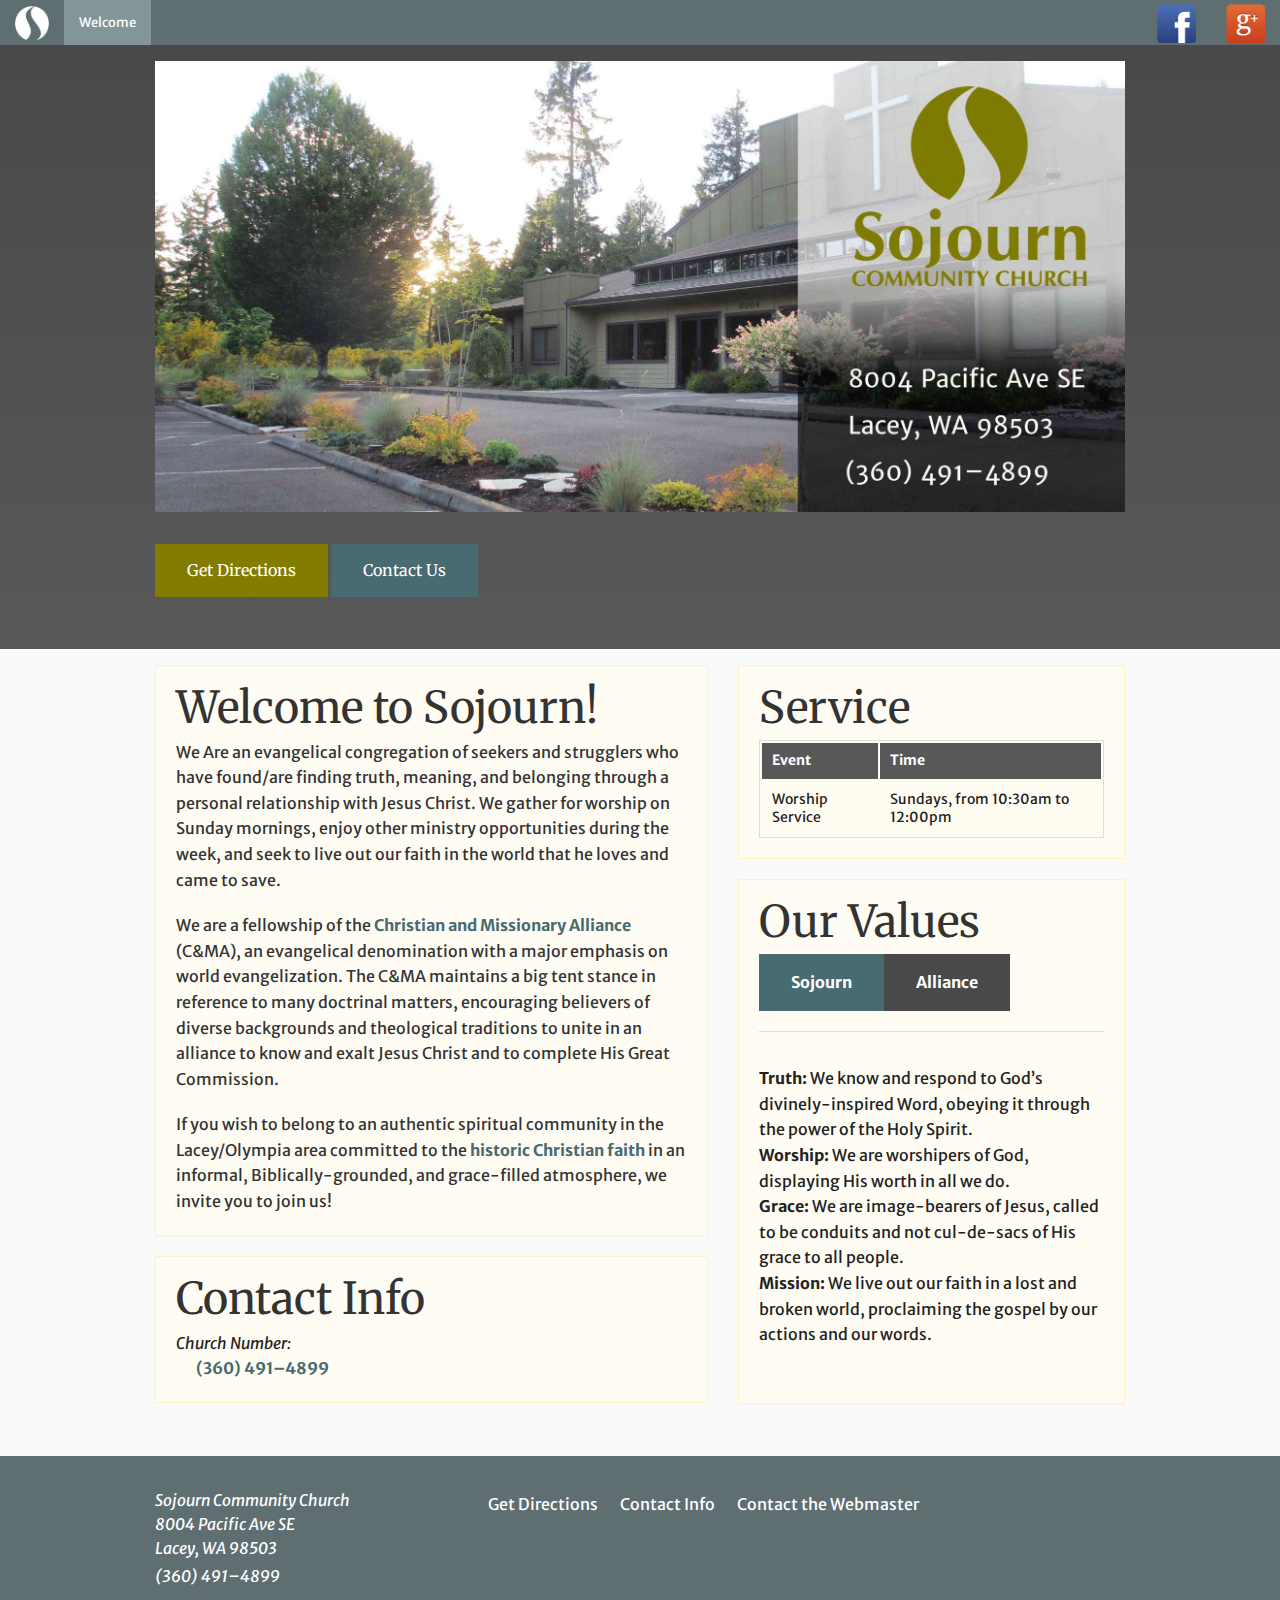
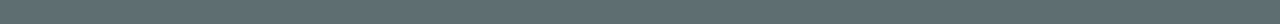
<file: index.html>
<!doctype html>
<html class="no-js" lang="en">

<head>
    <!-- charset and viewport -->
    <meta charset="utf-8" />
    <meta name="viewport" content="width=device-width, initial-scale=1.0" />
    <!-- title and description-->
    <title>Authentic Spiritual Community | Lacey Olympia - Sojourn</title>
    <meta name="description" content="Sojourn Community Church in Lacey Washington welcomes you! Our Sunday Morning Worship Service starts at 10:30 AM.">
    <!-- stylesheets -->
    <link rel="stylesheet" href="https://fonts.googleapis.com/css?family=Merriweather+Sans:400,400italic,700|Merriweather:400,400italic);">
    <link rel="stylesheet" href="stylesheets/app_1.02.css">
    <!-- Favicon , Apple Icon, MS Tile-->
    <link rel="apple-touch-icon-precomposed" href="apple-touch-icon-precomposed.png">
    <meta name="msapplication-TileColor" content="#00aba9">
    <meta name="msapplication-TileImage" content="/mstile-144x144.png">
    <!-- <meta name="google-site-verification" content="uA9ZLhCpxuZSzfv8DuM1SHLdeckx_UlLuGNW6POI2cM"> -->
    <meta name="msvalidate.01" content="9E7B8B29751F45C7B81F5D675EB429A5">
    <!-- modernizr -->
    <script src="bower_components/foundation/js/vendor/modernizr.js"></script>
    <!-- Google Analytics -->
    <script>
        (function (i, s, o, g, r, a, m) {
            i['GoogleAnalyticsObject'] = r; i[r] = i[r] || function () {
                (i[r].q = i[r].q || []).push(arguments)
            }, i[r].l = 1 * new Date(); a = s.createElement(o),
                m = s.getElementsByTagName(o)[0]; a.async = 1; a.src = g; m.parentNode.insertBefore(a, m)
        })(window, document, 'script', 'https://www.google-analytics.com/analytics.js', 'ga');

        ga('create', 'UA-83863606-1', 'auto');
        ga('send', 'pageview');

    </script>
</head>

<body>
    <!-- navigation bar -->
    <header>
        <nav class="top-bar" data-topbar>
            <ul class="title-area">
                <li class="name">
                    <h1>
                        <a href="index.html">
                            <img src="images/logo-white.png" alt="Sojourn Community Church logo" class="logo-white">
                        </a>
                    </h1>
                </li>
                <li class="toggle-topbar menu-icon">
                    <a href="#">Menu</a>
                </li>
            </ul>
            <section class="top-bar-section">
                <ul class="left">
                    <li class="active">
                        <a href="index.html">Welcome</a>
                    </li>
                </ul>
                <ul class="right">
                    <li>
                        <a href="https://www.facebook.com/sojourncclacey">
                            <img src="images/webicon-facebook.png" alt="Facebook social icon" class="social">
                        </a>
                    </li>
                    <li>
                        <a href="https://plus.google.com/+SojournCommunityChurchLacey/photos">
                            <img src="images/webicon-googleplus.png" alt="Google Plus social icon" class="social">
                        </a>
                    </li>
                </ul>
            </section>
        </nav>
    </header>
    <!-- CTA wrapper -->
    <div class="cta-wrapper">
        <!-- CTA and links -->
        <div class="row">
            <div class="small-12 columns">
                <img data-interchange="[images/CTA-small.jpg, (default)], [images/CTA-medium.jpg, (medium)], [images/CTA-large.jpg, (large)]"
                    alt="Sojourn Community Church's building with a sunset fading in the background.">
                <noscript>
                    <img src="images/CTA-medium.jpg">
                </noscript>
                <a href="https://www.google.com/maps/preview#!data=!1m4!1m3!1d18732!2d-122.7717246!3d47.0502752!4m31!3m16!1m0!1m5!1sSojourn+Community+Church%2C+8004+Pacific+Ave+SE%2C+Lacey%2C+WA+98503!2s0x54910b8028d9cbc3%3A0xbba877718664c0c3!3m2!3d47.040306!4d-122.769824!3m8!1m3!1d4775353!2d-120.8822769!3d47.2729857!3m2!1i1304!2i1323!4f13.1!5m11!1m10!1sSojourn+Community+Church%2C+Pacific+Avenue+Southeast%2C+Lacey%2C+WA!4m8!1m3!1d4775353!2d-120.8822769!3d47.2729857!3m2!1i1304!2i1323!4f13.1!7m1!3b1&fid=0"
                    class="button secondary" id="get-directions">Get Directions</a>
                <a href="#" data-reveal-id="contact-us" class="button">Contact Us</a>
            </div>
            <!-- end row -->
        </div>
        <!-- end cta wrapper -->
    </div>

    <!-- content wrapper -->
    <div class="content-wrapper">
        <!-- page content -->
        <div class="row">

            <div class="small-12 medium-6 large-7 columns">

                <!-- welcome to Sojourn statement -->
                <section>
                    <div class="panel">
                        <h1>Welcome to Sojourn!</h1>
                        <p>We Are an evangelical congregation of seekers and strugglers who have found/are finding truth, meaning,
                            and belonging through a personal relationship with Jesus Christ. We gather for worship on Sunday
                            mornings, enjoy other ministry opportunities during the week, and seek to live out our faith
                            in the world that he loves and came to save.</p>
                        <p>We are a fellowship of the
                            <a href="https://www.cmalliance.org/">Christian and Missionary Alliance</a> (C&#38;MA), an evangelical denomination with a major emphasis
                            on world evangelization. The C&#38;MA maintains a big tent stance in reference to many doctrinal
                            matters, encouraging believers of diverse backgrounds and theological traditions to unite in
                            an alliance to know and exalt Jesus Christ and to complete His Great Commission.</p>
                        <p>If you wish to belong to an authentic spiritual community in the Lacey/Olympia area committed to
                            the
                            <a href="https://www.cmalliance.org/about/beliefs/doctrine">historic Christian faith</a> in an informal, Biblically-grounded, and grace-filled atmosphere,
                            we invite you to join us!</p>
                    </div>
                </section>

                <!-- contact info (includes social media)-->
                <div class="panel">
                    <h1>Contact Info</h1>
                    <ul class="no-bullet">
                        <li>
                            <i>Church Number:</i>
                        </li>
                        <li>
                            <ul class="no-bullet">
                                <li>
                                    <a href="tel:3604914899">&#40;360&#41; 491&#8211;4899</a>
                                </li>
                            </ul>
                        </li>
                    </ul>
                </div>

            </div>

            <div class="small-12 medium-6 large-5 columns">

                <!-- service times -->
                <div class="panel">
                    <h1>Service</h1>
                    <table>
                        <thead>
                            <tr>
                                <th>Event</th>
                                <th>Time</th>
                            </tr>
                        </thead>
                        <tbody>
                            <tr>
                                <td>Worship Service</td>
                                <td>Sundays, from 10:30am to 12:00pm</td>
                            </tr>
                        </tbody>
                    </table>
                </div>

                <!-- Sojourn / Alliance values -->
                <div class="panel">
                    <h1>Our Values</h1>
                    <dl class="tabs" data-tab>
                        <dd class="active">
                            <a href="#sojourn-values">Sojourn</a>
                        </dd>
                        <dd>
                            <a href="#alliance-values">Alliance</a>
                        </dd>
                    </dl>
                    <hr>
                    <div class="tabs-content">
                        <div class="content active" id="sojourn-values">
                            <ul class="no-bullet">
                                <li class="beliefs">
                                    <strong>Truth:</strong> We know and respond to God’s divinely-inspired Word, obeying it through
                                    the power of the Holy Spirit.</li>
                                <li class="beliefs">
                                    <strong>Worship:</strong> We are worshipers of God, displaying His worth in all we do.</li>
                                <li class="beliefs">
                                    <strong>Grace:</strong> We are image-bearers of Jesus, called to be conduits and not cul-de-sacs
                                    of His grace to all people.</li>
                                <li class="beliefs">
                                    <strong>Mission:</strong> We live out our faith in a lost and broken world, proclaiming the gospel
                                    by our actions and our words.</li>
                            </ul>
                        </div>
                        <div class="content" id="alliance-values">
                            <ul>
                                <li>Lost people matter to God. He wants them found.</li>
                                <li>Prayer is the primary work of God's people.</li>
                                <li>Everything we have belongs to God. We are His stewards.</li>
                                <li>Knowing and obeying God's Word is fundamental to all true success.</li>
                                <li>Completing the Great Commission will require the mobilization of every fully devoted disciple.</li>
                                <li>Without the empowerment of the Holy Spirit, we can accomplish nothing.</li>
                                <li>Achieving God's purposes means taking faith-filled risks. This always involves change.</li>
                            </ul>
                        </div>
                    </div>
                </div>

            </div>
            <!-- end page content -->
        </div>
        <!-- end content wrapper -->
    </div>
    <!-- footer -->
    <footer>
        <div class="row">
            <div class="small-6 medium-4 columns">
                <address>
                    Sojourn Community Church
                    <br> 8004 Pacific Ave SE
                    <br> Lacey, WA 98503
                    <br>
                    <a href="tel:3604914899">&#40;360&#41; 491&#8211;4899</a>
                </address>
            </div>
            <div class="small-6 medium-8 columns">
                <nav>
                    <ul class="inline-list">
                        <li>
                            <a href="https://www.google.com/maps/preview#!data=!1m4!1m3!1d18732!2d-122.7717246!3d47.0502752!4m31!3m16!1m0!1m5!1sSojourn+Community+Church%2C+8004+Pacific+Ave+SE%2C+Lacey%2C+WA+98503!2s0x54910b8028d9cbc3%3A0xbba877718664c0c3!3m2!3d47.040306!4d-122.769824!3m8!1m3!1d4775353!2d-120.8822769!3d47.2729857!3m2!1i1304!2i1323!4f13.1!5m11!1m10!1sSojourn+Community+Church%2C+Pacific+Avenue+Southeast%2C+Lacey%2C+WA!4m8!1m3!1d4775353!2d-120.8822769!3d47.2729857!3m2!1i1304!2i1323!4f13.1!7m1!3b1&fid=0">Get Directions</a>
                        </li>
                        <li>
                            <a href="#" data-reveal-id="contact-us">Contact Info</a>
                        </li>
                        <li>
                            <a href="#" data-reveal-id="contact-webmaster">Contact the Webmaster</a>
                        </li>
                    </ul>
                </nav>
            </div>
        </div>
    </footer>
    <!-- modals for the contact links in the footer -->
    <div id="contact-us" class="reveal-modal medium" data-reveal>
        <table>
            <thead>
                <tr>
                    <th>Contact Name</th>
                    <th>Contact Info</th>
                </tr>
            </thead>
            <tbody>
                <tr>
                    <td>Church Number</td>
                    <td>
                        <a href="tel:3604914899">&#40;360&#41; 491&#8211;4899</a>
                    </td>
                </tr>
            </tbody>
        </table>
        <ul class="no-bullet">
            <li>Elder Steven Rector:
                <a href="mailto:steve.rector@sojournlacey.com">steve.rector@sojournlacey.com</a>
            </li>
            <li>Elder Jerry Giddings:
                <a href="mailto:jerry.giddings@sojournlacey.com">jerry.giddings@sojournlacey.com</a>
            </li>
        </ul>
        <ul class="inline-list">
            <li>
                <a href="https://www.facebook.com/sojourncclacey">
                    <img src="images/webicon-facebook.png" alt="Facebook social icon" class="social">
                </a>
            </li>
            <li>
                <a href="https://plus.google.com/+SojournCommunityChurchLacey/photos">
                    <img src="images/webicon-googleplus.png" alt="Google Plus social icon" class="social">
                </a>
            </li>
        </ul>
        <a class="close-reveal-modal">&#215;</a>
    </div>
    <div id="contact-webmaster" class="reveal-modal small" data-reveal>
        <a href="mailto:hello@integrisweb.com">hello@integrisweb.com</a>
        <a class="close-reveal-modal">&#215;</a>
    </div>

    <script src="js/min/app-ck.js"></script>
</body>

</html>
</file>
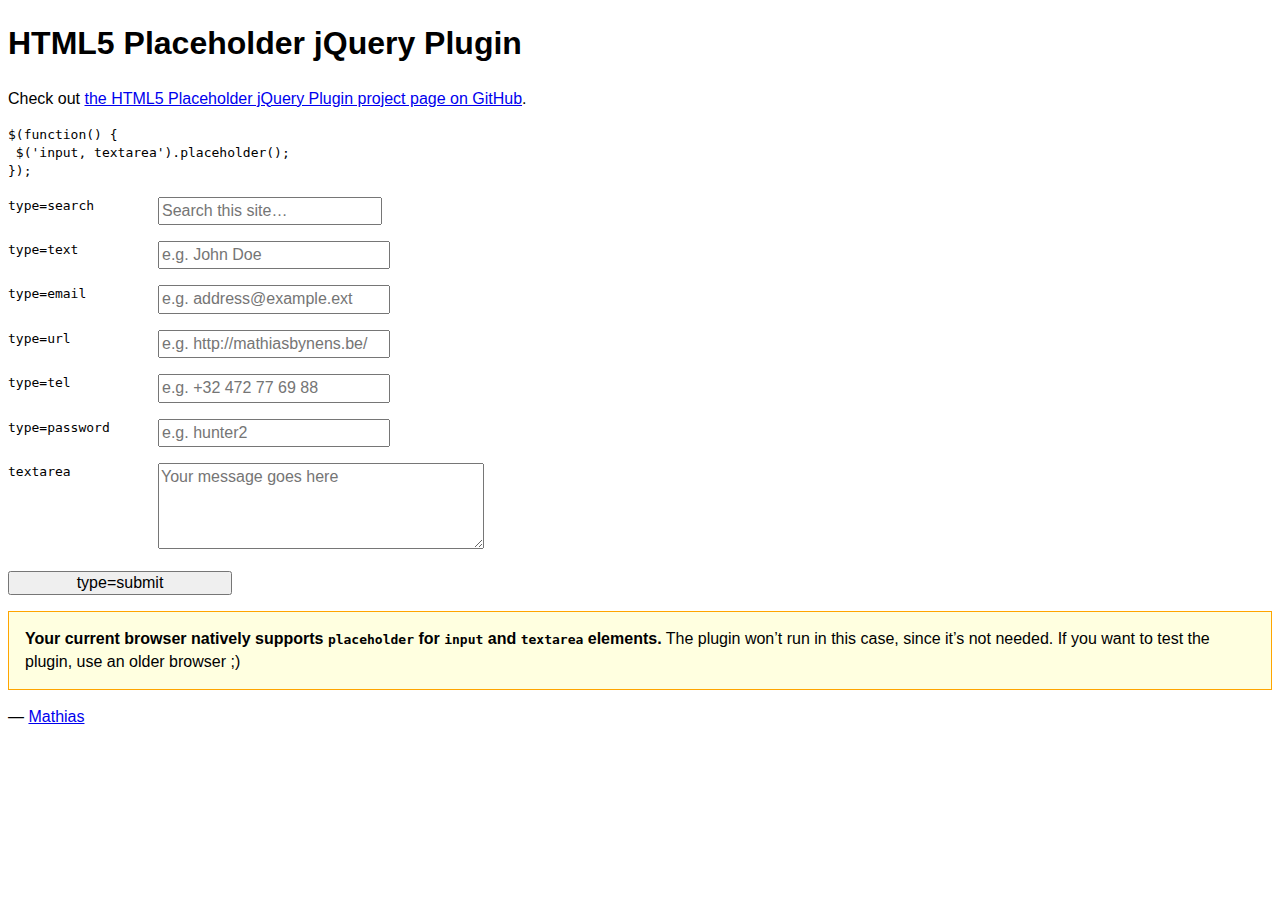
<file: bower_components/jquery-placeholder/demo.html>
<!DOCTYPE html>
<!-- If you’re looking for the online demo, it’s here: http://mathiasbynens.be/demo/placeholder -->
<html lang="en">
 <head>
  <meta charset="utf-8">
  <title>HTML5 placeholder jQuery Plugin</title>
  <style>
   body, input, textarea { font: 1em/1.4 Helvetica, Arial; }
   label code { cursor: pointer; float: left; width: 150px; }
   input { width: 14em; }
   textarea { height: 5em; width: 20em; }
   .placeholder { color: #aaa; }
   .note { border: 1px solid orange; padding: 1em; background: #ffffe0; }
    /* #p { background: lime; } */
  </style>
 </head>
 <body>
  <h1>HTML5 Placeholder jQuery Plugin</h1>
  <p>Check out <a href="https://github.com/mathiasbynens/Placeholder-jQuery-Plugin">the HTML5 Placeholder jQuery Plugin project page on GitHub</a>.</p>
  <pre><code>$(function() {<br> $('input, textarea').placeholder();<br>});</code></pre>
  <form>
   <p><label><code>type=search</code> <input type="search" name="search" placeholder="Search this site…"></label></p>
   <p><label><code>type=text</code> <input type="text" name="name" placeholder="e.g. John Doe"></label></p>
   <p><label><code>type=email</code> <input type="email" name="email" placeholder="e.g. address@example.ext"></label></p>
   <p><label><code>type=url</code> <input type="url" name="url" placeholder="e.g. http://mathiasbynens.be/"></label></p>
   <p><label><code>type=tel</code> <input type="tel" name="tel" placeholder="e.g. +32 472 77 69 88"></label></p>
   <p><label for="p"><code>type=password</code> </label><input type="password" name="password" placeholder="e.g. hunter2" id="p"></p>
   <p><label><code>textarea</code> <textarea name="message" placeholder="Your message goes here"></textarea></label></p>
   <p><input type="submit" value="type=submit"></p>
  </form>
  <p>— <a href="http://mathiasbynens.be/" title="Mathias Bynens, front-end developer">Mathias</a></p>
  <script src="http://ajax.googleapis.com/ajax/libs/jquery/1.7.2/jquery.js"></script>
  <script src="jquery.placeholder.js"></script>
  <script>
   // To test the @id toggling on password inputs in browsers that don’t support changing an input’s @type dynamically (e.g. Firefox 3.6 or IE), uncomment this:
   // $.fn.hide = function() { return this; }
   // Then uncomment the last rule in the <style> element (in the <head>).
   $(function() {
    // Invoke the plugin
    $('input, textarea').placeholder();
    // That’s it, really.
    // Now display a message if the browser supports placeholder natively
    var html;
    if ($.fn.placeholder.input && $.fn.placeholder.textarea) {
     html = '<strong>Your current browser natively supports <code>placeholder</code> for <code>input</code> and <code>textarea</code> elements.</strong> The plugin won’t run in this case, since it’s not needed. If you want to test the plugin, use an older browser ;)';
    } else if ($.fn.placeholder.input) {
     html = '<strong>Your current browser natively supports <code>placeholder</code> for <code>input</code> elements, but not for <code>textarea</code> elements.</strong> The plugin will only do its thang on the <code>textarea</code>s.';
    }
    if (html) {
     $('<p class="note">' + html + '</p>').insertAfter('form');
    }
   });
  </script>
 </body>
</html>
</file>
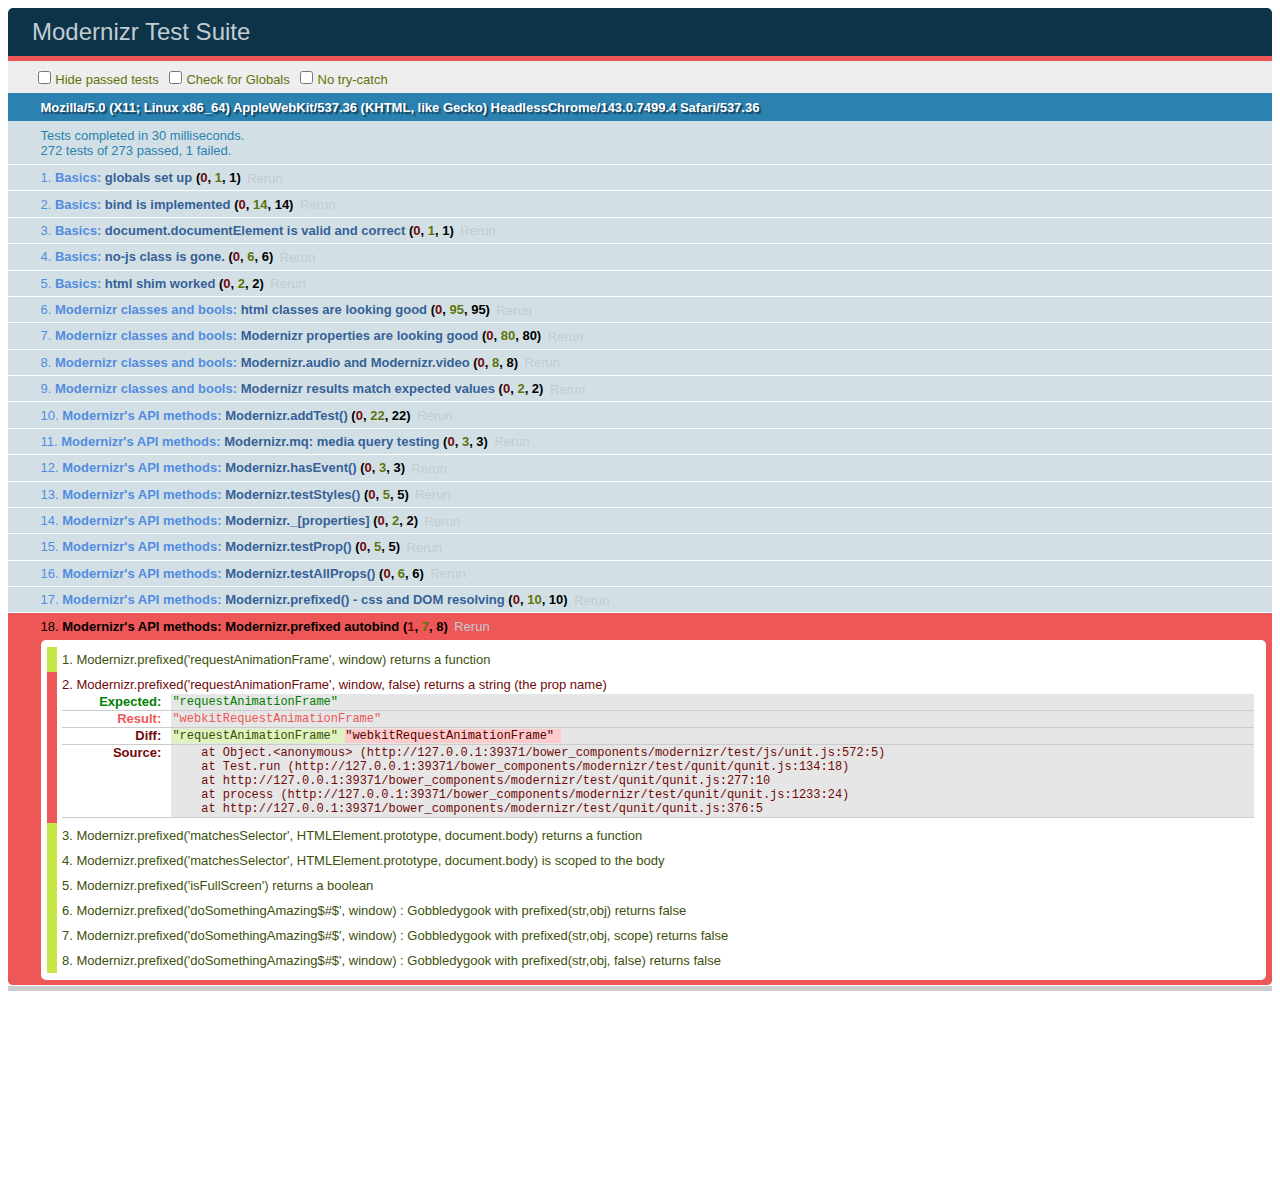
<file: bower_components/modernizr/test/basic.html>
<!DOCTYPE html>
<html class="+no-js no-js- no-js i-has-no-js">
<head>
  <meta charset="UTF-8">
  <title>Modernizr Test Suite</title>
  <link rel="stylesheet" href="qunit/qunit.css">
  <style>
     body { margin-bottom: 150px;}
     #testbed { font-family: Helvetica; color: #444; padding-bottom: 100px;}
     #testbed button { margin: 30px; font-size: 13px;}
     .data-notes, .offScreen { display:none;}
     table { width: 100%;}
     tbody tr:nth-child(even) td, tbody tr:nth-child(even) th {  border: 1px solid #ccc; border-left: 0; border-right: 0;}
     table td:nth-child(even), table th:nth-child(even) { background: #e6e6e6;}
     table tbody tr:hover td, table tbody tr:hover th { background: #e1e100!important;}
     td.wrong { background:red!important;}
     #html5section { visibility: hidden; }
     h1 label { display:none;}
     .output { padding: 0 0 0 16px;}
     .output ul { margin: 0;}
     .output li { color: #854747; }
     .output li.yes{color:#090;}
     .output li b{color:#000;}
     .output {font:14px/1.3 Inconsolata,Consolas,monospace;
                    -webkit-column-count: 5;
                       -moz-column-count: 5;
                            column-count: 5;}
      .output + .output { border-top: 5px solid #ccc; }
      textarea { width: 100%; min-height: 75px;}
      #caniusetrigger { font-size: 38px; font-family: monospace; display:block; }
  </style>

  <script src="https://raw.github.com/Modernizr/Modernizr/master/modernizr.js"></script>

  <script>window.Modernizr || document.write('<script src="../modernizr.js"><\/script>')</script>

  <script src="js/lib/polyfills.js"></script>
  <script src="js/lib/detect-global.js"></script>
  
  <script src="qunit/qunit.js"></script>
  <script src="js/lib/jquery-1.7b2.js"></script>
  
  <script src="js/setup.js"></script>
  
  <script src="js/unit.js"></script>
</head>
<body>
  <h1 id="qunit-header">Modernizr Test Suite</h1>
  <h2 id="qunit-banner"></h2>
  <div id="qunit-testrunner-toolbar"></div>
  <h2 id="qunit-userAgent"></h2>

  <ol id="qunit-tests"></ol>

  <div id="mod-output" class=output></div>
  <div id="mod-feattest-output" class=output></div>


  <br>
 
  <section><aside>this is an aside within a section</aside></section>
  
  
</body>
</html>
</file>
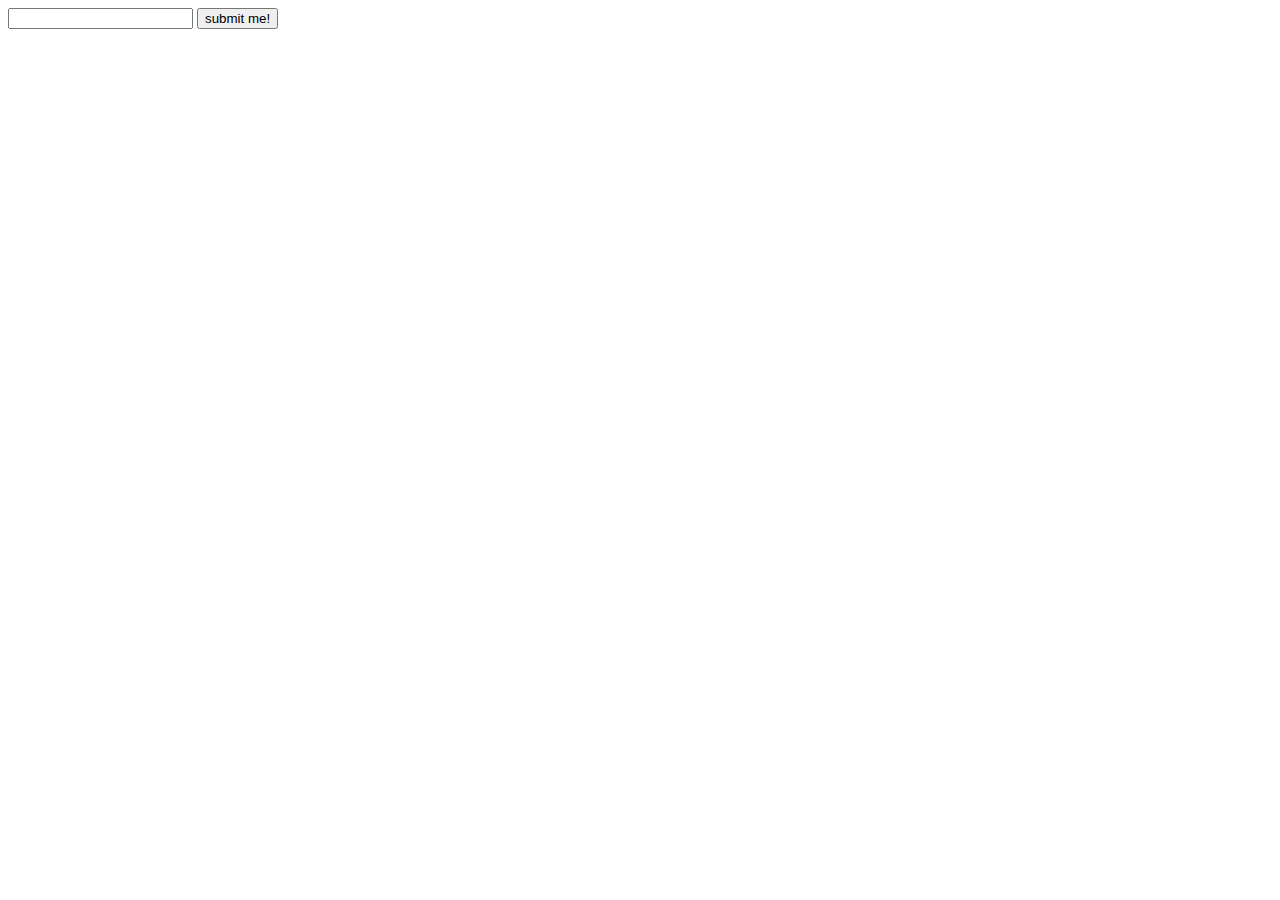
<file: bower_components/modernizr/test/caniuse_files/form_validation.html>
<!DOCTYPE html>
<!-- saved from url=(0045)http://tests.caniuse.com/form_validation.html -->
<html><head><meta http-equiv="Content-Type" content="text/html; charset=UTF-8"><script>
if(location.href.indexOf('?') >= 0) {
	document.write('FAIL');
}
</script>

</head><body><form action="http://tests.caniuse.com/form_validation.html?" method="post">

<input type="url" name="foo" required="">
<input type="submit" value="submit me!">

</form>
</body></html>
</file>
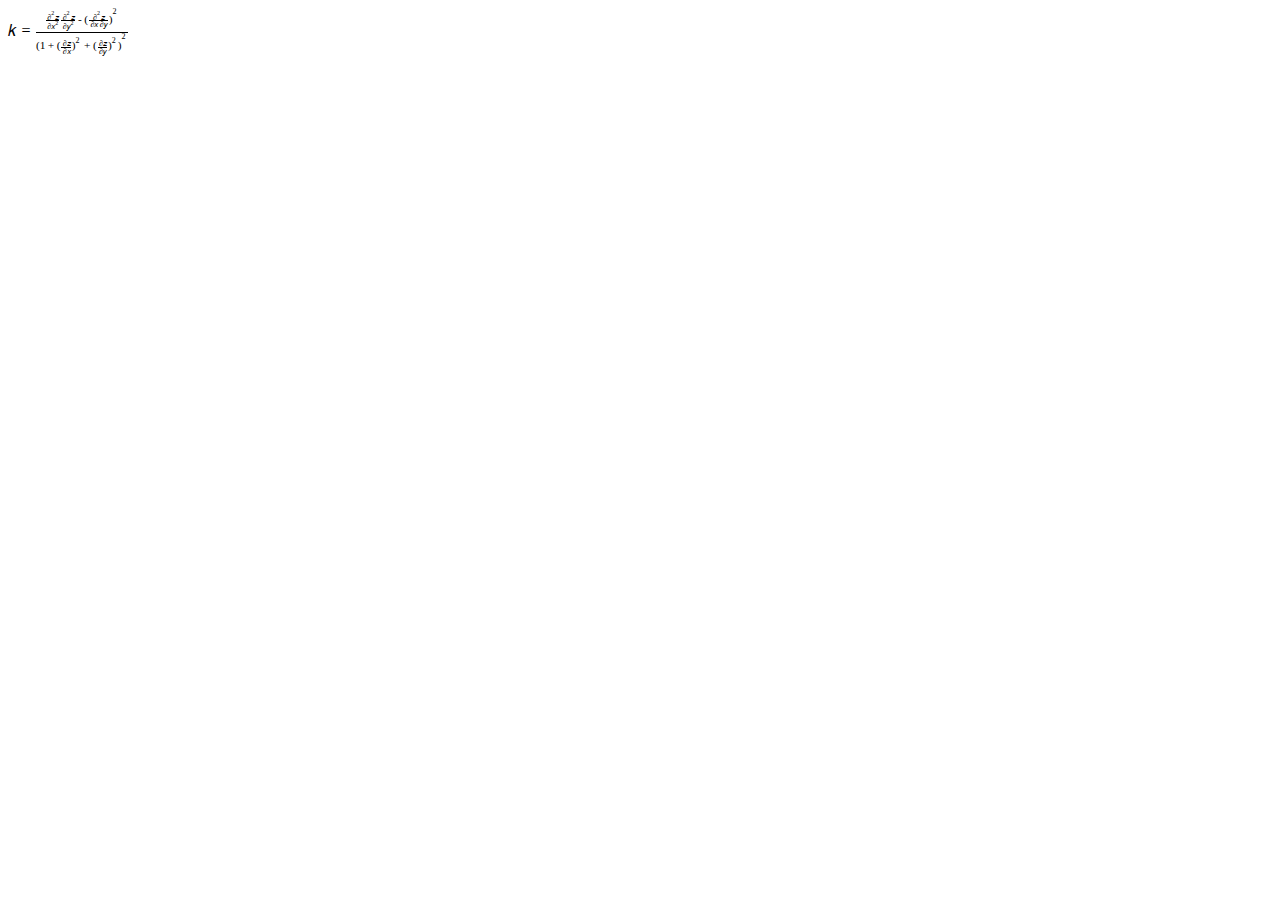
<file: bower_components/modernizr/test/caniuse_files/mathml.html>
<?xml version="1.0" encoding="utf-8"?>
<!DOCTYPE html PUBLIC "-//W3C//DTD XHTML 1.1 plus MathML 2.0//EN" "http://www.w3.org/Math/DTD/mathml2/xhtml-math11-f.dtd"><html xmlns="http://www.w3.org/1999/xhtml" xmlns:html="http://www.w3.org/1999/xhtml">
<head>
	<meta http-equiv="content-type" content="text/html; charset=utf-8" />
	<title>Untitled</title>
</head>
<body>
<math xmlns="http://www.w3.org/1998/Math/MathML">
<mrow>
  <mi>k</mi>
  <mo>=</mo>
  <mfrac>
    <mrow>
      <mfrac>
         <mrow>
          <msup>
            <mo>∂</mo>
            <mn>2</mn>
          </msup>
          <mi>z</mi>
        </mrow>
        <mrow>
          <mo>∂</mo>
          <msup>
            <mi>x</mi>
            <mn>2</mn>
          </msup>
        </mrow>
      </mfrac>
      <mfrac>
        <mrow>
          <msup>
            <mo>∂</mo>
            <mn>2</mn>
          </msup>
          <mi>z</mi>
        </mrow>
        <mrow>
          <mo>∂</mo>
          <msup>
            <mi>y</mi>
            <mn>2</mn>
          </msup>
        </mrow>
      </mfrac>
      <mo>-</mo>
      <msup>
        <mrow>
          <mo>(</mo>
          <mfrac>
            <mrow>
              <msup>
                <mo>∂</mo>
                <mn>2</mn>
              </msup>
              <mi>z</mi>
            </mrow>
            <mrow>
              <mo>∂</mo>
              <mi>x</mi>
              <mo>∂</mo>
              <mi>y</mi>
              </mrow>
          </mfrac>
          <mo>)</mo>
        </mrow>
        <mn>2</mn>
      </msup>
    </mrow>
    <mrow>
      <msup>
        <mrow>
          <mo>(</mo>
          <mn>1</mn>
          <mo>+</mo>
          <msup>
            <mrow>
              <mo>(</mo>
              <mfrac>
                <mrow>
                  <mo>∂</mo>
                  <mi>z</mi>
                </mrow>
                <mrow>
                  <mo>∂</mo>
                  <mi>x</mi>
                </mrow>
              </mfrac>
              <mo>)</mo>
            </mrow>
            <mn>2</mn>
          </msup>
          <mo>+</mo>
          <msup>
            <mrow>
              <mo>(</mo>
              <mfrac>
                <mrow>
                  <mo>∂</mo>
                  <mi>z</mi>
                </mrow>
                <mrow>
                  <mo>∂</mo>
                  <mi>y</mi>
                </mrow>
              </mfrac>
              <mo>)</mo>
            </mrow>
            <mn>2</mn>
          </msup>
          <mo>)</mo>
        </mrow>
        <mn>2</mn>
      </msup>
    </mrow>
  </mfrac>
</mrow>
</math>
</body>
</html>
</file>
<file: stylesheets/app_1.02.css>
.cta-wrapper{background-color:#494949;background-image:-webkit-gradient(linear, 0% 0%, 0% 100%, from(#494949), to(#585858));background-image:-webkit-linear-gradient(top, #494949, #585858);background-image:-moz-linear-gradient(top, #494949, #585858);background-image:-ms-linear-gradient(top, #494949, #585858);background-image:-o-linear-gradient(top, #494949, #585858)}.cta-wrapper h1,footer a,footer address{color:white}.content-wrapper{background:#fafafa;background-image:-webkit-gradient(linear, 0% 0%, 0% 100%, from(#fafafa), to(#fafafa));background-image:-webkit-linear-gradient(top, #fafafa, #fafafa);background-image:-moz-linear-gradient(top, #fafafa, #fafafa);background-image:-ms-linear-gradient(top, #fafafa, #fafafa);background-image:-o-linear-gradient(top, #fafafa, #fafafa)}footer{background:#5e6e71}a{font-weight:700}.center{text-align:center}footer a{font-weight:400;line-height:2em}.logo-nav{margin-top:1em}.cta-wrapper,.content-wrapper,.donation-form,.community-news{padding-top:1em;padding-bottom:2em}article{padding-bottom:2em}#get-directions{margin-top:2em}.donate{padding-bottom:2em}footer nav{margin-top:2em}footer address{margin:2em 0;line-height:1.5}.social{max-width:3em;max-height:3em}.logo-white{width:2em;height:2em}.bio-pic-left{margin:0 1em 1em 1em;float:left;width:250px;height:250px}.bio-pic-right{margin:0 1em 1em 1em;float:right;width:250px;height:250px}.text-right{float:right}meta.foundation-version{font-family:"/5.2.1/"}meta.foundation-mq-small{font-family:"/only screen and (max-width: 40em)/";width:0em}meta.foundation-mq-medium{font-family:"/only screen and (min-width:40.063em)/";width:40.063em}meta.foundation-mq-large{font-family:"/only screen and (min-width:64.063em)/";width:64.063em}meta.foundation-mq-xlarge{font-family:"/only screen and (min-width:90.063em)/";width:90.063em}meta.foundation-mq-xxlarge{font-family:"/only screen and (min-width:120.063em)/";width:120.063em}meta.foundation-data-attribute-namespace{font-family:false}html,body{height:100%}*,*:before,*:after{-moz-box-sizing:border-box;-webkit-box-sizing:border-box;box-sizing:border-box}html,body{font-size:100%}body{background:#494949;color:#222;padding:0;margin:0;font-family:"Merriweather Sans",sans-serif;font-weight:400;font-style:normal;line-height:1;position:relative;cursor:default}a:hover{cursor:pointer}img{max-width:100%;height:auto}img{-ms-interpolation-mode:bicubic}#map_canvas img,#map_canvas embed,#map_canvas object,.map_canvas img,.map_canvas embed,.map_canvas object{max-width:none !important}.left{float:left !important}.right{float:right !important}.clearfix{*zoom:1}.clearfix:before,.clearfix:after{content:" ";display:table}.clearfix:after{clear:both}.hide{display:none}.antialiased{-webkit-font-smoothing:antialiased;-moz-osx-font-smoothing:grayscale}img{display:inline-block;vertical-align:middle}textarea{height:auto;min-height:50px}select{width:100%}.row{width:100%;margin-left:auto;margin-right:auto;margin-top:0;margin-bottom:0;max-width:62.5rem;*zoom:1}.row:before,.row:after{content:" ";display:table}.row:after{clear:both}.row.collapse>.column,.row.collapse>.columns{padding-left:0;padding-right:0}.row.collapse .row{margin-left:0;margin-right:0}.row .row{width:auto;margin-left:-0.9375rem;margin-right:-0.9375rem;margin-top:0;margin-bottom:0;max-width:none;*zoom:1}.row .row:before,.row .row:after{content:" ";display:table}.row .row:after{clear:both}.row .row.collapse{width:auto;margin:0;max-width:none;*zoom:1}.row .row.collapse:before,.row .row.collapse:after{content:" ";display:table}.row .row.collapse:after{clear:both}.column,.columns{padding-left:0.9375rem;padding-right:0.9375rem;width:100%;float:left}@media only screen{.column.small-centered,.columns.small-centered{margin-left:auto;margin-right:auto;float:none !important}.column.small-uncentered,.columns.small-uncentered{margin-left:0;margin-right:0;float:left !important}.column.small-uncentered.opposite,.columns.small-uncentered.opposite{float:right}.small-push-0{position:relative;left:0%;right:auto}.small-pull-0{position:relative;right:0%;left:auto}.small-push-1{position:relative;left:8.33333%;right:auto}.small-pull-1{position:relative;right:8.33333%;left:auto}.small-push-2{position:relative;left:16.66667%;right:auto}.small-pull-2{position:relative;right:16.66667%;left:auto}.small-push-3{position:relative;left:25%;right:auto}.small-pull-3{position:relative;right:25%;left:auto}.small-push-4{position:relative;left:33.33333%;right:auto}.small-pull-4{position:relative;right:33.33333%;left:auto}.small-push-5{position:relative;left:41.66667%;right:auto}.small-pull-5{position:relative;right:41.66667%;left:auto}.small-push-6{position:relative;left:50%;right:auto}.small-pull-6{position:relative;right:50%;left:auto}.small-push-7{position:relative;left:58.33333%;right:auto}.small-pull-7{position:relative;right:58.33333%;left:auto}.small-push-8{position:relative;left:66.66667%;right:auto}.small-pull-8{position:relative;right:66.66667%;left:auto}.small-push-9{position:relative;left:75%;right:auto}.small-pull-9{position:relative;right:75%;left:auto}.small-push-10{position:relative;left:83.33333%;right:auto}.small-pull-10{position:relative;right:83.33333%;left:auto}.small-push-11{position:relative;left:91.66667%;right:auto}.small-pull-11{position:relative;right:91.66667%;left:auto}.column,.columns{position:relative;padding-left:0.9375rem;padding-right:0.9375rem;float:left}.small-1{width:8.33333%}.small-2{width:16.66667%}.small-3{width:25%}.small-4{width:33.33333%}.small-5{width:41.66667%}.small-6{width:50%}.small-7{width:58.33333%}.small-8{width:66.66667%}.small-9{width:75%}.small-10{width:83.33333%}.small-11{width:91.66667%}.small-12{width:100%}[class*="column"]+[class*="column"]:last-child{float:right}[class*="column"]+[class*="column"].end{float:left}.small-offset-0{margin-left:0% !important}.small-offset-1{margin-left:8.33333% !important}.small-offset-2{margin-left:16.66667% !important}.small-offset-3{margin-left:25% !important}.small-offset-4{margin-left:33.33333% !important}.small-offset-5{margin-left:41.66667% !important}.small-offset-6{margin-left:50% !important}.small-offset-7{margin-left:58.33333% !important}.small-offset-8{margin-left:66.66667% !important}.small-offset-9{margin-left:75% !important}.small-offset-10{margin-left:83.33333% !important}.small-offset-11{margin-left:91.66667% !important}.small-reset-order,.small-reset-order{margin-left:0;margin-right:0;left:auto;right:auto;float:left}}@media only screen and (min-width: 40.063em){.column.medium-centered,.columns.medium-centered{margin-left:auto;margin-right:auto;float:none !important}.column.medium-uncentered,.columns.medium-uncentered{margin-left:0;margin-right:0;float:left !important}.column.medium-uncentered.opposite,.columns.medium-uncentered.opposite{float:right}.medium-push-0{position:relative;left:0%;right:auto}.medium-pull-0{position:relative;right:0%;left:auto}.medium-push-1{position:relative;left:8.33333%;right:auto}.medium-pull-1{position:relative;right:8.33333%;left:auto}.medium-push-2{position:relative;left:16.66667%;right:auto}.medium-pull-2{position:relative;right:16.66667%;left:auto}.medium-push-3{position:relative;left:25%;right:auto}.medium-pull-3{position:relative;right:25%;left:auto}.medium-push-4{position:relative;left:33.33333%;right:auto}.medium-pull-4{position:relative;right:33.33333%;left:auto}.medium-push-5{position:relative;left:41.66667%;right:auto}.medium-pull-5{position:relative;right:41.66667%;left:auto}.medium-push-6{position:relative;left:50%;right:auto}.medium-pull-6{position:relative;right:50%;left:auto}.medium-push-7{position:relative;left:58.33333%;right:auto}.medium-pull-7{position:relative;right:58.33333%;left:auto}.medium-push-8{position:relative;left:66.66667%;right:auto}.medium-pull-8{position:relative;right:66.66667%;left:auto}.medium-push-9{position:relative;left:75%;right:auto}.medium-pull-9{position:relative;right:75%;left:auto}.medium-push-10{position:relative;left:83.33333%;right:auto}.medium-pull-10{position:relative;right:83.33333%;left:auto}.medium-push-11{position:relative;left:91.66667%;right:auto}.medium-pull-11{position:relative;right:91.66667%;left:auto}.column,.columns{position:relative;padding-left:0.9375rem;padding-right:0.9375rem;float:left}.medium-1{width:8.33333%}.medium-2{width:16.66667%}.medium-3{width:25%}.medium-4{width:33.33333%}.medium-5{width:41.66667%}.medium-6{width:50%}.medium-7{width:58.33333%}.medium-8{width:66.66667%}.medium-9{width:75%}.medium-10{width:83.33333%}.medium-11{width:91.66667%}.medium-12{width:100%}[class*="column"]+[class*="column"]:last-child{float:right}[class*="column"]+[class*="column"].end{float:left}.medium-offset-0{margin-left:0% !important}.medium-offset-1{margin-left:8.33333% !important}.medium-offset-2{margin-left:16.66667% !important}.medium-offset-3{margin-left:25% !important}.medium-offset-4{margin-left:33.33333% !important}.medium-offset-5{margin-left:41.66667% !important}.medium-offset-6{margin-left:50% !important}.medium-offset-7{margin-left:58.33333% !important}.medium-offset-8{margin-left:66.66667% !important}.medium-offset-9{margin-left:75% !important}.medium-offset-10{margin-left:83.33333% !important}.medium-offset-11{margin-left:91.66667% !important}.medium-reset-order,.medium-reset-order{margin-left:0;margin-right:0;left:auto;right:auto;float:left}.push-0{position:relative;left:0%;right:auto}.pull-0{position:relative;right:0%;left:auto}.push-1{position:relative;left:8.33333%;right:auto}.pull-1{position:relative;right:8.33333%;left:auto}.push-2{position:relative;left:16.66667%;right:auto}.pull-2{position:relative;right:16.66667%;left:auto}.push-3{position:relative;left:25%;right:auto}.pull-3{position:relative;right:25%;left:auto}.push-4{position:relative;left:33.33333%;right:auto}.pull-4{position:relative;right:33.33333%;left:auto}.push-5{position:relative;left:41.66667%;right:auto}.pull-5{position:relative;right:41.66667%;left:auto}.push-6{position:relative;left:50%;right:auto}.pull-6{position:relative;right:50%;left:auto}.push-7{position:relative;left:58.33333%;right:auto}.pull-7{position:relative;right:58.33333%;left:auto}.push-8{position:relative;left:66.66667%;right:auto}.pull-8{position:relative;right:66.66667%;left:auto}.push-9{position:relative;left:75%;right:auto}.pull-9{position:relative;right:75%;left:auto}.push-10{position:relative;left:83.33333%;right:auto}.pull-10{position:relative;right:83.33333%;left:auto}.push-11{position:relative;left:91.66667%;right:auto}.pull-11{position:relative;right:91.66667%;left:auto}}@media only screen and (min-width: 64.063em){.column.large-centered,.columns.large-centered{margin-left:auto;margin-right:auto;float:none !important}.column.large-uncentered,.columns.large-uncentered{margin-left:0;margin-right:0;float:left !important}.column.large-uncentered.opposite,.columns.large-uncentered.opposite{float:right}.large-push-0{position:relative;left:0%;right:auto}.large-pull-0{position:relative;right:0%;left:auto}.large-push-1{position:relative;left:8.33333%;right:auto}.large-pull-1{position:relative;right:8.33333%;left:auto}.large-push-2{position:relative;left:16.66667%;right:auto}.large-pull-2{position:relative;right:16.66667%;left:auto}.large-push-3{position:relative;left:25%;right:auto}.large-pull-3{position:relative;right:25%;left:auto}.large-push-4{position:relative;left:33.33333%;right:auto}.large-pull-4{position:relative;right:33.33333%;left:auto}.large-push-5{position:relative;left:41.66667%;right:auto}.large-pull-5{position:relative;right:41.66667%;left:auto}.large-push-6{position:relative;left:50%;right:auto}.large-pull-6{position:relative;right:50%;left:auto}.large-push-7{position:relative;left:58.33333%;right:auto}.large-pull-7{position:relative;right:58.33333%;left:auto}.large-push-8{position:relative;left:66.66667%;right:auto}.large-pull-8{position:relative;right:66.66667%;left:auto}.large-push-9{position:relative;left:75%;right:auto}.large-pull-9{position:relative;right:75%;left:auto}.large-push-10{position:relative;left:83.33333%;right:auto}.large-pull-10{position:relative;right:83.33333%;left:auto}.large-push-11{position:relative;left:91.66667%;right:auto}.large-pull-11{position:relative;right:91.66667%;left:auto}.column,.columns{position:relative;padding-left:0.9375rem;padding-right:0.9375rem;float:left}.large-1{width:8.33333%}.large-2{width:16.66667%}.large-3{width:25%}.large-4{width:33.33333%}.large-5{width:41.66667%}.large-6{width:50%}.large-7{width:58.33333%}.large-8{width:66.66667%}.large-9{width:75%}.large-10{width:83.33333%}.large-11{width:91.66667%}.large-12{width:100%}[class*="column"]+[class*="column"]:last-child{float:right}[class*="column"]+[class*="column"].end{float:left}.large-offset-0{margin-left:0% !important}.large-offset-1{margin-left:8.33333% !important}.large-offset-2{margin-left:16.66667% !important}.large-offset-3{margin-left:25% !important}.large-offset-4{margin-left:33.33333% !important}.large-offset-5{margin-left:41.66667% !important}.large-offset-6{margin-left:50% !important}.large-offset-7{margin-left:58.33333% !important}.large-offset-8{margin-left:66.66667% !important}.large-offset-9{margin-left:75% !important}.large-offset-10{margin-left:83.33333% !important}.large-offset-11{margin-left:91.66667% !important}.large-reset-order,.large-reset-order{margin-left:0;margin-right:0;left:auto;right:auto;float:left}.push-0{position:relative;left:0%;right:auto}.pull-0{position:relative;right:0%;left:auto}.push-1{position:relative;left:8.33333%;right:auto}.pull-1{position:relative;right:8.33333%;left:auto}.push-2{position:relative;left:16.66667%;right:auto}.pull-2{position:relative;right:16.66667%;left:auto}.push-3{position:relative;left:25%;right:auto}.pull-3{position:relative;right:25%;left:auto}.push-4{position:relative;left:33.33333%;right:auto}.pull-4{position:relative;right:33.33333%;left:auto}.push-5{position:relative;left:41.66667%;right:auto}.pull-5{position:relative;right:41.66667%;left:auto}.push-6{position:relative;left:50%;right:auto}.pull-6{position:relative;right:50%;left:auto}.push-7{position:relative;left:58.33333%;right:auto}.pull-7{position:relative;right:58.33333%;left:auto}.push-8{position:relative;left:66.66667%;right:auto}.pull-8{position:relative;right:66.66667%;left:auto}.push-9{position:relative;left:75%;right:auto}.pull-9{position:relative;right:75%;left:auto}.push-10{position:relative;left:83.33333%;right:auto}.pull-10{position:relative;right:83.33333%;left:auto}.push-11{position:relative;left:91.66667%;right:auto}.pull-11{position:relative;right:91.66667%;left:auto}}.accordion{*zoom:1;margin-bottom:0}.accordion:before,.accordion:after{content:" ";display:table}.accordion:after{clear:both}.accordion dd{display:block;margin-bottom:0 !important}.accordion dd.active>a{background:#e8e8e8}.accordion dd>a{background:#efefef;color:#222;padding:1rem;display:block;font-family:"Merriweather Sans",sans-serif;font-size:1rem}.accordion dd>a:hover{background:#e3e3e3}.accordion .content{display:none;padding:0.9375rem}.accordion .content.active{display:block;background:#fff}.alert-box{border-style:solid;border-width:1px;display:block;font-weight:normal;margin-bottom:1.25rem;position:relative;padding:0.875rem 1.5rem 0.875rem 0.875rem;font-size:0.8125rem;background-color:#476b71;border-color:#3d5c61;color:#fff}.alert-box .close{font-size:1.375rem;padding:9px 6px 4px;line-height:0;position:absolute;top:50%;margin-top:-0.6875rem;right:0.25rem;color:#333;opacity:0.3}.alert-box .close:hover,.alert-box .close:focus{opacity:0.5}.alert-box.radius{-webkit-border-radius:3px;border-radius:3px}.alert-box.round{-webkit-border-radius:1000px;border-radius:1000px}.alert-box.success{background-color:#43ac6a;border-color:#3a945b;color:#fff}.alert-box.alert{background-color:#f04124;border-color:#de2d0f;color:#fff}.alert-box.secondary{background-color:#827d00;border-color:#706c00;color:#fff}.alert-box.warning{background-color:#f08a24;border-color:#de770f;color:#fff}.alert-box.info{background-color:#a0d3e8;border-color:#74bfdd;color:#2c2a00}[class*="block-grid-"]{display:block;padding:0;margin:0;*zoom:1}[class*="block-grid-"]:before,[class*="block-grid-"]:after{content:" ";display:table}[class*="block-grid-"]:after{clear:both}[class*="block-grid-"]>li{display:block;height:auto;float:left;padding:0 0.9375rem 1.875rem}@media only screen{.small-block-grid-1>li{width:100%;list-style:none}.small-block-grid-1>li:nth-of-type(n){clear:none}.small-block-grid-1>li:nth-of-type(1n+1){clear:both}.small-block-grid-1>li:nth-child(1n){padding-left:0rem;padding-right:0rem}.small-block-grid-2>li{width:50%;list-style:none}.small-block-grid-2>li:nth-of-type(n){clear:none}.small-block-grid-2>li:nth-of-type(2n+1){clear:both}.small-block-grid-2>li:nth-child(2n+1){padding-left:0rem;padding-right:0.9375rem}.small-block-grid-2>li:nth-child(2n){padding-left:0.9375rem;padding-right:0rem}.small-block-grid-3>li{width:33.33333%;list-style:none}.small-block-grid-3>li:nth-of-type(n){clear:none}.small-block-grid-3>li:nth-of-type(3n+1){clear:both}.small-block-grid-3>li:nth-child(3n+1){padding-left:0rem;padding-right:1.25rem}.small-block-grid-3>li:nth-child(3n+2){padding-left:0.625rem;padding-right:0.625rem}.small-block-grid-3>li:nth-child(3n){padding-left:1.25rem;padding-right:0rem}.small-block-grid-4>li{width:25%;list-style:none}.small-block-grid-4>li:nth-of-type(n){clear:none}.small-block-grid-4>li:nth-of-type(4n+1){clear:both}.small-block-grid-4>li:nth-child(4n+1){padding-left:0rem;padding-right:1.40625rem}.small-block-grid-4>li:nth-child(4n+2){padding-left:0.46875rem;padding-right:0.9375rem}.small-block-grid-4>li:nth-child(4n+3){padding-left:0.9375rem;padding-right:0.46875rem}.small-block-grid-4>li:nth-child(4n){padding-left:1.40625rem;padding-right:0rem}.small-block-grid-5>li{width:20%;list-style:none}.small-block-grid-5>li:nth-of-type(n){clear:none}.small-block-grid-5>li:nth-of-type(5n+1){clear:both}.small-block-grid-5>li:nth-child(5n+1){padding-left:0rem;padding-right:1.5rem}.small-block-grid-5>li:nth-child(5n+2){padding-left:0.375rem;padding-right:1.125rem}.small-block-grid-5>li:nth-child(5n+3){padding-left:0.75rem;padding-right:0.75rem}.small-block-grid-5>li:nth-child(5n+4){padding-left:1.125rem;padding-right:0.375rem}.small-block-grid-5>li:nth-child(5n){padding-left:1.5rem;padding-right:0rem}.small-block-grid-6>li{width:16.66667%;list-style:none}.small-block-grid-6>li:nth-of-type(n){clear:none}.small-block-grid-6>li:nth-of-type(6n+1){clear:both}.small-block-grid-6>li:nth-child(6n+1){padding-left:0rem;padding-right:1.5625rem}.small-block-grid-6>li:nth-child(6n+2){padding-left:0.3125rem;padding-right:1.25rem}.small-block-grid-6>li:nth-child(6n+3){padding-left:0.625rem;padding-right:0.9375rem}.small-block-grid-6>li:nth-child(6n+4){padding-left:0.9375rem;padding-right:0.625rem}.small-block-grid-6>li:nth-child(6n+5){padding-left:1.25rem;padding-right:0.3125rem}.small-block-grid-6>li:nth-child(6n){padding-left:1.5625rem;padding-right:0rem}.small-block-grid-7>li{width:14.28571%;list-style:none}.small-block-grid-7>li:nth-of-type(n){clear:none}.small-block-grid-7>li:nth-of-type(7n+1){clear:both}.small-block-grid-7>li:nth-child(7n+1){padding-left:0rem;padding-right:1.60714rem}.small-block-grid-7>li:nth-child(7n+2){padding-left:0.26786rem;padding-right:1.33929rem}.small-block-grid-7>li:nth-child(7n+3){padding-left:0.53571rem;padding-right:1.07143rem}.small-block-grid-7>li:nth-child(7n+4){padding-left:0.80357rem;padding-right:0.80357rem}.small-block-grid-7>li:nth-child(7n+5){padding-left:1.07143rem;padding-right:0.53571rem}.small-block-grid-7>li:nth-child(7n+6){padding-left:1.33929rem;padding-right:0.26786rem}.small-block-grid-7>li:nth-child(7n){padding-left:1.60714rem;padding-right:0rem}.small-block-grid-8>li{width:12.5%;list-style:none}.small-block-grid-8>li:nth-of-type(n){clear:none}.small-block-grid-8>li:nth-of-type(8n+1){clear:both}.small-block-grid-8>li:nth-child(8n+1){padding-left:0rem;padding-right:1.64063rem}.small-block-grid-8>li:nth-child(8n+2){padding-left:0.23438rem;padding-right:1.40625rem}.small-block-grid-8>li:nth-child(8n+3){padding-left:0.46875rem;padding-right:1.17188rem}.small-block-grid-8>li:nth-child(8n+4){padding-left:0.70313rem;padding-right:0.9375rem}.small-block-grid-8>li:nth-child(8n+5){padding-left:0.9375rem;padding-right:0.70313rem}.small-block-grid-8>li:nth-child(8n+6){padding-left:1.17188rem;padding-right:0.46875rem}.small-block-grid-8>li:nth-child(8n+7){padding-left:1.40625rem;padding-right:0.23438rem}.small-block-grid-8>li:nth-child(8n){padding-left:1.64063rem;padding-right:0rem}.small-block-grid-9>li{width:11.11111%;list-style:none}.small-block-grid-9>li:nth-of-type(n){clear:none}.small-block-grid-9>li:nth-of-type(9n+1){clear:both}.small-block-grid-9>li:nth-child(9n+1){padding-left:0rem;padding-right:1.66667rem}.small-block-grid-9>li:nth-child(9n+2){padding-left:0.20833rem;padding-right:1.45833rem}.small-block-grid-9>li:nth-child(9n+3){padding-left:0.41667rem;padding-right:1.25rem}.small-block-grid-9>li:nth-child(9n+4){padding-left:0.625rem;padding-right:1.04167rem}.small-block-grid-9>li:nth-child(9n+5){padding-left:0.83333rem;padding-right:0.83333rem}.small-block-grid-9>li:nth-child(9n+6){padding-left:1.04167rem;padding-right:0.625rem}.small-block-grid-9>li:nth-child(9n+7){padding-left:1.25rem;padding-right:0.41667rem}.small-block-grid-9>li:nth-child(9n+8){padding-left:1.45833rem;padding-right:0.20833rem}.small-block-grid-9>li:nth-child(9n){padding-left:1.66667rem;padding-right:0rem}.small-block-grid-10>li{width:10%;list-style:none}.small-block-grid-10>li:nth-of-type(n){clear:none}.small-block-grid-10>li:nth-of-type(10n+1){clear:both}.small-block-grid-10>li:nth-child(10n+1){padding-left:0rem;padding-right:1.6875rem}.small-block-grid-10>li:nth-child(10n+2){padding-left:0.1875rem;padding-right:1.5rem}.small-block-grid-10>li:nth-child(10n+3){padding-left:0.375rem;padding-right:1.3125rem}.small-block-grid-10>li:nth-child(10n+4){padding-left:0.5625rem;padding-right:1.125rem}.small-block-grid-10>li:nth-child(10n+5){padding-left:0.75rem;padding-right:0.9375rem}.small-block-grid-10>li:nth-child(10n+6){padding-left:0.9375rem;padding-right:0.75rem}.small-block-grid-10>li:nth-child(10n+7){padding-left:1.125rem;padding-right:0.5625rem}.small-block-grid-10>li:nth-child(10n+8){padding-left:1.3125rem;padding-right:0.375rem}.small-block-grid-10>li:nth-child(10n+9){padding-left:1.5rem;padding-right:0.1875rem}.small-block-grid-10>li:nth-child(10n){padding-left:1.6875rem;padding-right:0rem}.small-block-grid-11>li{width:9.09091%;list-style:none}.small-block-grid-11>li:nth-of-type(n){clear:none}.small-block-grid-11>li:nth-of-type(11n+1){clear:both}.small-block-grid-11>li:nth-child(11n+1){padding-left:0.0rem;padding-right:1.70455rem}.small-block-grid-11>li:nth-child(11n+2){padding-left:0.17045rem;padding-right:1.53409rem}.small-block-grid-11>li:nth-child(11n+3){padding-left:0.34091rem;padding-right:1.36364rem}.small-block-grid-11>li:nth-child(11n+4){padding-left:0.51136rem;padding-right:1.19318rem}.small-block-grid-11>li:nth-child(11n+5){padding-left:0.68182rem;padding-right:1.02273rem}.small-block-grid-11>li:nth-child(11n+6){padding-left:0.85227rem;padding-right:0.85227rem}.small-block-grid-11>li:nth-child(11n+7){padding-left:1.02273rem;padding-right:0.68182rem}.small-block-grid-11>li:nth-child(11n+8){padding-left:1.19318rem;padding-right:0.51136rem}.small-block-grid-11>li:nth-child(11n+9){padding-left:1.36364rem;padding-right:0.34091rem}.small-block-grid-11>li:nth-child(11n+10){padding-left:1.53409rem;padding-right:0.17045rem}.small-block-grid-11>li:nth-child(11n){padding-left:1.70455rem;padding-right:0.0rem}.small-block-grid-12>li{width:8.33333%;list-style:none}.small-block-grid-12>li:nth-of-type(n){clear:none}.small-block-grid-12>li:nth-of-type(12n+1){clear:both}.small-block-grid-12>li:nth-child(12n+1){padding-left:0rem;padding-right:1.71875rem}.small-block-grid-12>li:nth-child(12n+2){padding-left:0.15625rem;padding-right:1.5625rem}.small-block-grid-12>li:nth-child(12n+3){padding-left:0.3125rem;padding-right:1.40625rem}.small-block-grid-12>li:nth-child(12n+4){padding-left:0.46875rem;padding-right:1.25rem}.small-block-grid-12>li:nth-child(12n+5){padding-left:0.625rem;padding-right:1.09375rem}.small-block-grid-12>li:nth-child(12n+6){padding-left:0.78125rem;padding-right:0.9375rem}.small-block-grid-12>li:nth-child(12n+7){padding-left:0.9375rem;padding-right:0.78125rem}.small-block-grid-12>li:nth-child(12n+8){padding-left:1.09375rem;padding-right:0.625rem}.small-block-grid-12>li:nth-child(12n+9){padding-left:1.25rem;padding-right:0.46875rem}.small-block-grid-12>li:nth-child(12n+10){padding-left:1.40625rem;padding-right:0.3125rem}.small-block-grid-12>li:nth-child(12n+11){padding-left:1.5625rem;padding-right:0.15625rem}.small-block-grid-12>li:nth-child(12n){padding-left:1.71875rem;padding-right:0rem}}@media only screen and (min-width: 40.063em){.medium-block-grid-1>li{width:100%;list-style:none}.medium-block-grid-1>li:nth-of-type(n){clear:none}.medium-block-grid-1>li:nth-of-type(1n+1){clear:both}.medium-block-grid-1>li:nth-child(1n){padding-left:0rem;padding-right:0rem}.medium-block-grid-2>li{width:50%;list-style:none}.medium-block-grid-2>li:nth-of-type(n){clear:none}.medium-block-grid-2>li:nth-of-type(2n+1){clear:both}.medium-block-grid-2>li:nth-child(2n+1){padding-left:0rem;padding-right:0.9375rem}.medium-block-grid-2>li:nth-child(2n){padding-left:0.9375rem;padding-right:0rem}.medium-block-grid-3>li{width:33.33333%;list-style:none}.medium-block-grid-3>li:nth-of-type(n){clear:none}.medium-block-grid-3>li:nth-of-type(3n+1){clear:both}.medium-block-grid-3>li:nth-child(3n+1){padding-left:0rem;padding-right:1.25rem}.medium-block-grid-3>li:nth-child(3n+2){padding-left:0.625rem;padding-right:0.625rem}.medium-block-grid-3>li:nth-child(3n){padding-left:1.25rem;padding-right:0rem}.medium-block-grid-4>li{width:25%;list-style:none}.medium-block-grid-4>li:nth-of-type(n){clear:none}.medium-block-grid-4>li:nth-of-type(4n+1){clear:both}.medium-block-grid-4>li:nth-child(4n+1){padding-left:0rem;padding-right:1.40625rem}.medium-block-grid-4>li:nth-child(4n+2){padding-left:0.46875rem;padding-right:0.9375rem}.medium-block-grid-4>li:nth-child(4n+3){padding-left:0.9375rem;padding-right:0.46875rem}.medium-block-grid-4>li:nth-child(4n){padding-left:1.40625rem;padding-right:0rem}.medium-block-grid-5>li{width:20%;list-style:none}.medium-block-grid-5>li:nth-of-type(n){clear:none}.medium-block-grid-5>li:nth-of-type(5n+1){clear:both}.medium-block-grid-5>li:nth-child(5n+1){padding-left:0rem;padding-right:1.5rem}.medium-block-grid-5>li:nth-child(5n+2){padding-left:0.375rem;padding-right:1.125rem}.medium-block-grid-5>li:nth-child(5n+3){padding-left:0.75rem;padding-right:0.75rem}.medium-block-grid-5>li:nth-child(5n+4){padding-left:1.125rem;padding-right:0.375rem}.medium-block-grid-5>li:nth-child(5n){padding-left:1.5rem;padding-right:0rem}.medium-block-grid-6>li{width:16.66667%;list-style:none}.medium-block-grid-6>li:nth-of-type(n){clear:none}.medium-block-grid-6>li:nth-of-type(6n+1){clear:both}.medium-block-grid-6>li:nth-child(6n+1){padding-left:0rem;padding-right:1.5625rem}.medium-block-grid-6>li:nth-child(6n+2){padding-left:0.3125rem;padding-right:1.25rem}.medium-block-grid-6>li:nth-child(6n+3){padding-left:0.625rem;padding-right:0.9375rem}.medium-block-grid-6>li:nth-child(6n+4){padding-left:0.9375rem;padding-right:0.625rem}.medium-block-grid-6>li:nth-child(6n+5){padding-left:1.25rem;padding-right:0.3125rem}.medium-block-grid-6>li:nth-child(6n){padding-left:1.5625rem;padding-right:0rem}.medium-block-grid-7>li{width:14.28571%;list-style:none}.medium-block-grid-7>li:nth-of-type(n){clear:none}.medium-block-grid-7>li:nth-of-type(7n+1){clear:both}.medium-block-grid-7>li:nth-child(7n+1){padding-left:0rem;padding-right:1.60714rem}.medium-block-grid-7>li:nth-child(7n+2){padding-left:0.26786rem;padding-right:1.33929rem}.medium-block-grid-7>li:nth-child(7n+3){padding-left:0.53571rem;padding-right:1.07143rem}.medium-block-grid-7>li:nth-child(7n+4){padding-left:0.80357rem;padding-right:0.80357rem}.medium-block-grid-7>li:nth-child(7n+5){padding-left:1.07143rem;padding-right:0.53571rem}.medium-block-grid-7>li:nth-child(7n+6){padding-left:1.33929rem;padding-right:0.26786rem}.medium-block-grid-7>li:nth-child(7n){padding-left:1.60714rem;padding-right:0rem}.medium-block-grid-8>li{width:12.5%;list-style:none}.medium-block-grid-8>li:nth-of-type(n){clear:none}.medium-block-grid-8>li:nth-of-type(8n+1){clear:both}.medium-block-grid-8>li:nth-child(8n+1){padding-left:0rem;padding-right:1.64063rem}.medium-block-grid-8>li:nth-child(8n+2){padding-left:0.23438rem;padding-right:1.40625rem}.medium-block-grid-8>li:nth-child(8n+3){padding-left:0.46875rem;padding-right:1.17188rem}.medium-block-grid-8>li:nth-child(8n+4){padding-left:0.70313rem;padding-right:0.9375rem}.medium-block-grid-8>li:nth-child(8n+5){padding-left:0.9375rem;padding-right:0.70313rem}.medium-block-grid-8>li:nth-child(8n+6){padding-left:1.17188rem;padding-right:0.46875rem}.medium-block-grid-8>li:nth-child(8n+7){padding-left:1.40625rem;padding-right:0.23438rem}.medium-block-grid-8>li:nth-child(8n){padding-left:1.64063rem;padding-right:0rem}.medium-block-grid-9>li{width:11.11111%;list-style:none}.medium-block-grid-9>li:nth-of-type(n){clear:none}.medium-block-grid-9>li:nth-of-type(9n+1){clear:both}.medium-block-grid-9>li:nth-child(9n+1){padding-left:0rem;padding-right:1.66667rem}.medium-block-grid-9>li:nth-child(9n+2){padding-left:0.20833rem;padding-right:1.45833rem}.medium-block-grid-9>li:nth-child(9n+3){padding-left:0.41667rem;padding-right:1.25rem}.medium-block-grid-9>li:nth-child(9n+4){padding-left:0.625rem;padding-right:1.04167rem}.medium-block-grid-9>li:nth-child(9n+5){padding-left:0.83333rem;padding-right:0.83333rem}.medium-block-grid-9>li:nth-child(9n+6){padding-left:1.04167rem;padding-right:0.625rem}.medium-block-grid-9>li:nth-child(9n+7){padding-left:1.25rem;padding-right:0.41667rem}.medium-block-grid-9>li:nth-child(9n+8){padding-left:1.45833rem;padding-right:0.20833rem}.medium-block-grid-9>li:nth-child(9n){padding-left:1.66667rem;padding-right:0rem}.medium-block-grid-10>li{width:10%;list-style:none}.medium-block-grid-10>li:nth-of-type(n){clear:none}.medium-block-grid-10>li:nth-of-type(10n+1){clear:both}.medium-block-grid-10>li:nth-child(10n+1){padding-left:0rem;padding-right:1.6875rem}.medium-block-grid-10>li:nth-child(10n+2){padding-left:0.1875rem;padding-right:1.5rem}.medium-block-grid-10>li:nth-child(10n+3){padding-left:0.375rem;padding-right:1.3125rem}.medium-block-grid-10>li:nth-child(10n+4){padding-left:0.5625rem;padding-right:1.125rem}.medium-block-grid-10>li:nth-child(10n+5){padding-left:0.75rem;padding-right:0.9375rem}.medium-block-grid-10>li:nth-child(10n+6){padding-left:0.9375rem;padding-right:0.75rem}.medium-block-grid-10>li:nth-child(10n+7){padding-left:1.125rem;padding-right:0.5625rem}.medium-block-grid-10>li:nth-child(10n+8){padding-left:1.3125rem;padding-right:0.375rem}.medium-block-grid-10>li:nth-child(10n+9){padding-left:1.5rem;padding-right:0.1875rem}.medium-block-grid-10>li:nth-child(10n){padding-left:1.6875rem;padding-right:0rem}.medium-block-grid-11>li{width:9.09091%;list-style:none}.medium-block-grid-11>li:nth-of-type(n){clear:none}.medium-block-grid-11>li:nth-of-type(11n+1){clear:both}.medium-block-grid-11>li:nth-child(11n+1){padding-left:0.0rem;padding-right:1.70455rem}.medium-block-grid-11>li:nth-child(11n+2){padding-left:0.17045rem;padding-right:1.53409rem}.medium-block-grid-11>li:nth-child(11n+3){padding-left:0.34091rem;padding-right:1.36364rem}.medium-block-grid-11>li:nth-child(11n+4){padding-left:0.51136rem;padding-right:1.19318rem}.medium-block-grid-11>li:nth-child(11n+5){padding-left:0.68182rem;padding-right:1.02273rem}.medium-block-grid-11>li:nth-child(11n+6){padding-left:0.85227rem;padding-right:0.85227rem}.medium-block-grid-11>li:nth-child(11n+7){padding-left:1.02273rem;padding-right:0.68182rem}.medium-block-grid-11>li:nth-child(11n+8){padding-left:1.19318rem;padding-right:0.51136rem}.medium-block-grid-11>li:nth-child(11n+9){padding-left:1.36364rem;padding-right:0.34091rem}.medium-block-grid-11>li:nth-child(11n+10){padding-left:1.53409rem;padding-right:0.17045rem}.medium-block-grid-11>li:nth-child(11n){padding-left:1.70455rem;padding-right:0.0rem}.medium-block-grid-12>li{width:8.33333%;list-style:none}.medium-block-grid-12>li:nth-of-type(n){clear:none}.medium-block-grid-12>li:nth-of-type(12n+1){clear:both}.medium-block-grid-12>li:nth-child(12n+1){padding-left:0rem;padding-right:1.71875rem}.medium-block-grid-12>li:nth-child(12n+2){padding-left:0.15625rem;padding-right:1.5625rem}.medium-block-grid-12>li:nth-child(12n+3){padding-left:0.3125rem;padding-right:1.40625rem}.medium-block-grid-12>li:nth-child(12n+4){padding-left:0.46875rem;padding-right:1.25rem}.medium-block-grid-12>li:nth-child(12n+5){padding-left:0.625rem;padding-right:1.09375rem}.medium-block-grid-12>li:nth-child(12n+6){padding-left:0.78125rem;padding-right:0.9375rem}.medium-block-grid-12>li:nth-child(12n+7){padding-left:0.9375rem;padding-right:0.78125rem}.medium-block-grid-12>li:nth-child(12n+8){padding-left:1.09375rem;padding-right:0.625rem}.medium-block-grid-12>li:nth-child(12n+9){padding-left:1.25rem;padding-right:0.46875rem}.medium-block-grid-12>li:nth-child(12n+10){padding-left:1.40625rem;padding-right:0.3125rem}.medium-block-grid-12>li:nth-child(12n+11){padding-left:1.5625rem;padding-right:0.15625rem}.medium-block-grid-12>li:nth-child(12n){padding-left:1.71875rem;padding-right:0rem}}@media only screen and (min-width: 64.063em){.large-block-grid-1>li{width:100%;list-style:none}.large-block-grid-1>li:nth-of-type(n){clear:none}.large-block-grid-1>li:nth-of-type(1n+1){clear:both}.large-block-grid-1>li:nth-child(1n){padding-left:0rem;padding-right:0rem}.large-block-grid-2>li{width:50%;list-style:none}.large-block-grid-2>li:nth-of-type(n){clear:none}.large-block-grid-2>li:nth-of-type(2n+1){clear:both}.large-block-grid-2>li:nth-child(2n+1){padding-left:0rem;padding-right:0.9375rem}.large-block-grid-2>li:nth-child(2n){padding-left:0.9375rem;padding-right:0rem}.large-block-grid-3>li{width:33.33333%;list-style:none}.large-block-grid-3>li:nth-of-type(n){clear:none}.large-block-grid-3>li:nth-of-type(3n+1){clear:both}.large-block-grid-3>li:nth-child(3n+1){padding-left:0rem;padding-right:1.25rem}.large-block-grid-3>li:nth-child(3n+2){padding-left:0.625rem;padding-right:0.625rem}.large-block-grid-3>li:nth-child(3n){padding-left:1.25rem;padding-right:0rem}.large-block-grid-4>li{width:25%;list-style:none}.large-block-grid-4>li:nth-of-type(n){clear:none}.large-block-grid-4>li:nth-of-type(4n+1){clear:both}.large-block-grid-4>li:nth-child(4n+1){padding-left:0rem;padding-right:1.40625rem}.large-block-grid-4>li:nth-child(4n+2){padding-left:0.46875rem;padding-right:0.9375rem}.large-block-grid-4>li:nth-child(4n+3){padding-left:0.9375rem;padding-right:0.46875rem}.large-block-grid-4>li:nth-child(4n){padding-left:1.40625rem;padding-right:0rem}.large-block-grid-5>li{width:20%;list-style:none}.large-block-grid-5>li:nth-of-type(n){clear:none}.large-block-grid-5>li:nth-of-type(5n+1){clear:both}.large-block-grid-5>li:nth-child(5n+1){padding-left:0rem;padding-right:1.5rem}.large-block-grid-5>li:nth-child(5n+2){padding-left:0.375rem;padding-right:1.125rem}.large-block-grid-5>li:nth-child(5n+3){padding-left:0.75rem;padding-right:0.75rem}.large-block-grid-5>li:nth-child(5n+4){padding-left:1.125rem;padding-right:0.375rem}.large-block-grid-5>li:nth-child(5n){padding-left:1.5rem;padding-right:0rem}.large-block-grid-6>li{width:16.66667%;list-style:none}.large-block-grid-6>li:nth-of-type(n){clear:none}.large-block-grid-6>li:nth-of-type(6n+1){clear:both}.large-block-grid-6>li:nth-child(6n+1){padding-left:0rem;padding-right:1.5625rem}.large-block-grid-6>li:nth-child(6n+2){padding-left:0.3125rem;padding-right:1.25rem}.large-block-grid-6>li:nth-child(6n+3){padding-left:0.625rem;padding-right:0.9375rem}.large-block-grid-6>li:nth-child(6n+4){padding-left:0.9375rem;padding-right:0.625rem}.large-block-grid-6>li:nth-child(6n+5){padding-left:1.25rem;padding-right:0.3125rem}.large-block-grid-6>li:nth-child(6n){padding-left:1.5625rem;padding-right:0rem}.large-block-grid-7>li{width:14.28571%;list-style:none}.large-block-grid-7>li:nth-of-type(n){clear:none}.large-block-grid-7>li:nth-of-type(7n+1){clear:both}.large-block-grid-7>li:nth-child(7n+1){padding-left:0rem;padding-right:1.60714rem}.large-block-grid-7>li:nth-child(7n+2){padding-left:0.26786rem;padding-right:1.33929rem}.large-block-grid-7>li:nth-child(7n+3){padding-left:0.53571rem;padding-right:1.07143rem}.large-block-grid-7>li:nth-child(7n+4){padding-left:0.80357rem;padding-right:0.80357rem}.large-block-grid-7>li:nth-child(7n+5){padding-left:1.07143rem;padding-right:0.53571rem}.large-block-grid-7>li:nth-child(7n+6){padding-left:1.33929rem;padding-right:0.26786rem}.large-block-grid-7>li:nth-child(7n){padding-left:1.60714rem;padding-right:0rem}.large-block-grid-8>li{width:12.5%;list-style:none}.large-block-grid-8>li:nth-of-type(n){clear:none}.large-block-grid-8>li:nth-of-type(8n+1){clear:both}.large-block-grid-8>li:nth-child(8n+1){padding-left:0rem;padding-right:1.64063rem}.large-block-grid-8>li:nth-child(8n+2){padding-left:0.23438rem;padding-right:1.40625rem}.large-block-grid-8>li:nth-child(8n+3){padding-left:0.46875rem;padding-right:1.17188rem}.large-block-grid-8>li:nth-child(8n+4){padding-left:0.70313rem;padding-right:0.9375rem}.large-block-grid-8>li:nth-child(8n+5){padding-left:0.9375rem;padding-right:0.70313rem}.large-block-grid-8>li:nth-child(8n+6){padding-left:1.17188rem;padding-right:0.46875rem}.large-block-grid-8>li:nth-child(8n+7){padding-left:1.40625rem;padding-right:0.23438rem}.large-block-grid-8>li:nth-child(8n){padding-left:1.64063rem;padding-right:0rem}.large-block-grid-9>li{width:11.11111%;list-style:none}.large-block-grid-9>li:nth-of-type(n){clear:none}.large-block-grid-9>li:nth-of-type(9n+1){clear:both}.large-block-grid-9>li:nth-child(9n+1){padding-left:0rem;padding-right:1.66667rem}.large-block-grid-9>li:nth-child(9n+2){padding-left:0.20833rem;padding-right:1.45833rem}.large-block-grid-9>li:nth-child(9n+3){padding-left:0.41667rem;padding-right:1.25rem}.large-block-grid-9>li:nth-child(9n+4){padding-left:0.625rem;padding-right:1.04167rem}.large-block-grid-9>li:nth-child(9n+5){padding-left:0.83333rem;padding-right:0.83333rem}.large-block-grid-9>li:nth-child(9n+6){padding-left:1.04167rem;padding-right:0.625rem}.large-block-grid-9>li:nth-child(9n+7){padding-left:1.25rem;padding-right:0.41667rem}.large-block-grid-9>li:nth-child(9n+8){padding-left:1.45833rem;padding-right:0.20833rem}.large-block-grid-9>li:nth-child(9n){padding-left:1.66667rem;padding-right:0rem}.large-block-grid-10>li{width:10%;list-style:none}.large-block-grid-10>li:nth-of-type(n){clear:none}.large-block-grid-10>li:nth-of-type(10n+1){clear:both}.large-block-grid-10>li:nth-child(10n+1){padding-left:0rem;padding-right:1.6875rem}.large-block-grid-10>li:nth-child(10n+2){padding-left:0.1875rem;padding-right:1.5rem}.large-block-grid-10>li:nth-child(10n+3){padding-left:0.375rem;padding-right:1.3125rem}.large-block-grid-10>li:nth-child(10n+4){padding-left:0.5625rem;padding-right:1.125rem}.large-block-grid-10>li:nth-child(10n+5){padding-left:0.75rem;padding-right:0.9375rem}.large-block-grid-10>li:nth-child(10n+6){padding-left:0.9375rem;padding-right:0.75rem}.large-block-grid-10>li:nth-child(10n+7){padding-left:1.125rem;padding-right:0.5625rem}.large-block-grid-10>li:nth-child(10n+8){padding-left:1.3125rem;padding-right:0.375rem}.large-block-grid-10>li:nth-child(10n+9){padding-left:1.5rem;padding-right:0.1875rem}.large-block-grid-10>li:nth-child(10n){padding-left:1.6875rem;padding-right:0rem}.large-block-grid-11>li{width:9.09091%;list-style:none}.large-block-grid-11>li:nth-of-type(n){clear:none}.large-block-grid-11>li:nth-of-type(11n+1){clear:both}.large-block-grid-11>li:nth-child(11n+1){padding-left:0.0rem;padding-right:1.70455rem}.large-block-grid-11>li:nth-child(11n+2){padding-left:0.17045rem;padding-right:1.53409rem}.large-block-grid-11>li:nth-child(11n+3){padding-left:0.34091rem;padding-right:1.36364rem}.large-block-grid-11>li:nth-child(11n+4){padding-left:0.51136rem;padding-right:1.19318rem}.large-block-grid-11>li:nth-child(11n+5){padding-left:0.68182rem;padding-right:1.02273rem}.large-block-grid-11>li:nth-child(11n+6){padding-left:0.85227rem;padding-right:0.85227rem}.large-block-grid-11>li:nth-child(11n+7){padding-left:1.02273rem;padding-right:0.68182rem}.large-block-grid-11>li:nth-child(11n+8){padding-left:1.19318rem;padding-right:0.51136rem}.large-block-grid-11>li:nth-child(11n+9){padding-left:1.36364rem;padding-right:0.34091rem}.large-block-grid-11>li:nth-child(11n+10){padding-left:1.53409rem;padding-right:0.17045rem}.large-block-grid-11>li:nth-child(11n){padding-left:1.70455rem;padding-right:0.0rem}.large-block-grid-12>li{width:8.33333%;list-style:none}.large-block-grid-12>li:nth-of-type(n){clear:none}.large-block-grid-12>li:nth-of-type(12n+1){clear:both}.large-block-grid-12>li:nth-child(12n+1){padding-left:0rem;padding-right:1.71875rem}.large-block-grid-12>li:nth-child(12n+2){padding-left:0.15625rem;padding-right:1.5625rem}.large-block-grid-12>li:nth-child(12n+3){padding-left:0.3125rem;padding-right:1.40625rem}.large-block-grid-12>li:nth-child(12n+4){padding-left:0.46875rem;padding-right:1.25rem}.large-block-grid-12>li:nth-child(12n+5){padding-left:0.625rem;padding-right:1.09375rem}.large-block-grid-12>li:nth-child(12n+6){padding-left:0.78125rem;padding-right:0.9375rem}.large-block-grid-12>li:nth-child(12n+7){padding-left:0.9375rem;padding-right:0.78125rem}.large-block-grid-12>li:nth-child(12n+8){padding-left:1.09375rem;padding-right:0.625rem}.large-block-grid-12>li:nth-child(12n+9){padding-left:1.25rem;padding-right:0.46875rem}.large-block-grid-12>li:nth-child(12n+10){padding-left:1.40625rem;padding-right:0.3125rem}.large-block-grid-12>li:nth-child(12n+11){padding-left:1.5625rem;padding-right:0.15625rem}.large-block-grid-12>li:nth-child(12n){padding-left:1.71875rem;padding-right:0rem}}.breadcrumbs{display:block;padding:0.5625rem 0.875rem 0.5625rem;overflow:hidden;margin-left:0;list-style:none;border-style:solid;border-width:1px;background-color:#fff854;border-color:#fff732;-webkit-border-radius:3px;border-radius:3px}.breadcrumbs>*{margin:0;float:left;font-size:0.6875rem;text-transform:uppercase}.breadcrumbs>*:hover a,.breadcrumbs>*:focus a{text-decoration:underline}.breadcrumbs>* a,.breadcrumbs>* span{text-transform:uppercase;color:#476b71}.breadcrumbs>*.current{cursor:default;color:#333}.breadcrumbs>*.current a{cursor:default;color:#333}.breadcrumbs>*.current:hover,.breadcrumbs>*.current:hover a,.breadcrumbs>*.current:focus,.breadcrumbs>*.current:focus a{text-decoration:none}.breadcrumbs>*.unavailable{color:#999}.breadcrumbs>*.unavailable a{color:#999}.breadcrumbs>*.unavailable:hover,.breadcrumbs>*.unavailable:hover a,.breadcrumbs>*.unavailable:focus,.breadcrumbs>*.unavailable a:focus{text-decoration:none;color:#999;cursor:default}.breadcrumbs>*:before{content:"/";color:#aaa;margin:0 0.75rem;position:relative;top:1px}.breadcrumbs>*:first-child:before{content:" ";margin:0}button,.button{border-style:solid;border-width:0px;cursor:pointer;font-family:"Merriweather",serif;font-weight:400;line-height:normal;margin:0 0 1.25rem;position:relative;text-decoration:none;text-align:center;display:inline-block;padding-top:1rem;padding-right:2rem;padding-bottom:1.0625rem;padding-left:2rem;font-size:1rem;background-color:#476b71;border-color:#39565a;color:#fff;-webkit-transition:background-color 300ms ease-out;-moz-transition:background-color 300ms ease-out;transition:background-color 300ms ease-out;padding-top:1rem;padding-right:2rem;padding-bottom:1.0625rem;padding-left:2rem;font-size:1rem}button:hover,button:focus,.button:hover,.button:focus{background-color:#39565a}button:hover,button:focus,.button:hover,.button:focus{color:#fff}button.secondary,.button.secondary{background-color:#827d00;border-color:#686400;color:#fff}button.secondary:hover,button.secondary:focus,.button.secondary:hover,.button.secondary:focus{background-color:#686400}button.secondary:hover,button.secondary:focus,.button.secondary:hover,.button.secondary:focus{color:#fff}button.success,.button.success{background-color:#43ac6a;border-color:#368a55;color:#fff}button.success:hover,button.success:focus,.button.success:hover,.button.success:focus{background-color:#368a55}button.success:hover,button.success:focus,.button.success:hover,.button.success:focus{color:#fff}button.alert,.button.alert{background-color:#f04124;border-color:#cf2a0e;color:#fff}button.alert:hover,button.alert:focus,.button.alert:hover,.button.alert:focus{background-color:#cf2a0e}button.alert:hover,button.alert:focus,.button.alert:hover,.button.alert:focus{color:#fff}button.large,.button.large{padding-top:1.125rem;padding-right:2.25rem;padding-bottom:1.1875rem;padding-left:2.25rem;font-size:1.25rem}button.small,.button.small{padding-top:0.875rem;padding-right:1.75rem;padding-bottom:0.9375rem;padding-left:1.75rem;font-size:0.8125rem}button.tiny,.button.tiny{padding-top:0.625rem;padding-right:1.25rem;padding-bottom:0.6875rem;padding-left:1.25rem;font-size:0.6875rem}button.expand,.button.expand{padding-right:0;padding-left:0;width:100%}button.left-align,.button.left-align{text-align:left;text-indent:0.75rem}button.right-align,.button.right-align{text-align:right;padding-right:0.75rem}button.radius,.button.radius{-webkit-border-radius:3px;border-radius:3px}button.round,.button.round{-webkit-border-radius:1000px;border-radius:1000px}button.disabled,button[disabled],.button.disabled,.button[disabled]{background-color:#476b71;border-color:#39565a;color:#fff;cursor:default;opacity:0.7;-webkit-box-shadow:none;box-shadow:none}button.disabled:hover,button.disabled:focus,button[disabled]:hover,button[disabled]:focus,.button.disabled:hover,.button.disabled:focus,.button[disabled]:hover,.button[disabled]:focus{background-color:#39565a}button.disabled:hover,button.disabled:focus,button[disabled]:hover,button[disabled]:focus,.button.disabled:hover,.button.disabled:focus,.button[disabled]:hover,.button[disabled]:focus{color:#fff}button.disabled:hover,button.disabled:focus,button[disabled]:hover,button[disabled]:focus,.button.disabled:hover,.button.disabled:focus,.button[disabled]:hover,.button[disabled]:focus{background-color:#476b71}button.disabled.secondary,button[disabled].secondary,.button.disabled.secondary,.button[disabled].secondary{background-color:#827d00;border-color:#686400;color:#fff;cursor:default;opacity:0.7;-webkit-box-shadow:none;box-shadow:none}button.disabled.secondary:hover,button.disabled.secondary:focus,button[disabled].secondary:hover,button[disabled].secondary:focus,.button.disabled.secondary:hover,.button.disabled.secondary:focus,.button[disabled].secondary:hover,.button[disabled].secondary:focus{background-color:#686400}button.disabled.secondary:hover,button.disabled.secondary:focus,button[disabled].secondary:hover,button[disabled].secondary:focus,.button.disabled.secondary:hover,.button.disabled.secondary:focus,.button[disabled].secondary:hover,.button[disabled].secondary:focus{color:#fff}button.disabled.secondary:hover,button.disabled.secondary:focus,button[disabled].secondary:hover,button[disabled].secondary:focus,.button.disabled.secondary:hover,.button.disabled.secondary:focus,.button[disabled].secondary:hover,.button[disabled].secondary:focus{background-color:#827d00}button.disabled.success,button[disabled].success,.button.disabled.success,.button[disabled].success{background-color:#43ac6a;border-color:#368a55;color:#fff;cursor:default;opacity:0.7;-webkit-box-shadow:none;box-shadow:none}button.disabled.success:hover,button.disabled.success:focus,button[disabled].success:hover,button[disabled].success:focus,.button.disabled.success:hover,.button.disabled.success:focus,.button[disabled].success:hover,.button[disabled].success:focus{background-color:#368a55}button.disabled.success:hover,button.disabled.success:focus,button[disabled].success:hover,button[disabled].success:focus,.button.disabled.success:hover,.button.disabled.success:focus,.button[disabled].success:hover,.button[disabled].success:focus{color:#fff}button.disabled.success:hover,button.disabled.success:focus,button[disabled].success:hover,button[disabled].success:focus,.button.disabled.success:hover,.button.disabled.success:focus,.button[disabled].success:hover,.button[disabled].success:focus{background-color:#43ac6a}button.disabled.alert,button[disabled].alert,.button.disabled.alert,.button[disabled].alert{background-color:#f04124;border-color:#cf2a0e;color:#fff;cursor:default;opacity:0.7;-webkit-box-shadow:none;box-shadow:none}button.disabled.alert:hover,button.disabled.alert:focus,button[disabled].alert:hover,button[disabled].alert:focus,.button.disabled.alert:hover,.button.disabled.alert:focus,.button[disabled].alert:hover,.button[disabled].alert:focus{background-color:#cf2a0e}button.disabled.alert:hover,button.disabled.alert:focus,button[disabled].alert:hover,button[disabled].alert:focus,.button.disabled.alert:hover,.button.disabled.alert:focus,.button[disabled].alert:hover,.button[disabled].alert:focus{color:#fff}button.disabled.alert:hover,button.disabled.alert:focus,button[disabled].alert:hover,button[disabled].alert:focus,.button.disabled.alert:hover,.button.disabled.alert:focus,.button[disabled].alert:hover,.button[disabled].alert:focus{background-color:#f04124}@media only screen and (min-width: 40.063em){button,.button{display:inline-block}}.button-group{list-style:none;margin:0;left:0;*zoom:1}.button-group:before,.button-group:after{content:" ";display:table}.button-group:after{clear:both}.button-group li{margin:0;float:left}.button-group li>button,.button-group li .button{border-left:1px solid;border-color:rgba(255,255,255,0.5)}.button-group li:first-child button,.button-group li:first-child .button{border-left:0}.button-group li:first-child{margin-left:0}.button-group.radius>*>button,.button-group.radius>* .button{border-left:1px solid;border-color:rgba(255,255,255,0.5)}.button-group.radius>*:first-child button,.button-group.radius>*:first-child .button{border-left:0}.button-group.radius>*:first-child,.button-group.radius>*:first-child>a,.button-group.radius>*:first-child>button,.button-group.radius>*:first-child>.button{-moz-border-radius-bottomleft:3px;-moz-border-radius-topleft:3px;-webkit-border-bottom-left-radius:3px;-webkit-border-top-left-radius:3px;border-bottom-left-radius:3px;border-top-left-radius:3px}.button-group.radius>*:last-child,.button-group.radius>*:last-child>a,.button-group.radius>*:last-child>button,.button-group.radius>*:last-child>.button{-moz-border-radius-bottomright:3px;-moz-border-radius-topright:3px;-webkit-border-bottom-right-radius:3px;-webkit-border-top-right-radius:3px;border-bottom-right-radius:3px;border-top-right-radius:3px}.button-group.round>*>button,.button-group.round>* .button{border-left:1px solid;border-color:rgba(255,255,255,0.5)}.button-group.round>*:first-child button,.button-group.round>*:first-child .button{border-left:0}.button-group.round>*:first-child,.button-group.round>*:first-child>a,.button-group.round>*:first-child>button,.button-group.round>*:first-child>.button{-moz-border-radius-bottomleft:1000px;-moz-border-radius-topleft:1000px;-webkit-border-bottom-left-radius:1000px;-webkit-border-top-left-radius:1000px;border-bottom-left-radius:1000px;border-top-left-radius:1000px}.button-group.round>*:last-child,.button-group.round>*:last-child>a,.button-group.round>*:last-child>button,.button-group.round>*:last-child>.button{-moz-border-radius-bottomright:1000px;-moz-border-radius-topright:1000px;-webkit-border-bottom-right-radius:1000px;-webkit-border-top-right-radius:1000px;border-bottom-right-radius:1000px;border-top-right-radius:1000px}.button-group.even-2 li{width:50%}.button-group.even-2 li>button,.button-group.even-2 li .button{border-left:1px solid;border-color:rgba(255,255,255,0.5)}.button-group.even-2 li:first-child button,.button-group.even-2 li:first-child .button{border-left:0}.button-group.even-2 li button,.button-group.even-2 li .button{width:100%}.button-group.even-3 li{width:33.33333%}.button-group.even-3 li>button,.button-group.even-3 li .button{border-left:1px solid;border-color:rgba(255,255,255,0.5)}.button-group.even-3 li:first-child button,.button-group.even-3 li:first-child .button{border-left:0}.button-group.even-3 li button,.button-group.even-3 li .button{width:100%}.button-group.even-4 li{width:25%}.button-group.even-4 li>button,.button-group.even-4 li .button{border-left:1px solid;border-color:rgba(255,255,255,0.5)}.button-group.even-4 li:first-child button,.button-group.even-4 li:first-child .button{border-left:0}.button-group.even-4 li button,.button-group.even-4 li .button{width:100%}.button-group.even-5 li{width:20%}.button-group.even-5 li>button,.button-group.even-5 li .button{border-left:1px solid;border-color:rgba(255,255,255,0.5)}.button-group.even-5 li:first-child button,.button-group.even-5 li:first-child .button{border-left:0}.button-group.even-5 li button,.button-group.even-5 li .button{width:100%}.button-group.even-6 li{width:16.66667%}.button-group.even-6 li>button,.button-group.even-6 li .button{border-left:1px solid;border-color:rgba(255,255,255,0.5)}.button-group.even-6 li:first-child button,.button-group.even-6 li:first-child .button{border-left:0}.button-group.even-6 li button,.button-group.even-6 li .button{width:100%}.button-group.even-7 li{width:14.28571%}.button-group.even-7 li>button,.button-group.even-7 li .button{border-left:1px solid;border-color:rgba(255,255,255,0.5)}.button-group.even-7 li:first-child button,.button-group.even-7 li:first-child .button{border-left:0}.button-group.even-7 li button,.button-group.even-7 li .button{width:100%}.button-group.even-8 li{width:12.5%}.button-group.even-8 li>button,.button-group.even-8 li .button{border-left:1px solid;border-color:rgba(255,255,255,0.5)}.button-group.even-8 li:first-child button,.button-group.even-8 li:first-child .button{border-left:0}.button-group.even-8 li button,.button-group.even-8 li .button{width:100%}.button-bar{*zoom:1}.button-bar:before,.button-bar:after{content:" ";display:table}.button-bar:after{clear:both}.button-bar .button-group{float:left;margin-right:0.625rem}.button-bar .button-group div{overflow:hidden}.clearing-thumbs,[data-clearing]{*zoom:1;margin-bottom:0;margin-left:0;list-style:none}.clearing-thumbs:before,.clearing-thumbs:after,[data-clearing]:before,[data-clearing]:after{content:" ";display:table}.clearing-thumbs:after,[data-clearing]:after{clear:both}.clearing-thumbs li,[data-clearing] li{float:left;margin-right:10px}.clearing-thumbs[class*="block-grid-"] li,[data-clearing][class*="block-grid-"] li{margin-right:0}.clearing-blackout{background:#333;position:fixed;width:100%;height:100%;top:0;left:0;z-index:998}.clearing-blackout .clearing-close{display:block}.clearing-container{position:relative;z-index:998;height:100%;overflow:hidden;margin:0}.clearing-touch-label{position:absolute;top:50%;left:50%;color:#aaa;font-size:0.6em}.visible-img{height:95%;position:relative}.visible-img img{position:absolute;left:50%;top:50%;margin-left:-50%;max-height:100%;max-width:100%}.clearing-caption{color:#ccc;font-size:0.875em;line-height:1.3;margin-bottom:0;text-align:center;bottom:0;background:#333;width:100%;padding:10px 30px 20px;position:absolute;left:0}.clearing-close{z-index:999;padding-left:20px;padding-top:10px;font-size:30px;line-height:1;color:#ccc;display:none}.clearing-close:hover,.clearing-close:focus{color:#ccc}.clearing-assembled .clearing-container{height:100%}.clearing-assembled .clearing-container .carousel>ul{display:none}.clearing-feature li{display:none}.clearing-feature li.clearing-featured-img{display:block}@media only screen and (min-width: 40.063em){.clearing-main-prev,.clearing-main-next{position:absolute;height:100%;width:40px;top:0}.clearing-main-prev>span,.clearing-main-next>span{position:absolute;top:50%;display:block;width:0;height:0;border:solid 12px}.clearing-main-prev>span:hover,.clearing-main-next>span:hover{opacity:0.8}.clearing-main-prev{left:0}.clearing-main-prev>span{left:5px;border-color:transparent;border-right-color:#ccc}.clearing-main-next{right:0}.clearing-main-next>span{border-color:transparent;border-left-color:#ccc}.clearing-main-prev.disabled,.clearing-main-next.disabled{opacity:0.3}.clearing-assembled .clearing-container .carousel{background:rgba(51,51,51,0.8);height:120px;margin-top:10px;text-align:center}.clearing-assembled .clearing-container .carousel>ul{display:inline-block;z-index:999;height:100%;position:relative;float:none}.clearing-assembled .clearing-container .carousel>ul li{display:block;width:120px;min-height:inherit;float:left;overflow:hidden;margin-right:0;padding:0;position:relative;cursor:pointer;opacity:0.4}.clearing-assembled .clearing-container .carousel>ul li.fix-height img{height:100%;max-width:none}.clearing-assembled .clearing-container .carousel>ul li a.th{border:none;-webkit-box-shadow:none;box-shadow:none;display:block}.clearing-assembled .clearing-container .carousel>ul li img{cursor:pointer !important;width:100% !important}.clearing-assembled .clearing-container .carousel>ul li.visible{opacity:1}.clearing-assembled .clearing-container .carousel>ul li:hover{opacity:0.8}.clearing-assembled .clearing-container .visible-img{background:#333;overflow:hidden;height:85%}.clearing-close{position:absolute;top:10px;right:20px;padding-left:0;padding-top:0}}.f-dropdown{position:absolute;left:-9999px;list-style:none;margin-left:0;width:100%;max-height:none;height:auto;background:#fff;border:solid 1px #ccc;font-size:0.875rem;z-index:99;margin-top:2px;max-width:200px}.f-dropdown>*:first-child{margin-top:0}.f-dropdown>*:last-child{margin-bottom:0}.f-dropdown:before{content:"";display:block;width:0;height:0;border:inset 6px;border-color:transparent transparent #fff transparent;border-bottom-style:solid;position:absolute;top:-12px;left:10px;z-index:99}.f-dropdown:after{content:"";display:block;width:0;height:0;border:inset 7px;border-color:transparent transparent #ccc transparent;border-bottom-style:solid;position:absolute;top:-14px;left:9px;z-index:98}.f-dropdown.right:before{left:auto;right:10px}.f-dropdown.right:after{left:auto;right:9px}.f-dropdown.drop-right{position:absolute;left:-9999px;list-style:none;margin-left:0;width:100%;max-height:none;height:auto;background:#fff;border:solid 1px #ccc;font-size:0.875rem;z-index:99;margin-top:0;margin-left:2px;max-width:200px}.f-dropdown.drop-right>*:first-child{margin-top:0}.f-dropdown.drop-right>*:last-child{margin-bottom:0}.f-dropdown.drop-right:before{content:"";display:block;width:0;height:0;border:inset 6px;border-color:transparent #fff transparent transparent;border-right-style:solid;position:absolute;top:10px;left:-12px;z-index:99}.f-dropdown.drop-right:after{content:"";display:block;width:0;height:0;border:inset 7px;border-color:transparent #ccc transparent transparent;border-right-style:solid;position:absolute;top:9px;left:-14px;z-index:98}.f-dropdown.drop-left{position:absolute;left:-9999px;list-style:none;margin-left:0;width:100%;max-height:none;height:auto;background:#fff;border:solid 1px #ccc;font-size:0.875rem;z-index:99;margin-top:0;margin-left:-2px;max-width:200px}.f-dropdown.drop-left>*:first-child{margin-top:0}.f-dropdown.drop-left>*:last-child{margin-bottom:0}.f-dropdown.drop-left:before{content:"";display:block;width:0;height:0;border:inset 6px;border-color:transparent transparent transparent #fff;border-left-style:solid;position:absolute;top:10px;right:-12px;left:auto;z-index:99}.f-dropdown.drop-left:after{content:"";display:block;width:0;height:0;border:inset 7px;border-color:transparent transparent transparent #ccc;border-left-style:solid;position:absolute;top:9px;right:-14px;left:auto;z-index:98}.f-dropdown.drop-top{position:absolute;left:-9999px;list-style:none;margin-left:0;width:100%;max-height:none;height:auto;background:#fff;border:solid 1px #ccc;font-size:0.875rem;z-index:99;margin-top:-2px;margin-left:0;max-width:200px}.f-dropdown.drop-top>*:first-child{margin-top:0}.f-dropdown.drop-top>*:last-child{margin-bottom:0}.f-dropdown.drop-top:before{content:"";display:block;width:0;height:0;border:inset 6px;border-color:#fff transparent transparent transparent;border-top-style:solid;position:absolute;top:auto;bottom:-12px;left:10px;right:auto;z-index:99}.f-dropdown.drop-top:after{content:"";display:block;width:0;height:0;border:inset 7px;border-color:#ccc transparent transparent transparent;border-top-style:solid;position:absolute;top:auto;bottom:-14px;left:9px;right:auto;z-index:98}.f-dropdown li{font-size:0.875rem;cursor:pointer;line-height:1.125rem;margin:0}.f-dropdown li:hover,.f-dropdown li:focus{background:#eee}.f-dropdown li a{display:block;padding:0.5rem;color:#555}.f-dropdown.content{position:absolute;left:-9999px;list-style:none;margin-left:0;padding:1.25rem;width:100%;height:auto;max-height:none;background:#fff;border:solid 1px #ccc;font-size:0.875rem;z-index:99;max-width:200px}.f-dropdown.content>*:first-child{margin-top:0}.f-dropdown.content>*:last-child{margin-bottom:0}.f-dropdown.tiny{max-width:200px}.f-dropdown.small{max-width:300px}.f-dropdown.medium{max-width:500px}.f-dropdown.large{max-width:800px}.dropdown.button,button.dropdown{position:relative;padding-right:3.5625rem}.dropdown.button:before,button.dropdown:before{position:absolute;content:"";width:0;height:0;display:block;border-style:solid;border-color:#fff transparent transparent transparent;top:50%}.dropdown.button:before,button.dropdown:before{border-width:0.375rem;right:1.40625rem;margin-top:-0.15625rem}.dropdown.button:before,button.dropdown:before{border-color:#fff transparent transparent transparent}.dropdown.button.tiny,button.dropdown.tiny{padding-right:2.625rem}.dropdown.button.tiny:before,button.dropdown.tiny:before{border-width:0.375rem;right:1.125rem;margin-top:-0.125rem}.dropdown.button.tiny:before,button.dropdown.tiny:before{border-color:#fff transparent transparent transparent}.dropdown.button.small,button.dropdown.small{padding-right:3.0625rem}.dropdown.button.small:before,button.dropdown.small:before{border-width:0.4375rem;right:1.3125rem;margin-top:-0.15625rem}.dropdown.button.small:before,button.dropdown.small:before{border-color:#fff transparent transparent transparent}.dropdown.button.large,button.dropdown.large{padding-right:3.625rem}.dropdown.button.large:before,button.dropdown.large:before{border-width:0.3125rem;right:1.71875rem;margin-top:-0.15625rem}.dropdown.button.large:before,button.dropdown.large:before{border-color:#fff transparent transparent transparent}.dropdown.button.secondary:before,button.dropdown.secondary:before{border-color:#333 transparent transparent transparent}.flex-video{position:relative;padding-top:1.5625rem;padding-bottom:67.5%;height:0;margin-bottom:1rem;overflow:hidden}.flex-video.widescreen{padding-bottom:56.34%}.flex-video.vimeo{padding-top:0}.flex-video iframe,.flex-video object,.flex-video embed,.flex-video video{position:absolute;top:0;left:0;width:100%;height:100%}form{margin:0 0 1rem}form .row .row{margin:0 -0.5rem}form .row .row .column,form .row .row .columns{padding:0 0.5rem}form .row .row.collapse{margin:0}form .row .row.collapse .column,form .row .row.collapse .columns{padding:0}form .row .row.collapse input{-moz-border-radius-bottomright:0;-moz-border-radius-topright:0;-webkit-border-bottom-right-radius:0;-webkit-border-top-right-radius:0}form .row input.column,form .row input.columns,form .row textarea.column,form .row textarea.columns{padding-left:0.5rem}label{font-size:0.875rem;color:#4d4d4d;cursor:pointer;display:block;font-weight:normal;line-height:1.5;margin-bottom:0}label.right{float:none;text-align:right}label.inline{margin:0 0 1rem 0;padding:0.625rem 0}label small{text-transform:capitalize;color:#676767}select{-webkit-appearance:none !important;background-color:#fafafa;background-image:url("data:image/svg+xml;base64, [base64]");background-repeat:no-repeat;background-position:97% center;border:1px solid #ccc;padding:0.5rem;font-size:0.875rem;-webkit-border-radius:0;border-radius:0}select.radius{-webkit-border-radius:3px;border-radius:3px}select:hover{background-color:#f3f3f3;border-color:#999}select::-ms-expand{display:none}@-moz-document url-prefix(){select{background:#fafafa}select:hover{background:#f3f3f3}}.prefix,.postfix{display:block;position:relative;z-index:2;text-align:center;width:100%;padding-top:0;padding-bottom:0;border-style:solid;border-width:1px;overflow:hidden;font-size:0.875rem;height:2.3125rem;line-height:2.3125rem}.postfix.button{padding-left:0;padding-right:0;padding-top:0;padding-bottom:0;text-align:center;line-height:2.125rem;border:none}.prefix.button{padding-left:0;padding-right:0;padding-top:0;padding-bottom:0;text-align:center;line-height:2.125rem;border:none}.prefix.button.radius{-webkit-border-radius:0;border-radius:0;-moz-border-radius-bottomleft:3px;-moz-border-radius-topleft:3px;-webkit-border-bottom-left-radius:3px;-webkit-border-top-left-radius:3px;border-bottom-left-radius:3px;border-top-left-radius:3px}.postfix.button.radius{-webkit-border-radius:0;border-radius:0;-moz-border-radius-bottomright:3px;-moz-border-radius-topright:3px;-webkit-border-bottom-right-radius:3px;-webkit-border-top-right-radius:3px;border-bottom-right-radius:3px;border-top-right-radius:3px}.prefix.button.round{-webkit-border-radius:0;border-radius:0;-moz-border-radius-bottomleft:1000px;-moz-border-radius-topleft:1000px;-webkit-border-bottom-left-radius:1000px;-webkit-border-top-left-radius:1000px;border-bottom-left-radius:1000px;border-top-left-radius:1000px}.postfix.button.round{-webkit-border-radius:0;border-radius:0;-moz-border-radius-bottomright:1000px;-moz-border-radius-topright:1000px;-webkit-border-bottom-right-radius:1000px;-webkit-border-top-right-radius:1000px;border-bottom-right-radius:1000px;border-top-right-radius:1000px}span.prefix,label.prefix{background:#f2f2f2;border-right:none;color:#333;border-color:#ccc}span.prefix.radius,label.prefix.radius{-webkit-border-radius:0;border-radius:0;-moz-border-radius-bottomleft:3px;-moz-border-radius-topleft:3px;-webkit-border-bottom-left-radius:3px;-webkit-border-top-left-radius:3px;border-bottom-left-radius:3px;border-top-left-radius:3px}span.postfix,label.postfix{background:#f2f2f2;border-left:none;color:#333;border-color:#ccc}span.postfix.radius,label.postfix.radius{-webkit-border-radius:0;border-radius:0;-moz-border-radius-bottomright:3px;-moz-border-radius-topright:3px;-webkit-border-bottom-right-radius:3px;-webkit-border-top-right-radius:3px;border-bottom-right-radius:3px;border-top-right-radius:3px}input[type="text"],input[type="password"],input[type="date"],input[type="datetime"],input[type="datetime-local"],input[type="month"],input[type="week"],input[type="email"],input[type="number"],input[type="search"],input[type="tel"],input[type="time"],input[type="url"],textarea{-webkit-appearance:none;background-color:#fff;font-family:inherit;border:1px solid #ccc;-webkit-box-shadow:inset 0 1px 2px rgba(0,0,0,0.1);box-shadow:inset 0 1px 2px rgba(0,0,0,0.1);color:rgba(0,0,0,0.75);display:block;font-size:0.875rem;margin:0 0 1rem 0;padding:0.5rem;height:2.3125rem;width:100%;-moz-box-sizing:border-box;-webkit-box-sizing:border-box;box-sizing:border-box;-webkit-transition:-webkit-box-shadow 0.45s,border-color 0.45s ease-in-out;-moz-transition:-moz-box-shadow 0.45s,border-color 0.45s ease-in-out;transition:box-shadow 0.45s,border-color 0.45s ease-in-out}input[type="text"]:focus,input[type="password"]:focus,input[type="date"]:focus,input[type="datetime"]:focus,input[type="datetime-local"]:focus,input[type="month"]:focus,input[type="week"]:focus,input[type="email"]:focus,input[type="number"]:focus,input[type="search"]:focus,input[type="tel"]:focus,input[type="time"]:focus,input[type="url"]:focus,textarea:focus{-webkit-box-shadow:0 0 5px #999;-moz-box-shadow:0 0 5px #999;box-shadow:0 0 5px #999;border-color:#999}input[type="text"]:focus,input[type="password"]:focus,input[type="date"]:focus,input[type="datetime"]:focus,input[type="datetime-local"]:focus,input[type="month"]:focus,input[type="week"]:focus,input[type="email"]:focus,input[type="number"]:focus,input[type="search"]:focus,input[type="tel"]:focus,input[type="time"]:focus,input[type="url"]:focus,textarea:focus{background:#fafafa;border-color:#999;outline:none}input[type="text"][disabled],fieldset[disabled] input[type="text"],input[type="password"][disabled],fieldset[disabled] input[type="password"],input[type="date"][disabled],fieldset[disabled] input[type="date"],input[type="datetime"][disabled],fieldset[disabled] input[type="datetime"],input[type="datetime-local"][disabled],fieldset[disabled] input[type="datetime-local"],input[type="month"][disabled],fieldset[disabled] input[type="month"],input[type="week"][disabled],fieldset[disabled] input[type="week"],input[type="email"][disabled],fieldset[disabled] input[type="email"],input[type="number"][disabled],fieldset[disabled] input[type="number"],input[type="search"][disabled],fieldset[disabled] input[type="search"],input[type="tel"][disabled],fieldset[disabled] input[type="tel"],input[type="time"][disabled],fieldset[disabled] input[type="time"],input[type="url"][disabled],fieldset[disabled] input[type="url"],textarea[disabled],fieldset[disabled] textarea{background-color:#ddd}input[type="text"].radius,input[type="password"].radius,input[type="date"].radius,input[type="datetime"].radius,input[type="datetime-local"].radius,input[type="month"].radius,input[type="week"].radius,input[type="email"].radius,input[type="number"].radius,input[type="search"].radius,input[type="tel"].radius,input[type="time"].radius,input[type="url"].radius,textarea.radius{-webkit-border-radius:3px;border-radius:3px}textarea[rows]{height:auto}select{height:2.3125rem}input[type="file"],input[type="checkbox"],input[type="radio"],select{margin:0 0 1rem 0}input[type="checkbox"]+label,input[type="radio"]+label{display:inline-block;margin-left:0.5rem;margin-right:1rem;margin-bottom:0;vertical-align:baseline}input[type="file"]{width:100%}fieldset{border:1px solid #ddd;padding:1.25rem;margin:1.125rem 0}fieldset legend{font-weight:bold;background:#fff;padding:0 0.1875rem;margin:0;margin-left:-0.1875rem}[data-abide] .error small.error,[data-abide] span.error,[data-abide] small.error{display:block;padding:0.375rem 0.5625rem 0.5625rem;margin-top:-1px;margin-bottom:1rem;font-size:0.75rem;font-weight:normal;font-style:italic;background:#f04124;color:#fff}[data-abide] span.error,[data-abide] small.error{display:none}span.error,small.error{display:block;padding:0.375rem 0.5625rem 0.5625rem;margin-top:-1px;margin-bottom:1rem;font-size:0.75rem;font-weight:normal;font-style:italic;background:#f04124;color:#fff}.error input,.error textarea,.error select{margin-bottom:0}.error input[type="checkbox"],.error input[type="radio"]{margin-bottom:1rem}.error label,.error label.error{color:#f04124}.error small.error{display:block;padding:0.375rem 0.5625rem 0.5625rem;margin-top:-1px;margin-bottom:1rem;font-size:0.75rem;font-weight:normal;font-style:italic;background:#f04124;color:#fff}.error>label>small{color:#676767;background:transparent;padding:0;text-transform:capitalize;font-style:normal;font-size:60%;margin:0;display:inline}.error span.error-message{display:block}input.error,textarea.error{margin-bottom:0}label.error{color:#f04124}.inline-list{margin:0 auto 1.0625rem auto;margin-left:-1.375rem;margin-right:0;padding:0;list-style:none;overflow:hidden}.inline-list>li{list-style:none;float:left;margin-left:1.375rem;display:block}.inline-list>li>*{display:block}.joyride-list{display:none}.joyride-tip-guide{display:none;position:absolute;background:#333;color:#fff;z-index:101;top:0;left:2.5%;font-family:inherit;font-weight:normal;width:95%}.lt-ie9 .joyride-tip-guide{max-width:800px;left:50%;margin-left:-400px}.joyride-content-wrapper{width:100%;padding:1.125rem 1.25rem 1.5rem}.joyride-content-wrapper .button{margin-bottom:0 !important}.joyride-tip-guide .joyride-nub{display:block;position:absolute;left:22px;width:0;height:0;border:10px solid #333}.joyride-tip-guide .joyride-nub.top{border-top-style:solid;border-color:#333;border-top-color:transparent !important;border-left-color:transparent !important;border-right-color:transparent !important;top:-20px}.joyride-tip-guide .joyride-nub.bottom{border-bottom-style:solid;border-color:#333 !important;border-bottom-color:transparent !important;border-left-color:transparent !important;border-right-color:transparent !important;bottom:-20px}.joyride-tip-guide .joyride-nub.right{right:-20px}.joyride-tip-guide .joyride-nub.left{left:-20px}.joyride-tip-guide h1,.joyride-tip-guide h2,.joyride-tip-guide h3,.joyride-tip-guide h4,.joyride-tip-guide h5,.joyride-tip-guide h6{line-height:1.25;margin:0;font-weight:bold;color:#fff}.joyride-tip-guide p{margin:0 0 1.125rem 0;font-size:0.875rem;line-height:1.3}.joyride-timer-indicator-wrap{width:50px;height:3px;border:solid 1px #555;position:absolute;right:1.0625rem;bottom:1rem}.joyride-timer-indicator{display:block;width:0;height:inherit;background:#666}.joyride-close-tip{position:absolute;right:12px;top:10px;color:#777 !important;text-decoration:none;font-size:24px;font-weight:normal;line-height:.5 !important}.joyride-close-tip:hover,.joyride-close-tip:focus{color:#eee !important}.joyride-modal-bg{position:fixed;height:100%;width:100%;background:transparent;background:rgba(0,0,0,0.5);z-index:100;display:none;top:0;left:0;cursor:pointer}.joyride-expose-wrapper{background-color:#ffffff;position:absolute;border-radius:3px;z-index:102;-moz-box-shadow:0 0 30px #ffffff;-webkit-box-shadow:0 0 15px #ffffff;box-shadow:0 0 15px #ffffff}.joyride-expose-cover{background:transparent;border-radius:3px;position:absolute;z-index:9999;top:0;left:0}@media only screen and (min-width: 40.063em){.joyride-tip-guide{width:300px;left:inherit}.joyride-tip-guide .joyride-nub.bottom{border-color:#333 !important;border-bottom-color:transparent !important;border-left-color:transparent !important;border-right-color:transparent !important;bottom:-20px}.joyride-tip-guide .joyride-nub.right{border-color:#333 !important;border-top-color:transparent !important;border-right-color:transparent !important;border-bottom-color:transparent !important;top:22px;left:auto;right:-20px}.joyride-tip-guide .joyride-nub.left{border-color:#333 !important;border-top-color:transparent !important;border-left-color:transparent !important;border-bottom-color:transparent !important;top:22px;left:-20px;right:auto}}.keystroke,kbd{background-color:#ededed;border-color:#ddd;color:#222;border-style:solid;border-width:1px;margin:0;font-family:"Consolas","Menlo","Courier",monospace;font-size:inherit;padding:0.125rem 0.25rem 0;-webkit-border-radius:3px;border-radius:3px}.label{font-weight:normal;font-family:"Merriweather Sans",sans-serif;text-align:center;text-decoration:none;line-height:1;white-space:nowrap;display:inline-block;position:relative;margin-bottom:inherit;padding:0.25rem 0.5rem 0.375rem;font-size:0.6875rem;background-color:#476b71;color:#fff}.label.radius{-webkit-border-radius:3px;border-radius:3px}.label.round{-webkit-border-radius:1000px;border-radius:1000px}.label.alert{background-color:#f04124;color:#fff}.label.success{background-color:#43ac6a;color:#fff}.label.secondary{background-color:#827d00;color:#fff}[data-magellan-expedition]{background:#fff;z-index:50;min-width:100%;padding:10px}[data-magellan-expedition] .sub-nav{margin-bottom:0}[data-magellan-expedition] .sub-nav dd{margin-bottom:0}[data-magellan-expedition] .sub-nav a{line-height:1.8em}@-webkit-keyframes rotate{from{-webkit-transform:rotate(0deg)}to{-webkit-transform:rotate(360deg)}}@-moz-keyframes rotate{from{-moz-transform:rotate(0deg)}to{-moz-transform:rotate(360deg)}}@-o-keyframes rotate{from{-o-transform:rotate(0deg)}to{-o-transform:rotate(360deg)}}@keyframes rotate{from{transform:rotate(0deg)}to{transform:rotate(360deg)}}.slideshow-wrapper{position:relative}.slideshow-wrapper ul{list-style-type:none;margin:0}.slideshow-wrapper ul li,.slideshow-wrapper ul li .orbit-caption{display:none}.slideshow-wrapper ul li:first-child{display:block}.slideshow-wrapper .orbit-container{background-color:transparent}.slideshow-wrapper .orbit-container li{display:block}.slideshow-wrapper .orbit-container li .orbit-caption{display:block}.preloader{display:block;width:40px;height:40px;position:absolute;top:50%;left:50%;margin-top:-20px;margin-left:-20px;border:solid 3px;border-color:#555 #fff;-webkit-border-radius:1000px;border-radius:1000px;-webkit-animation-name:rotate;-webkit-animation-duration:1.5s;-webkit-animation-iteration-count:infinite;-webkit-animation-timing-function:linear;-moz-animation-name:rotate;-moz-animation-duration:1.5s;-moz-animation-iteration-count:infinite;-moz-animation-timing-function:linear;-o-animation-name:rotate;-o-animation-duration:1.5s;-o-animation-iteration-count:infinite;-o-animation-timing-function:linear;animation-name:rotate;animation-duration:1.5s;animation-iteration-count:infinite;animation-timing-function:linear}.orbit-container{overflow:hidden;width:100%;position:relative;background:none}.orbit-container .orbit-slides-container{list-style:none;margin:0;padding:0;position:relative;-webkit-transform:translateZ(0)}.orbit-container .orbit-slides-container img{display:block;max-width:100%}.orbit-container .orbit-slides-container.fade>*{-webkit-transform:translate3d(0, 0, 0);opacity:0.01;transition:opacity .25s ease-in-out;-moz-transition:opacity .25s ease-in-out;-webkit-transition:opacity .25s ease-in-out}.orbit-container .orbit-slides-container.fade>*.animate-in{opacity:1;z-index:20;transition:opacity 500ms ease-in-out;-moz-transition:opacity 500ms ease-in-out;-webkit-transition:opacity 500ms ease-in-out}.orbit-container .orbit-slides-container.fade>*.animate-out{opacity:0.01;z-index:10;transition:opacity 500ms ease-in-out;-moz-transition:opacity 500ms ease-in-out;-webkit-transition:opacity 500ms ease-in-out}.orbit-container .orbit-slides-container.swipe-next>*{-webkit-transform:translate3d(100%, 0, 0)}.orbit-container .orbit-slides-container.swipe-next>*.animate-in{-webkit-transform:translate3d(0, 0, 0);-moz-transform:translate3d(0, 0, 0);-ms-transform:translate3d(0, 0, 0);-o-transform:translate3d(0, 0, 0);transform:translate3d(0, 0, 0);-webkit-transition-duration:500ms;-moz-transition-duration:500ms;-o-transition-duration:500ms;transition-duration:500ms}.orbit-container .orbit-slides-container.swipe-next>*.animate-out{-webkit-transform:translate3d(-100%, 0, 0);-moz-transform:translate3d(-100%, 0, 0);-ms-transform:translate3d(-100%, 0, 0);-o-transform:translate3d(-100%, 0, 0);transform:translate3d(-100%, 0, 0);-webkit-transition-duration:500ms;-moz-transition-duration:500ms;-o-transition-duration:500ms;transition-duration:500ms}.orbit-container .orbit-slides-container.swipe-prev>*{-webkit-transform:translate3d(-100%, 0, 0);-moz-transform:translate3d(-100%, 0, 0);-ms-transform:translate3d(-100%, 0, 0);-o-transform:translate3d(-100%, 0, 0);transform:translate3d(-100%, 0, 0)}.orbit-container .orbit-slides-container.swipe-prev>*.animate-in{-webkit-transform:translate3d(0, 0, 0);-moz-transform:translate3d(0, 0, 0);-ms-transform:translate3d(0, 0, 0);-o-transform:translate3d(0, 0, 0);transform:translate3d(0, 0, 0);-webkit-transition-duration:500ms;-moz-transition-duration:500ms;-o-transition-duration:500ms;transition-duration:500ms}.orbit-container .orbit-slides-container.swipe-prev>*.animate-out{-webkit-transform:translate3d(100%, 0, 0);-moz-transform:translate3d(100%, 0, 0);-ms-transform:translate3d(100%, 0, 0);-o-transform:translate3d(100%, 0, 0);transform:translate3d(100%, 0, 0);-webkit-transition-duration:500ms;-moz-transition-duration:500ms;-o-transition-duration:500ms;transition-duration:500ms}.orbit-container .orbit-slides-container>*{position:absolute;top:0;left:0;width:100%;-webkit-transform:translate3d(100%, 0, 0);-moz-transform:translate3d(100%, 0, 0);-ms-transform:translate3d(100%, 0, 0);-o-transform:translate3d(100%, 0, 0);transform:translate3d(100%, 0, 0)}.orbit-container .orbit-slides-container>*.active{opacity:1;top:0;left:0;-webkit-transform:translate3d(0, 0, 0);-moz-transform:translate3d(0, 0, 0);-ms-transform:translate3d(0, 0, 0);-o-transform:translate3d(0, 0, 0);transform:translate3d(0, 0, 0)}.orbit-container .orbit-slides-container>* .orbit-caption{position:absolute;bottom:0;background-color:rgba(51,51,51,0.8);color:#fff;width:100%;padding:0.625rem 0.875rem;font-size:0.875rem}.orbit-container .orbit-slide-number{position:absolute;top:10px;left:10px;font-size:12px;color:#fff;background:transparent;z-index:10}.orbit-container .orbit-slide-number span{font-weight:700;padding:0.3125rem}.orbit-container .orbit-timer{position:absolute;top:12px;right:10px;height:6px;width:100px;z-index:10}.orbit-container .orbit-timer .orbit-progress{height:3px;background-color:rgba(255,255,255,0.3);display:block;width:0%;position:relative;right:20px;top:5px}.orbit-container .orbit-timer>span{display:none;position:absolute;top:0px;right:0;width:11px;height:14px;border:solid 4px #fff;border-top:none;border-bottom:none}.orbit-container .orbit-timer.paused>span{right:-4px;top:0px;width:11px;height:14px;border:inset 8px;border-right-style:solid;border-color:transparent transparent transparent #fff}.orbit-container .orbit-timer.paused>span.dark{border-color:transparent transparent transparent #333}.orbit-container:hover .orbit-timer>span{display:block}.orbit-container .orbit-prev,.orbit-container .orbit-next{position:absolute;top:45%;margin-top:-25px;width:36px;height:60px;line-height:50px;color:white;background-color:none;text-indent:-9999px !important;z-index:10}.orbit-container .orbit-prev:hover,.orbit-container .orbit-next:hover{background-color:rgba(0,0,0,0.3)}.orbit-container .orbit-prev>span,.orbit-container .orbit-next>span{position:absolute;top:50%;margin-top:-10px;display:block;width:0;height:0;border:inset 10px}.orbit-container .orbit-prev{left:0}.orbit-container .orbit-prev>span{border-right-style:solid;border-color:transparent;border-right-color:#fff}.orbit-container .orbit-prev:hover>span{border-right-color:#fff}.orbit-container .orbit-next{right:0}.orbit-container .orbit-next>span{border-color:transparent;border-left-style:solid;border-left-color:#fff;left:50%;margin-left:-4px}.orbit-container .orbit-next:hover>span{border-left-color:#fff}.orbit-bullets-container{text-align:center}.orbit-bullets{margin:0 auto 30px auto;overflow:hidden;position:relative;top:10px;float:none;text-align:center;display:block}.orbit-bullets li{display:inline-block;width:0.5625rem;height:0.5625rem;background:#ccc;float:none;margin-right:6px;-webkit-border-radius:1000px;border-radius:1000px}.orbit-bullets li.active{background:#999}.orbit-bullets li:last-child{margin-right:0}.touch .orbit-container .orbit-prev,.touch .orbit-container .orbit-next{display:none}.touch .orbit-bullets{display:none}@media only screen and (min-width: 40.063em){.touch .orbit-container .orbit-prev,.touch .orbit-container .orbit-next{display:inherit}.touch .orbit-bullets{display:block}}@media only screen and (max-width: 40em){.orbit-stack-on-small .orbit-slides-container{height:auto !important}.orbit-stack-on-small .orbit-slides-container>*{position:relative;margin-left:0% !important}.orbit-stack-on-small .orbit-timer,.orbit-stack-on-small .orbit-next,.orbit-stack-on-small .orbit-prev,.orbit-stack-on-small .orbit-bullets{display:none}}ul.pagination{display:block;height:1.5rem;margin-left:-0.3125rem}ul.pagination li{height:1.5rem;color:#222;font-size:0.875rem;margin-left:0.3125rem}ul.pagination li a{display:block;padding:0.0625rem 0.625rem 0.0625rem;color:#999;-webkit-border-radius:3px;border-radius:3px}ul.pagination li:hover a,ul.pagination li a:focus{background:#e6e6e6}ul.pagination li.unavailable a{cursor:default;color:#999}ul.pagination li.unavailable:hover a,ul.pagination li.unavailable a:focus{background:transparent}ul.pagination li.current a{background:#476b71;color:#fff;font-weight:bold;cursor:default}ul.pagination li.current a:hover,ul.pagination li.current a:focus{background:#476b71}ul.pagination li{float:left;display:block}.pagination-centered{text-align:center}.pagination-centered ul.pagination li{float:none;display:inline-block}.panel{border-style:solid;border-width:1px;border-color:rgba(255,239,187,0.9);margin-bottom:1.25rem;padding:1.25rem;background:rgba(255,252,242,0.9)}.panel>:first-child{margin-top:0}.panel>:last-child{margin-bottom:0}.panel h1,.panel h2,.panel h3,.panel h4,.panel h5,.panel h6,.panel p{color:#333}.panel h1,.panel h2,.panel h3,.panel h4,.panel h5,.panel h6{line-height:1;margin-bottom:0.625rem}.panel h1.subheader,.panel h2.subheader,.panel h3.subheader,.panel h4.subheader,.panel h5.subheader,.panel h6.subheader{line-height:1.4}.panel.callout{border-style:solid;border-width:1px;border-color:#d2e0e3;margin-bottom:1.25rem;padding:1.25rem;background:#f3f7f7}.panel.callout>:first-child{margin-top:0}.panel.callout>:last-child{margin-bottom:0}.panel.callout h1,.panel.callout h2,.panel.callout h3,.panel.callout h4,.panel.callout h5,.panel.callout h6,.panel.callout p{color:#333}.panel.callout h1,.panel.callout h2,.panel.callout h3,.panel.callout h4,.panel.callout h5,.panel.callout h6{line-height:1;margin-bottom:0.625rem}.panel.callout h1.subheader,.panel.callout h2.subheader,.panel.callout h3.subheader,.panel.callout h4.subheader,.panel.callout h5.subheader,.panel.callout h6.subheader{line-height:1.4}.panel.callout a:not(.button){color:#476b71}.panel.radius{-webkit-border-radius:3px;border-radius:3px}.pricing-table{border:solid 1px #ddd;margin-left:0;margin-bottom:1.25rem}.pricing-table *{list-style:none;line-height:1}.pricing-table .title{background-color:#333;padding:0.9375rem 1.25rem;text-align:center;color:#eee;font-weight:normal;font-size:1rem;font-family:"Merriweather Sans",sans-serif}.pricing-table .price{background-color:#f6f6f6;padding:0.9375rem 1.25rem;text-align:center;color:#333;font-weight:normal;font-size:2rem;font-family:"Merriweather Sans",sans-serif}.pricing-table .description{background-color:#fff;padding:0.9375rem;text-align:center;color:#777;font-size:0.75rem;font-weight:normal;line-height:1.4;border-bottom:dotted 1px #ddd}.pricing-table .bullet-item{background-color:#fff;padding:0.9375rem;text-align:center;color:#333;font-size:0.875rem;font-weight:normal;border-bottom:dotted 1px #ddd}.pricing-table .cta-button{background-color:#fff;text-align:center;padding:1.25rem 1.25rem 0}.progress{background-color:#f6f6f6;height:1.5625rem;border:1px solid #fff;padding:0.125rem;margin-bottom:0.625rem}.progress .meter{background:#476b71;height:100%;display:block}.progress.secondary .meter{background:#827d00;height:100%;display:block}.progress.success .meter{background:#43ac6a;height:100%;display:block}.progress.alert .meter{background:#f04124;height:100%;display:block}.progress.radius{-webkit-border-radius:3px;border-radius:3px}.progress.radius .meter{-webkit-border-radius:2px;border-radius:2px}.progress.round{-webkit-border-radius:1000px;border-radius:1000px}.progress.round .meter{-webkit-border-radius:999px;border-radius:999px}.range-slider{display:block;position:relative;width:100%;height:1rem;border:1px solid #ddd;margin:1.25rem 0;touch-action:none;-ms-touch-action:none;background:#fafafa}.range-slider.vertical-range{display:block;position:relative;width:100%;height:1rem;border:1px solid #ddd;margin:1.25rem 0;touch-action:none;-ms-touch-action:none;display:inline-block;width:1rem;height:12.5rem}.range-slider.vertical-range .range-slider-handle{margin-top:0;margin-left:-0.5rem;position:absolute;bottom:-10.5rem}.range-slider.vertical-range .range-slider-active-segment{width:0.875rem;height:auto;bottom:0}.range-slider.radius{background:#fafafa;-webkit-border-radius:3px;border-radius:3px}.range-slider.radius .range-slider-handle{background:#476b71;-webkit-border-radius:3px;border-radius:3px}.range-slider.radius .range-slider-handle:hover{background:#3e5e63}.range-slider.round{background:#fafafa;-webkit-border-radius:1000px;border-radius:1000px}.range-slider.round .range-slider-handle{background:#476b71;-webkit-border-radius:1000px;border-radius:1000px}.range-slider.round .range-slider-handle:hover{background:#3e5e63}.range-slider-active-segment{display:inline-block;position:absolute;height:0.875rem;background:#817c00}.range-slider-handle{display:inline-block;position:absolute;z-index:1;top:-0.3125rem;width:2rem;height:1.375rem;border:1px solid none;cursor:pointer;background:#476b71}.range-slider-handle:hover{background:#3e5e63}.reveal-modal-bg{position:fixed;height:100%;width:100%;background:#000;background:rgba(0,0,0,0.45);z-index:99;display:none;top:0;left:0}dialog,.reveal-modal{visibility:hidden;display:none;position:absolute;z-index:100;width:100vw;top:0;left:0;background-color:#fff;padding:1.25rem;border:solid 1px #666;-webkit-box-shadow:0 0 10px rgba(0,0,0,0.4);box-shadow:0 0 10px rgba(0,0,0,0.4)}@media only screen and (max-width: 40em){dialog,.reveal-modal{height:100vh;min-height:100vh}}@media only screen and (min-width: 40.063em){dialog,.reveal-modal{left:50%}}dialog .column,dialog .columns,.reveal-modal .column,.reveal-modal .columns{min-width:0}dialog>:first-child,.reveal-modal>:first-child{margin-top:0}dialog>:last-child,.reveal-modal>:last-child{margin-bottom:0}@media only screen and (min-width: 40.063em){dialog,.reveal-modal{margin-left:-40%;width:80%}}@media only screen and (min-width: 40.063em){dialog,.reveal-modal{top:6.25rem}}dialog .close-reveal-modal,.reveal-modal .close-reveal-modal{font-size:2.5rem;line-height:1;position:absolute;top:0.5rem;right:0.6875rem;color:#aaa;font-weight:bold;cursor:pointer}dialog[open]{display:block;visibility:visible}@media only screen and (min-width: 40.063em){dialog,.reveal-modal{padding:1.875rem}}@media only screen and (min-width: 40.063em) and (min-width: 40.063em){dialog,.reveal-modal{top:6.25rem}}@media only screen and (min-width: 40.063em) and (min-width: 40.063em){dialog.tiny,.reveal-modal.tiny{margin-left:-15%;width:30%}}@media only screen and (min-width: 40.063em) and (min-width: 40.063em){dialog.small,.reveal-modal.small{margin-left:-20%;width:40%}}@media only screen and (min-width: 40.063em) and (min-width: 40.063em){dialog.medium,.reveal-modal.medium{margin-left:-30%;width:60%}}@media only screen and (min-width: 40.063em) and (min-width: 40.063em){dialog.large,.reveal-modal.large{margin-left:-35%;width:70%}}@media only screen and (min-width: 40.063em) and (min-width: 40.063em){dialog.xlarge,.reveal-modal.xlarge{margin-left:-47.5%;width:95%}}
@media only screen and (min-width: 40.063em){dialog.full,.reveal-modal.full{top:0;left:0;height:100vh;min-height:100vh;margin-left:0 !important}}@media only screen and (min-width: 40.063em) and (min-width: 40.063em){dialog.full,.reveal-modal.full{margin-left:-50vw;width:100vw}}
@media print{dialog,.reveal-modal{background:#fff !important}}.side-nav{display:block;margin:0;padding:0.875rem 0;list-style-type:none;list-style-position:inside;font-family:"Merriweather Sans",sans-serif}.side-nav li{margin:0 0 0.4375rem 0;font-size:0.875rem}.side-nav li a:not(.button){display:block;color:#476b71}.side-nav li a:not(.button):hover,.side-nav li a:not(.button):focus{color:#73a0a7}.side-nav li.active>a:first-child:not(.button){color:#73a0a7;font-weight:normal;font-family:"Merriweather Sans",sans-serif}.side-nav li.divider{border-top:1px solid;height:0;padding:0;list-style:none;border-top-color:#fff}.split.button{position:relative;padding-right:5.0625rem}.split.button span{display:block;height:100%;position:absolute;right:0;top:0;border-left:solid 1px}.split.button span:before{position:absolute;content:"";width:0;height:0;display:block;border-style:inset;top:50%;left:50%}.split.button span:active{background-color:rgba(0,0,0,0.1)}.split.button span{border-left-color:rgba(255,255,255,0.5)}.split.button span{width:3.09375rem}.split.button span:before{border-top-style:solid;border-width:0.375rem;top:48%;margin-left:-0.375rem}.split.button span:before{border-color:#fff transparent transparent transparent}.split.button.secondary span{border-left-color:rgba(255,255,255,0.5)}.split.button.secondary span:before{border-color:#fff transparent transparent transparent}.split.button.alert span{border-left-color:rgba(255,255,255,0.5)}.split.button.success span{border-left-color:rgba(255,255,255,0.5)}.split.button.tiny{padding-right:3.75rem}.split.button.tiny span{width:2.25rem}.split.button.tiny span:before{border-top-style:solid;border-width:0.375rem;top:48%;margin-left:-0.375rem}.split.button.small{padding-right:4.375rem}.split.button.small span{width:2.625rem}.split.button.small span:before{border-top-style:solid;border-width:0.4375rem;top:48%;margin-left:-0.375rem}.split.button.large{padding-right:5.5rem}.split.button.large span{width:3.4375rem}.split.button.large span:before{border-top-style:solid;border-width:0.3125rem;top:48%;margin-left:-0.375rem}.split.button.expand{padding-left:2rem}.split.button.secondary span:before{border-color:#333 transparent transparent transparent}.split.button.radius span{-moz-border-radius-bottomright:3px;-moz-border-radius-topright:3px;-webkit-border-bottom-right-radius:3px;-webkit-border-top-right-radius:3px;border-bottom-right-radius:3px;border-top-right-radius:3px}.split.button.round span{-moz-border-radius-bottomright:1000px;-moz-border-radius-topright:1000px;-webkit-border-bottom-right-radius:1000px;-webkit-border-top-right-radius:1000px;border-bottom-right-radius:1000px;border-top-right-radius:1000px}.sub-nav{display:block;width:auto;overflow:hidden;margin:-0.25rem 0 1.125rem;padding-top:0.25rem;margin-right:0;margin-left:-0.75rem}.sub-nav dt{text-transform:uppercase}.sub-nav dt,.sub-nav dd,.sub-nav li{float:left;display:inline;margin-left:1rem;margin-bottom:0.625rem;font-family:"Merriweather Sans",sans-serif;font-weight:normal;font-size:0.875rem;color:#999}.sub-nav dt a,.sub-nav dd a,.sub-nav li a{text-decoration:none;color:#999;padding:0.1875rem 1rem}.sub-nav dt a:hover,.sub-nav dd a:hover,.sub-nav li a:hover{color:#737373}.sub-nav dt.active a,.sub-nav dd.active a,.sub-nav li.active a{-webkit-border-radius:3px;border-radius:3px;font-weight:normal;background:#476b71;padding:0.1875rem 1rem;cursor:default;color:#fff}.sub-nav dt.active a:hover,.sub-nav dd.active a:hover,.sub-nav li.active a:hover{background:#3d5c61}div.switch{position:relative;padding:0;display:block;overflow:hidden;border-style:solid;border-width:1px;margin-bottom:1.25rem;height:2.25rem;background:#fff;border-color:#ccc}div.switch label{position:relative;left:0;z-index:2;float:left;width:50%;height:100%;margin:0;font-weight:bold;text-align:left;-webkit-transition:all 0.1s ease-out;-moz-transition:all 0.1s ease-out;transition:all 0.1s ease-out}div.switch input{position:absolute;z-index:3;opacity:0;width:100%;height:100%;-moz-appearance:none}div.switch input:hover,div.switch input:focus{cursor:pointer}div.switch span:last-child{position:absolute;top:-1px;left:-1px;z-index:1;display:block;padding:0;border-width:1px;border-style:solid;-webkit-transition:all 0.1s ease-out;-moz-transition:all 0.1s ease-out;transition:all 0.1s ease-out}div.switch input:not(:checked)+label{opacity:0}div.switch input:checked{display:none !important}div.switch input{left:0;display:block !important}div.switch input:first-of-type+label,div.switch input:first-of-type+span+label{left:-50%}div.switch input:first-of-type:checked+label,div.switch input:first-of-type:checked+span+label{left:0%}div.switch input:last-of-type+label,div.switch input:last-of-type+span+label{right:-50%;left:auto;text-align:right}div.switch input:last-of-type:checked+label,div.switch input:last-of-type:checked+span+label{right:0%;left:auto}div.switch span.custom{display:none !important}form.custom div.switch .hidden-field{margin-left:auto;position:absolute;visibility:visible}div.switch label{padding:0;line-height:2.3rem;font-size:0.875rem}div.switch input:first-of-type:checked ~ span:last-child{left:100%;margin-left:-2.1875rem}div.switch span:last-child{width:2.25rem;height:2.25rem}div.switch span:last-child{border-color:#b3b3b3;background:#fff;background:-moz-linear-gradient(top, #fff 0%, #f2f2f2 100%);background:-webkit-linear-gradient(top, #fff 0%, #f2f2f2 100%);background:linear-gradient(to bottom, #fff 0%, #f2f2f2 100%);-webkit-box-shadow:2px 0 10px 0 rgba(0,0,0,0.07),1000px 0 0 1000px #f3faf6,-2px 0 10px 0 rgba(0,0,0,0.07),-1000px 0 0 1000px #f5f5f5;box-shadow:2px 0 10px 0 rgba(0,0,0,0.07),1000px 0 0 980px #f3faf6,-2px 0 10px 0 rgba(0,0,0,0.07),-1000px 0 0 1000px #f5f5f5}div.switch:hover span:last-child,div.switch:focus span:last-child{background:#fff;background:-moz-linear-gradient(top, #fff 0%, #e6e6e6 100%);background:-webkit-linear-gradient(top, #fff 0%, #e6e6e6 100%);background:linear-gradient(to bottom, #fff 0%, #e6e6e6 100%)}div.switch:active{background:transparent}div.switch.large{height:2.75rem}div.switch.large label{padding:0;line-height:2.3rem;font-size:1.0625rem}div.switch.large input:first-of-type:checked ~ span:last-child{left:100%;margin-left:-2.6875rem}div.switch.large span:last-child{width:2.75rem;height:2.75rem}div.switch.small{height:1.75rem}div.switch.small label{padding:0;line-height:2.1rem;font-size:0.75rem}div.switch.small input:first-of-type:checked ~ span:last-child{left:100%;margin-left:-1.6875rem}div.switch.small span:last-child{width:1.75rem;height:1.75rem}div.switch.tiny{height:1.375rem}div.switch.tiny label{padding:0;line-height:1.9rem;font-size:0.6875rem}div.switch.tiny input:first-of-type:checked ~ span:last-child{left:100%;margin-left:-1.3125rem}div.switch.tiny span:last-child{width:1.375rem;height:1.375rem}div.switch.radius{-webkit-border-radius:4px;border-radius:4px}div.switch.radius span:last-child{-webkit-border-radius:3px;border-radius:3px}div.switch.round{-webkit-border-radius:1000px;border-radius:1000px}div.switch.round span:last-child{-webkit-border-radius:999px;border-radius:999px}div.switch.round label{padding:0 0.5625rem}@-webkit-keyframes webkitSiblingBugfix{from{position:relative}to{position:relative}}table{background:rgba(255,252,242,0.9);margin-bottom:1.25rem;border:solid 1px #ddd}table thead,table tfoot{background:#585858}table thead tr th,table thead tr td,table tfoot tr th,table tfoot tr td{padding:0.5rem 0.625rem 0.625rem;font-size:0.875rem;font-weight:bold;color:#fff;text-align:left}table tr th,table tr td{padding:0.5625rem 0.625rem;font-size:0.875rem;color:#222}table tr.even,table tr.alt,table tr:nth-of-type(even){background:#f8f6ee}table thead tr th,table tfoot tr th,table tbody tr td,table tr td,table tfoot tr td{display:table-cell;line-height:1.125rem}.tabs{*zoom:1;margin-bottom:0 !important}.tabs:before,.tabs:after{content:" ";display:table}.tabs:after{clear:both}.tabs dd{position:relative;margin-bottom:0 !important;float:left}.tabs dd>a{display:block;background:#494949;color:#fff;padding:1rem 2rem;font-family:"Merriweather Sans",sans-serif;font-size:1rem}.tabs dd>a:hover{background:#454545}.tabs dd.active a{background:#476b71}.tabs.radius dd:first-child a{-moz-border-radius-bottomleft:3px;-moz-border-radius-topleft:3px;-webkit-border-bottom-left-radius:3px;-webkit-border-top-left-radius:3px;border-bottom-left-radius:3px;border-top-left-radius:3px}.tabs.radius dd:last-child a{-moz-border-radius-bottomright:3px;-moz-border-radius-topright:3px;-webkit-border-bottom-right-radius:3px;-webkit-border-top-right-radius:3px;border-bottom-right-radius:3px;border-top-right-radius:3px}.tabs.vertical dd{position:inherit;float:none;display:block;top:auto}.tabs-content{*zoom:1;margin-bottom:1.5rem;width:100%}.tabs-content:before,.tabs-content:after{content:" ";display:table}.tabs-content:after{clear:both}.tabs-content>.content{display:none;float:left;padding:0.9375rem 0;width:100%}.tabs-content>.content.active{display:block;float:none}.tabs-content>.content.contained{padding:0.9375rem}.tabs-content.vertical{display:block}.tabs-content.vertical>.content{padding:0 0.9375rem}@media only screen and (min-width: 40.063em){.tabs.vertical{width:20%;float:left;margin-bottom:1.25rem}.tabs-content.vertical{width:80%;float:left;margin-left:-1px}}.no-js .tabs-content>.content{display:block;float:none}.th{line-height:0;display:inline-block;border:solid 4px #fff;max-width:100%;-webkit-box-shadow:0 0 0 1px rgba(0,0,0,0.2);box-shadow:0 0 0 1px rgba(0,0,0,0.2);-webkit-transition:all 200ms ease-out;-moz-transition:all 200ms ease-out;transition:all 200ms ease-out}.th:hover,.th:focus{-webkit-box-shadow:0 0 6px 1px rgba(71,107,113,0.5);box-shadow:0 0 6px 1px rgba(71,107,113,0.5)}.th.radius{-webkit-border-radius:3px;border-radius:3px}.has-tip{border-bottom:dotted 1px #ccc;cursor:help;font-weight:bold;color:#333}.has-tip:hover,.has-tip:focus{border-bottom:dotted 1px #203033;color:#476b71}.has-tip.tip-left,.has-tip.tip-right{float:none !important}.tooltip{display:none;position:absolute;z-index:999;font-weight:normal;font-size:0.875rem;line-height:1.3;padding:0.75rem;max-width:85%;left:50%;width:100%;color:#fff;background:#333}.tooltip>.nub{display:block;left:5px;position:absolute;width:0;height:0;border:solid 5px;border-color:transparent transparent #333 transparent;top:-10px}.tooltip>.nub.rtl{left:auto;right:5px}.tooltip.radius{-webkit-border-radius:3px;border-radius:3px}.tooltip.round{-webkit-border-radius:1000px;border-radius:1000px}.tooltip.round>.nub{left:2rem}.tooltip.opened{color:#476b71 !important;border-bottom:dotted 1px #203033 !important}.tap-to-close{display:block;font-size:0.625rem;color:#777;font-weight:normal}@media only screen and (min-width: 40.063em){.tooltip>.nub{border-color:transparent transparent #333 transparent;top:-10px}.tooltip.tip-top>.nub{border-color:#333 transparent transparent transparent;top:auto;bottom:-10px}.tooltip.tip-left,.tooltip.tip-right{float:none !important}.tooltip.tip-left>.nub{border-color:transparent transparent transparent #333;right:-10px;left:auto;top:50%;margin-top:-5px}.tooltip.tip-right>.nub{border-color:transparent #333 transparent transparent;right:auto;left:-10px;top:50%;margin-top:-5px}}meta.foundation-mq-topbar{font-family:"/only screen and (min-width:40.063em)/";width:40.063em}.contain-to-grid{width:100%;background:#5e6e71}.contain-to-grid .top-bar{margin-bottom:0}.fixed{width:100%;left:0;position:fixed;top:0;z-index:99}.fixed.expanded:not(.top-bar){overflow-y:auto;height:auto;width:100%;max-height:100%}.fixed.expanded:not(.top-bar) .title-area{position:fixed;width:100%;z-index:99}.fixed.expanded:not(.top-bar) .top-bar-section{z-index:98;margin-top:45px}.top-bar{overflow:hidden;height:45px;line-height:45px;position:relative;background:#5e6e71;margin-bottom:0}.top-bar ul{margin-bottom:0;list-style:none}.top-bar .row{max-width:none}.top-bar form,.top-bar input{margin-bottom:0}.top-bar input{height:auto;padding-top:.35rem;padding-bottom:.35rem;font-size:0.75rem}.top-bar .button{padding-top:.45rem;padding-bottom:.35rem;margin-bottom:0;font-size:0.75rem}.top-bar .title-area{position:relative;margin:0}.top-bar .name{height:45px;margin:0;font-size:16px}.top-bar .name h1{line-height:45px;font-size:1.0625rem;margin:0}.top-bar .name h1 a{font-weight:normal;color:#fff;width:50%;display:block;padding:0 15px}.top-bar .toggle-topbar{position:absolute;right:0;top:0}.top-bar .toggle-topbar a{color:#fff;text-transform:uppercase;font-size:0.8125rem;font-weight:bold;position:relative;display:block;padding:0 15px;height:45px;line-height:45px}.top-bar .toggle-topbar.menu-icon{right:15px;top:50%;margin-top:-16px;padding-left:40px}.top-bar .toggle-topbar.menu-icon a{height:34px;line-height:33px;padding:0;padding-right:25px;color:#fff;position:relative}.top-bar .toggle-topbar.menu-icon a::after{content:"";position:absolute;right:0;display:block;width:16px;top:0;height:0;-webkit-box-shadow:1px 10px 1px 1px #fff,1px 16px 1px 1px #fff,1px 22px 1px 1px #fff;box-shadow:0 10px 0 1px #fff,0 16px 0 1px #fff,0 22px 0 1px #fff}.top-bar.expanded{height:auto;background:transparent}.top-bar.expanded .title-area{background:#5e6e71}.top-bar.expanded .toggle-topbar a{color:#888}.top-bar.expanded .toggle-topbar a::after{-webkit-box-shadow:1px 10px 1px 1px #888,1px 16px 1px 1px #888,1px 22px 1px 1px #888;box-shadow:0 10px 0 1px #888,0 16px 0 1px #888,0 22px 0 1px #888}.top-bar-section{left:0;position:relative;width:auto;-webkit-transition:left 300ms ease-out;-moz-transition:left 300ms ease-out;transition:left 300ms ease-out}.top-bar-section ul{width:100%;height:auto;display:block;background:#5e6e71;font-size:16px;margin:0}.top-bar-section .divider,.top-bar-section [role="separator"]{border-top:solid 1px #2f3739;clear:both;height:1px;width:100%}.top-bar-section ul li>a{display:block;width:100%;color:#fff;padding:12px 0 12px 0;padding-left:15px;font-family:"Merriweather Sans",sans-serif;font-size:0.8125rem;font-weight:normal;text-transform:none;background:#5e6e71}.top-bar-section ul li>a.button{background:#476b71;font-size:0.8125rem;padding-right:15px;padding-left:15px}.top-bar-section ul li>a.button:hover{background:#344e52}.top-bar-section ul li>a.button.secondary{background:#827d00}.top-bar-section ul li>a.button.secondary:hover{background:#746f00}.top-bar-section ul li>a.button.success{background:#43ac6a}.top-bar-section ul li>a.button.success:hover{background:#358854}.top-bar-section ul li>a.button.alert{background:#f04124}.top-bar-section ul li>a.button.alert:hover{background:#d42b0f}.top-bar-section ul li:hover:not(.has-form)>a{background:#272727;color:#fff}.top-bar-section ul li.active>a{background:#839598;color:#fff}.top-bar-section ul li.active>a:hover{background:#293f42;color:#fff}.top-bar-section .has-form{padding:15px}.top-bar-section .has-dropdown{position:relative}.top-bar-section .has-dropdown>a:after{content:"";display:block;width:0;height:0;border:inset 5px;border-color:transparent transparent transparent rgba(255,255,255,0.4);border-left-style:solid;margin-right:15px;margin-top:-4.5px;position:absolute;top:50%;right:0}.top-bar-section .has-dropdown.moved{position:static}.top-bar-section .has-dropdown.moved>.dropdown{display:block;position:static !important;height:auto;width:auto;overflow:visible;clip:auto;position:absolute !important;width:100%}.top-bar-section .has-dropdown.moved>a:after{display:none}.top-bar-section .dropdown{position:absolute;left:100%;top:0;z-index:99;display:block;position:absolute !important;height:1px;width:1px;overflow:hidden;clip:rect(1px, 1px, 1px, 1px)}.top-bar-section .dropdown li{width:100%;height:auto}.top-bar-section .dropdown li a{font-weight:normal;padding:8px 15px}.top-bar-section .dropdown li a.parent-link{font-weight:normal}.top-bar-section .dropdown li.title h5{margin-bottom:0}.top-bar-section .dropdown li.title h5 a{color:#fff;line-height:22.5px;display:block}.top-bar-section .dropdown li.has-form{padding:8px 15px}.top-bar-section .dropdown li .button{top:auto}.top-bar-section .dropdown label{padding:8px 15px 2px;margin-bottom:0;text-transform:uppercase;color:#777;font-weight:bold;font-size:0.625rem}.js-generated{display:block}@media only screen and (min-width: 40.063em){.top-bar{background:#5e6e71;*zoom:1;overflow:visible}.top-bar:before,.top-bar:after{content:" ";display:table}.top-bar:after{clear:both}.top-bar .toggle-topbar{display:none}.top-bar .title-area{float:left}.top-bar .name h1 a{width:auto}.top-bar input,.top-bar .button{font-size:0.875rem;position:relative;top:7px}.top-bar.expanded{background:#5e6e71}.contain-to-grid .top-bar{max-width:62.5rem;margin:0 auto;margin-bottom:0}.top-bar-section{-webkit-transition:none 0 0;-moz-transition:none 0 0;transition:none 0 0;left:0 !important}.top-bar-section ul{width:auto;height:auto !important;display:inline}.top-bar-section ul li{float:left}.top-bar-section ul li .js-generated{display:none}.top-bar-section li.hover>a:not(.button){background:#272727;color:#fff}.top-bar-section li:not(.has-form) a:not(.button){padding:0 15px;line-height:45px;background:#5e6e71}.top-bar-section li:not(.has-form) a:not(.button):hover{background:#272727}.top-bar-section li.active:not(.has-form) a:not(.button){padding:0 15px;line-height:45px;color:#fff;background:#839598}.top-bar-section li.active:not(.has-form) a:not(.button):hover{background:#293f42}.top-bar-section .has-dropdown>a{padding-right:35px !important}.top-bar-section .has-dropdown>a:after{content:"";display:block;width:0;height:0;border:inset 5px;border-color:rgba(255,255,255,0.4) transparent transparent transparent;border-top-style:solid;margin-top:-2.5px;top:22.5px}.top-bar-section .has-dropdown.moved{position:relative}.top-bar-section .has-dropdown.moved>.dropdown{display:block;position:absolute !important;height:1px;width:1px;overflow:hidden;clip:rect(1px, 1px, 1px, 1px)}.top-bar-section .has-dropdown.hover>.dropdown,.top-bar-section .has-dropdown.not-click:hover>.dropdown{display:block;position:static !important;height:auto;width:auto;overflow:visible;clip:auto;position:absolute !important}.top-bar-section .has-dropdown .dropdown li.has-dropdown>a:after{border:none;content:"\00bb";top:1rem;margin-top:-1px;right:5px;line-height:1.2}.top-bar-section .dropdown{left:0;top:auto;background:transparent;min-width:100%}.top-bar-section .dropdown li a{color:#fff;line-height:1;white-space:nowrap;padding:12px 15px;background:#333}.top-bar-section .dropdown li label{white-space:nowrap;background:#333}.top-bar-section .dropdown li .dropdown{left:100%;top:0}.top-bar-section>ul>.divider,.top-bar-section>ul>[role="separator"]{border-bottom:none;border-top:none;border-right:solid 1px #708387;clear:none;height:45px;width:0}.top-bar-section .has-form{background:#5e6e71;padding:0 15px;height:45px}.top-bar-section .right li .dropdown{left:auto;right:0}.top-bar-section .right li .dropdown li .dropdown{right:100%}.top-bar-section .left li .dropdown{right:auto;left:0}.top-bar-section .left li .dropdown li .dropdown{left:100%}.no-js .top-bar-section ul li:hover>a{background:#272727;color:#fff}.no-js .top-bar-section ul li:active>a{background:#839598;color:#fff}.no-js .top-bar-section .has-dropdown:hover>.dropdown{display:block;position:static !important;height:auto;width:auto;overflow:visible;clip:auto;position:absolute !important}}.text-left{text-align:left !important}.text-right{text-align:right !important}.text-center{text-align:center !important}.text-justify{text-align:justify !important}@media only screen and (max-width: 40em){.small-only-text-left{text-align:left !important}.small-only-text-right{text-align:right !important}.small-only-text-center{text-align:center !important}.small-only-text-justify{text-align:justify !important}}@media only screen{.small-text-left{text-align:left !important}.small-text-right{text-align:right !important}.small-text-center{text-align:center !important}.small-text-justify{text-align:justify !important}}@media only screen and (min-width: 40.063em) and (max-width: 64em){.medium-only-text-left{text-align:left !important}.medium-only-text-right{text-align:right !important}.medium-only-text-center{text-align:center !important}.medium-only-text-justify{text-align:justify !important}}@media only screen and (min-width: 40.063em){.medium-text-left{text-align:left !important}.medium-text-right{text-align:right !important}.medium-text-center{text-align:center !important}.medium-text-justify{text-align:justify !important}}@media only screen and (min-width: 64.063em) and (max-width: 90em){.large-only-text-left{text-align:left !important}.large-only-text-right{text-align:right !important}.large-only-text-center{text-align:center !important}.large-only-text-justify{text-align:justify !important}}@media only screen and (min-width: 64.063em){.large-text-left{text-align:left !important}.large-text-right{text-align:right !important}.large-text-center{text-align:center !important}.large-text-justify{text-align:justify !important}}@media only screen and (min-width: 90.063em) and (max-width: 120em){.xlarge-only-text-left{text-align:left !important}.xlarge-only-text-right{text-align:right !important}.xlarge-only-text-center{text-align:center !important}.xlarge-only-text-justify{text-align:justify !important}}@media only screen and (min-width: 90.063em){.xlarge-text-left{text-align:left !important}.xlarge-text-right{text-align:right !important}.xlarge-text-center{text-align:center !important}.xlarge-text-justify{text-align:justify !important}}@media only screen and (min-width: 120.063em) and (max-width: 99999999em){.xxlarge-only-text-left{text-align:left !important}.xxlarge-only-text-right{text-align:right !important}.xxlarge-only-text-center{text-align:center !important}.xxlarge-only-text-justify{text-align:justify !important}}@media only screen and (min-width: 120.063em){.xxlarge-text-left{text-align:left !important}.xxlarge-text-right{text-align:right !important}.xxlarge-text-center{text-align:center !important}.xxlarge-text-justify{text-align:justify !important}}.text-left{text-align:left !important}.text-right{text-align:right !important}.text-center{text-align:center !important}.text-justify{text-align:justify !important}@media only screen and (max-width: 40em){.small-only-text-left{text-align:left !important}.small-only-text-right{text-align:right !important}.small-only-text-center{text-align:center !important}.small-only-text-justify{text-align:justify !important}}@media only screen{.small-text-left{text-align:left !important}.small-text-right{text-align:right !important}.small-text-center{text-align:center !important}.small-text-justify{text-align:justify !important}}@media only screen and (min-width: 40.063em) and (max-width: 64em){.medium-only-text-left{text-align:left !important}.medium-only-text-right{text-align:right !important}.medium-only-text-center{text-align:center !important}.medium-only-text-justify{text-align:justify !important}}@media only screen and (min-width: 40.063em){.medium-text-left{text-align:left !important}.medium-text-right{text-align:right !important}.medium-text-center{text-align:center !important}.medium-text-justify{text-align:justify !important}}@media only screen and (min-width: 64.063em) and (max-width: 90em){.large-only-text-left{text-align:left !important}.large-only-text-right{text-align:right !important}.large-only-text-center{text-align:center !important}.large-only-text-justify{text-align:justify !important}}@media only screen and (min-width: 64.063em){.large-text-left{text-align:left !important}.large-text-right{text-align:right !important}.large-text-center{text-align:center !important}.large-text-justify{text-align:justify !important}}@media only screen and (min-width: 90.063em) and (max-width: 120em){.xlarge-only-text-left{text-align:left !important}.xlarge-only-text-right{text-align:right !important}.xlarge-only-text-center{text-align:center !important}.xlarge-only-text-justify{text-align:justify !important}}@media only screen and (min-width: 90.063em){.xlarge-text-left{text-align:left !important}.xlarge-text-right{text-align:right !important}.xlarge-text-center{text-align:center !important}.xlarge-text-justify{text-align:justify !important}}@media only screen and (min-width: 120.063em) and (max-width: 99999999em){.xxlarge-only-text-left{text-align:left !important}.xxlarge-only-text-right{text-align:right !important}.xxlarge-only-text-center{text-align:center !important}.xxlarge-only-text-justify{text-align:justify !important}}@media only screen and (min-width: 120.063em){.xxlarge-text-left{text-align:left !important}.xxlarge-text-right{text-align:right !important}.xxlarge-text-center{text-align:center !important}.xxlarge-text-justify{text-align:justify !important}}div,dl,dt,dd,ul,ol,li,h1,h2,h3,h4,h5,h6,pre,form,p,blockquote,th,td{margin:0;padding:0}a{color:#476b71;text-decoration:none;line-height:inherit}a:hover,a:focus{color:#3d5c61}a img{border:none}p{font-family:"Merriweather Sans",sans-serif;font-weight:400;font-size:1rem;line-height:1.6;margin-bottom:1.25rem;text-rendering:optimizeLegibility}p.lead{font-size:1.21875rem;line-height:1.6}p aside{font-size:0.875rem;line-height:1.35;font-style:italic}h1,h2,h3,h4,h5,h6{font-family:"Merriweather",serif;font-weight:400;font-style:normal;color:#222;text-rendering:optimizeLegibility;margin-top:0.2rem;margin-bottom:0.5rem;line-height:1.4}h1 small,h2 small,h3 small,h4 small,h5 small,h6 small{font-size:60%;color:#6f6f6f;line-height:0}h1{font-size:2.125rem}h2{font-size:1.6875rem}h3{font-size:1.375rem}h4{font-size:1.125rem}h5{font-size:1.125rem}h6{font-size:1rem}.subheader{line-height:1.4;color:#6f6f6f;font-weight:normal;margin-top:0.2rem;margin-bottom:0.5rem}hr{border:solid #ddd;border-width:1px 0 0;clear:both;margin:1.25rem 0 1.1875rem;height:0}em,i{font-style:italic;line-height:inherit}strong,b{font-weight:bold;line-height:inherit}small{font-size:60%;line-height:inherit}code{font-family:Consolas,"Liberation Mono",Courier,monospace;font-weight:bold;color:#bd260d}ul,ol,dl{font-size:1rem;line-height:1.6;margin-bottom:1.25rem;list-style-position:outside;font-family:"Merriweather Sans",sans-serif}ul{margin-left:1.1rem}ul.no-bullet{margin-left:0}ul.no-bullet li ul,ul.no-bullet li ol{margin-left:1.25rem;margin-bottom:0;list-style:none}ul li ul,ul li ol{margin-left:1.25rem;margin-bottom:0}ul.square li ul,ul.circle li ul,ul.disc li ul{list-style:inherit}ul.square{list-style-type:square;margin-left:1.1rem}ul.circle{list-style-type:circle;margin-left:1.1rem}ul.disc{list-style-type:disc;margin-left:1.1rem}ul.no-bullet{list-style:none}ol{margin-left:1.4rem}ol li ul,ol li ol{margin-left:1.25rem;margin-bottom:0}dl dt{margin-bottom:0.3rem;font-weight:bold}dl dd{margin-bottom:0.75rem}abbr,acronym{text-transform:uppercase;font-size:90%;color:#222;border-bottom:1px dotted #ddd;cursor:help}abbr{text-transform:none}blockquote{margin:0 0 1.25rem;padding:0.5625rem 1.25rem 0 1.1875rem;border-left:1px solid #ddd}blockquote cite{display:block;font-size:0.8125rem;color:#555}blockquote cite:before{content:"\2014 \0020"}blockquote cite a,blockquote cite a:visited{color:#555}blockquote,blockquote p{line-height:1.6;color:#434343}.vcard{display:inline-block;margin:0 0 1.25rem 0;border:1px solid #ddd;padding:0.625rem 0.75rem}.vcard li{margin:0;display:block}.vcard .fn{font-weight:bold;font-size:0.9375rem}.vevent .summary{font-weight:bold}.vevent abbr{cursor:default;text-decoration:none;font-weight:bold;border:none;padding:0 0.0625rem}@media only screen and (min-width: 40.063em){h1,h2,h3,h4,h5,h6{line-height:1.4}h1{font-size:2.75rem}h2{font-size:2.3125rem}h3{font-size:1.6875rem}h4{font-size:1.4375rem}}.print-only{display:none !important}@media print{*{background:transparent !important;color:#000 !important;box-shadow:none !important;text-shadow:none !important}a,a:visited{text-decoration:underline}a[href]:after{content:" (" attr(href) ")"}abbr[title]:after{content:" (" attr(title) ")"}.ir a:after,a[href^="javascript:"]:after,a[href^="#"]:after{content:""}pre,blockquote{border:1px solid #999;page-break-inside:avoid}thead{display:table-header-group}tr,img{page-break-inside:avoid}img{max-width:100% !important}@page{margin:0.5cm}p,h2,h3{orphans:3;widows:3}h2,h3{page-break-after:avoid}.hide-on-print{display:none !important}.print-only{display:block !important}.hide-for-print{display:none !important}.show-for-print{display:inherit !important}}.text-left{text-align:left !important}.text-right{text-align:right !important}.text-center{text-align:center !important}.text-justify{text-align:justify !important}@media only screen and (max-width: 40em){.small-only-text-left{text-align:left !important}.small-only-text-right{text-align:right !important}.small-only-text-center{text-align:center !important}.small-only-text-justify{text-align:justify !important}}@media only screen{.small-text-left{text-align:left !important}.small-text-right{text-align:right !important}.small-text-center{text-align:center !important}.small-text-justify{text-align:justify !important}}@media only screen and (min-width: 40.063em) and (max-width: 64em){.medium-only-text-left{text-align:left !important}.medium-only-text-right{text-align:right !important}.medium-only-text-center{text-align:center !important}.medium-only-text-justify{text-align:justify !important}}@media only screen and (min-width: 40.063em){.medium-text-left{text-align:left !important}.medium-text-right{text-align:right !important}.medium-text-center{text-align:center !important}.medium-text-justify{text-align:justify !important}}@media only screen and (min-width: 64.063em) and (max-width: 90em){.large-only-text-left{text-align:left !important}.large-only-text-right{text-align:right !important}.large-only-text-center{text-align:center !important}.large-only-text-justify{text-align:justify !important}}@media only screen and (min-width: 64.063em){.large-text-left{text-align:left !important}.large-text-right{text-align:right !important}.large-text-center{text-align:center !important}.large-text-justify{text-align:justify !important}}@media only screen and (min-width: 90.063em) and (max-width: 120em){.xlarge-only-text-left{text-align:left !important}.xlarge-only-text-right{text-align:right !important}.xlarge-only-text-center{text-align:center !important}.xlarge-only-text-justify{text-align:justify !important}}@media only screen and (min-width: 90.063em){.xlarge-text-left{text-align:left !important}.xlarge-text-right{text-align:right !important}.xlarge-text-center{text-align:center !important}.xlarge-text-justify{text-align:justify !important}}@media only screen and (min-width: 120.063em) and (max-width: 99999999em){.xxlarge-only-text-left{text-align:left !important}.xxlarge-only-text-right{text-align:right !important}.xxlarge-only-text-center{text-align:center !important}.xxlarge-only-text-justify{text-align:justify !important}}@media only screen and (min-width: 120.063em){.xxlarge-text-left{text-align:left !important}.xxlarge-text-right{text-align:right !important}.xxlarge-text-center{text-align:center !important}.xxlarge-text-justify{text-align:justify !important}}.off-canvas-wrap{-webkit-backface-visibility:hidden;position:relative;width:100%;overflow-x:hidden}.off-canvas-wrap.move-right,.off-canvas-wrap.move-left{height:100%}.inner-wrap{-webkit-backface-visibility:hidden;position:relative;width:100%;*zoom:1;-webkit-transition:-webkit-transform 500ms ease;-moz-transition:-moz-transform 500ms ease;-ms-transition:-ms-transform 500ms ease;-o-transition:-o-transform 500ms ease;transition:transform 500ms ease}.inner-wrap:before,.inner-wrap:after{content:" ";display:table}.inner-wrap:after{clear:both}.tab-bar{-webkit-backface-visibility:hidden;background:#333;color:#fff;height:2.8125rem;line-height:2.8125rem;position:relative}.tab-bar h1,.tab-bar h2,.tab-bar h3,.tab-bar h4,.tab-bar h5,.tab-bar h6{color:#fff;font-weight:bold;line-height:2.8125rem;margin:0}.tab-bar h1,.tab-bar h2,.tab-bar h3,.tab-bar h4{font-size:1.125rem}.left-small{width:2.8125rem;height:2.8125rem;position:absolute;top:0;border-right:solid 1px #1a1a1a;left:0}.right-small{width:2.8125rem;height:2.8125rem;position:absolute;top:0;border-left:solid 1px #1a1a1a;right:0}.tab-bar-section{padding:0 0.625rem;position:absolute;text-align:center;height:2.8125rem;top:0}@media only screen and (min-width: 40.063em){.tab-bar-section{text-align:left}}.tab-bar-section.left{left:0;right:2.8125rem}.tab-bar-section.right{left:2.8125rem;right:0}.tab-bar-section.middle{left:2.8125rem;right:2.8125rem}.tab-bar .menu-icon{text-indent:2.1875rem;width:2.8125rem;height:2.8125rem;display:block;line-height:2.0625rem;padding:0;color:#fff;position:relative}.tab-bar .menu-icon span{position:absolute;display:block;height:0;width:1rem;top:0.9375rem;left:0.90625rem;-webkit-box-shadow:1px 0px 1px 1px #fff,1px 7px 1px 1px #fff,1px 14px 1px 1px #fff;box-shadow:0 0px 0 1px #fff,0 7px 0 1px #fff,0 14px 0 1px #fff}.tab-bar .menu-icon:hover span{-webkit-box-shadow:1px 0px 1px 1px #b3b3b3,1px 7px 1px 1px #b3b3b3,1px 14px 1px 1px #b3b3b3;box-shadow:0 0px 0 1px #b3b3b3,0 7px 0 1px #b3b3b3,0 14px 0 1px #b3b3b3}.left-off-canvas-menu{-webkit-backface-visibility:hidden;width:15.625rem;top:0;bottom:0;position:absolute;overflow-y:auto;background:#333;z-index:1001;box-sizing:content-box;-webkit-overflow-scrolling:touch;-webkit-transform:translate3d(-100%, 0, 0);-moz-transform:translate3d(-100%, 0, 0);-ms-transform:translate3d(-100%, 0, 0);-o-transform:translate3d(-100%, 0, 0);transform:translate3d(-100%, 0, 0);left:0}.left-off-canvas-menu *{-webkit-backface-visibility:hidden}.right-off-canvas-menu{-webkit-backface-visibility:hidden;width:15.625rem;top:0;bottom:0;position:absolute;overflow-y:auto;background:#333;z-index:1001;box-sizing:content-box;-webkit-overflow-scrolling:touch;-webkit-transform:translate3d(100%, 0, 0);-moz-transform:translate3d(100%, 0, 0);-ms-transform:translate3d(100%, 0, 0);-o-transform:translate3d(100%, 0, 0);transform:translate3d(100%, 0, 0);right:0}.right-off-canvas-menu *{-webkit-backface-visibility:hidden}ul.off-canvas-list{list-style-type:none;padding:0;margin:0}ul.off-canvas-list li label{padding:0.3rem 0.9375rem;color:#999;text-transform:uppercase;font-weight:bold;background:#444;border-top:1px solid #5e5e5e;border-bottom:none;margin:0}ul.off-canvas-list li a{display:block;padding:0.66667rem;color:rgba(255,255,255,0.7);border-bottom:1px solid #262626;transition:background 300ms ease}ul.off-canvas-list li a:hover{background:#242424}.move-right>.inner-wrap{-webkit-transform:translate3d(15.625rem, 0, 0);-moz-transform:translate3d(15.625rem, 0, 0);-ms-transform:translate3d(15.625rem, 0, 0);-o-transform:translate3d(15.625rem, 0, 0);transform:translate3d(15.625rem, 0, 0)}.move-right .exit-off-canvas{-webkit-backface-visibility:hidden;transition:background 300ms ease;cursor:pointer;box-shadow:-4px 0 4px rgba(0,0,0,0.5),4px 0 4px rgba(0,0,0,0.5);display:block;position:absolute;background:rgba(255,255,255,0.2);top:0;bottom:0;left:0;right:0;z-index:1002;-webkit-tap-highlight-color:transparent}@media only screen and (min-width: 40.063em){.move-right .exit-off-canvas:hover{background:rgba(255,255,255,0.05)}}
.move-left>.inner-wrap{-webkit-transform:translate3d(-15.625rem, 0, 0);-moz-transform:translate3d(-15.625rem, 0, 0);-ms-transform:translate3d(-15.625rem, 0, 0);-o-transform:translate3d(-15.625rem, 0, 0);transform:translate3d(-15.625rem, 0, 0)}.move-left .exit-off-canvas{-webkit-backface-visibility:hidden;transition:background 300ms ease;cursor:pointer;box-shadow:-4px 0 4px rgba(0,0,0,0.5),4px 0 4px rgba(0,0,0,0.5);display:block;position:absolute;background:rgba(255,255,255,0.2);top:0;bottom:0;left:0;right:0;z-index:1002;-webkit-tap-highlight-color:transparent}@media only screen and (min-width: 40.063em){.move-left .exit-off-canvas:hover{background:rgba(255,255,255,0.05)}}
.csstransforms.no-csstransforms3d .left-off-canvas-menu{-webkit-transform:translate(-100%, 0);-moz-transform:translate(-100%, 0);-ms-transform:translate(-100%, 0);-o-transform:translate(-100%, 0);transform:translate(-100%, 0)}.csstransforms.no-csstransforms3d .right-off-canvas-menu{-webkit-transform:translate(100%, 0);-moz-transform:translate(100%, 0);-ms-transform:translate(100%, 0);-o-transform:translate(100%, 0);transform:translate(100%, 0)}.csstransforms.no-csstransforms3d .move-left>.inner-wrap{-webkit-transform:translate(-15.625rem, 0);-moz-transform:translate(-15.625rem, 0);-ms-transform:translate(-15.625rem, 0);-o-transform:translate(-15.625rem, 0);transform:translate(-15.625rem, 0)}.csstransforms.no-csstransforms3d .move-right>.inner-wrap{-webkit-transform:translate(15.625rem, 0);-moz-transform:translate(15.625rem, 0);-ms-transform:translate(15.625rem, 0);-o-transform:translate(15.625rem, 0);transform:translate(15.625rem, 0)}.no-csstransforms .left-off-canvas-menu{left:-15.625rem}.no-csstransforms .right-off-canvas-menu{right:-15.625rem}.no-csstransforms .move-left>.inner-wrap{right:15.625rem}.no-csstransforms .move-right>.inner-wrap{left:15.625rem}@media only screen{.show-for-small-only,.show-for-small-up,.show-for-small,.show-for-small-down,.hide-for-medium-only,.hide-for-medium-up,.hide-for-medium,.show-for-medium-down,.hide-for-large-only,.hide-for-large-up,.hide-for-large,.show-for-large-down,.hide-for-xlarge-only,.hide-for-xlarge-up,.hide-for-xlarge,.show-for-xlarge-down,.hide-for-xxlarge-only,.hide-for-xxlarge-up,.hide-for-xxlarge,.show-for-xxlarge-down{display:inherit !important}.hide-for-small-only,.hide-for-small-up,.hide-for-small,.hide-for-small-down,.show-for-medium-only,.show-for-medium-up,.show-for-medium,.hide-for-medium-down,.show-for-large-only,.show-for-large-up,.show-for-large,.hide-for-large-down,.show-for-xlarge-only,.show-for-xlarge-up,.show-for-xlarge,.hide-for-xlarge-down,.show-for-xxlarge-only,.show-for-xxlarge-up,.show-for-xxlarge,.hide-for-xxlarge-down{display:none !important}table.show-for-small-only,table.show-for-small-up,table.show-for-small,table.show-for-small-down,table.hide-for-medium-only,table.hide-for-medium-up,table.hide-for-medium,table.show-for-medium-down,table.hide-for-large-only,table.hide-for-large-up,table.hide-for-large,table.show-for-large-down,table.hide-for-xlarge-only,table.hide-for-xlarge-up,table.hide-for-xlarge,table.show-for-xlarge-down,table.hide-for-xxlarge-only,table.hide-for-xxlarge-up,table.hide-for-xxlarge,table.show-for-xxlarge-down{display:table}thead.show-for-small-only,thead.show-for-small-up,thead.show-for-small,thead.show-for-small-down,thead.hide-for-medium-only,thead.hide-for-medium-up,thead.hide-for-medium,thead.show-for-medium-down,thead.hide-for-large-only,thead.hide-for-large-up,thead.hide-for-large,thead.show-for-large-down,thead.hide-for-xlarge-only,thead.hide-for-xlarge-up,thead.hide-for-xlarge,thead.show-for-xlarge-down,thead.hide-for-xxlarge-only,thead.hide-for-xxlarge-up,thead.hide-for-xxlarge,thead.show-for-xxlarge-down{display:table-header-group !important}tbody.show-for-small-only,tbody.show-for-small-up,tbody.show-for-small,tbody.show-for-small-down,tbody.hide-for-medium-only,tbody.hide-for-medium-up,tbody.hide-for-medium,tbody.show-for-medium-down,tbody.hide-for-large-only,tbody.hide-for-large-up,tbody.hide-for-large,tbody.show-for-large-down,tbody.hide-for-xlarge-only,tbody.hide-for-xlarge-up,tbody.hide-for-xlarge,tbody.show-for-xlarge-down,tbody.hide-for-xxlarge-only,tbody.hide-for-xxlarge-up,tbody.hide-for-xxlarge,tbody.show-for-xxlarge-down{display:table-row-group !important}tr.show-for-small-only,tr.show-for-small-up,tr.show-for-small,tr.show-for-small-down,tr.hide-for-medium-only,tr.hide-for-medium-up,tr.hide-for-medium,tr.show-for-medium-down,tr.hide-for-large-only,tr.hide-for-large-up,tr.hide-for-large,tr.show-for-large-down,tr.hide-for-xlarge-only,tr.hide-for-xlarge-up,tr.hide-for-xlarge,tr.show-for-xlarge-down,tr.hide-for-xxlarge-only,tr.hide-for-xxlarge-up,tr.hide-for-xxlarge,tr.show-for-xxlarge-down{display:table-row !important}th.show-for-small-only,td.show-for-small-only,th.show-for-small-up,td.show-for-small-up,th.show-for-small,td.show-for-small,th.show-for-small-down,td.show-for-small-down,th.hide-for-medium-only,td.hide-for-medium-only,th.hide-for-medium-up,td.hide-for-medium-up,th.hide-for-medium,td.hide-for-medium,th.show-for-medium-down,td.show-for-medium-down,th.hide-for-large-only,td.hide-for-large-only,th.hide-for-large-up,td.hide-for-large-up,th.hide-for-large,td.hide-for-large,th.show-for-large-down,td.show-for-large-down,th.hide-for-xlarge-only,td.hide-for-xlarge-only,th.hide-for-xlarge-up,td.hide-for-xlarge-up,th.hide-for-xlarge,td.hide-for-xlarge,th.show-for-xlarge-down,td.show-for-xlarge-down,th.hide-for-xxlarge-only,td.hide-for-xxlarge-only,th.hide-for-xxlarge-up,td.hide-for-xxlarge-up,th.hide-for-xxlarge,td.hide-for-xxlarge,th.show-for-xxlarge-down,td.show-for-xxlarge-down{display:table-cell !important}}@media only screen and (min-width: 40.063em){.hide-for-small-only,.show-for-small-up,.hide-for-small,.hide-for-small-down,.show-for-medium-only,.show-for-medium-up,.show-for-medium,.show-for-medium-down,.hide-for-large-only,.hide-for-large-up,.hide-for-large,.show-for-large-down,.hide-for-xlarge-only,.hide-for-xlarge-up,.hide-for-xlarge,.show-for-xlarge-down,.hide-for-xxlarge-only,.hide-for-xxlarge-up,.hide-for-xxlarge,.show-for-xxlarge-down{display:inherit !important}.show-for-small-only,.hide-for-small-up,.show-for-small,.show-for-small-down,.hide-for-medium-only,.hide-for-medium-up,.hide-for-medium,.hide-for-medium-down,.show-for-large-only,.show-for-large-up,.show-for-large,.hide-for-large-down,.show-for-xlarge-only,.show-for-xlarge-up,.show-for-xlarge,.hide-for-xlarge-down,.show-for-xxlarge-only,.show-for-xxlarge-up,.show-for-xxlarge,.hide-for-xxlarge-down{display:none !important}table.hide-for-small-only,table.show-for-small-up,table.hide-for-small,table.hide-for-small-down,table.show-for-medium-only,table.show-for-medium-up,table.show-for-medium,table.show-for-medium-down,table.hide-for-large-only,table.hide-for-large-up,table.hide-for-large,table.show-for-large-down,table.hide-for-xlarge-only,table.hide-for-xlarge-up,table.hide-for-xlarge,table.show-for-xlarge-down,table.hide-for-xxlarge-only,table.hide-for-xxlarge-up,table.hide-for-xxlarge,table.show-for-xxlarge-down{display:table}thead.hide-for-small-only,thead.show-for-small-up,thead.hide-for-small,thead.hide-for-small-down,thead.show-for-medium-only,thead.show-for-medium-up,thead.show-for-medium,thead.show-for-medium-down,thead.hide-for-large-only,thead.hide-for-large-up,thead.hide-for-large,thead.show-for-large-down,thead.hide-for-xlarge-only,thead.hide-for-xlarge-up,thead.hide-for-xlarge,thead.show-for-xlarge-down,thead.hide-for-xxlarge-only,thead.hide-for-xxlarge-up,thead.hide-for-xxlarge,thead.show-for-xxlarge-down{display:table-header-group !important}tbody.hide-for-small-only,tbody.show-for-small-up,tbody.hide-for-small,tbody.hide-for-small-down,tbody.show-for-medium-only,tbody.show-for-medium-up,tbody.show-for-medium,tbody.show-for-medium-down,tbody.hide-for-large-only,tbody.hide-for-large-up,tbody.hide-for-large,tbody.show-for-large-down,tbody.hide-for-xlarge-only,tbody.hide-for-xlarge-up,tbody.hide-for-xlarge,tbody.show-for-xlarge-down,tbody.hide-for-xxlarge-only,tbody.hide-for-xxlarge-up,tbody.hide-for-xxlarge,tbody.show-for-xxlarge-down{display:table-row-group !important}tr.hide-for-small-only,tr.show-for-small-up,tr.hide-for-small,tr.hide-for-small-down,tr.show-for-medium-only,tr.show-for-medium-up,tr.show-for-medium,tr.show-for-medium-down,tr.hide-for-large-only,tr.hide-for-large-up,tr.hide-for-large,tr.show-for-large-down,tr.hide-for-xlarge-only,tr.hide-for-xlarge-up,tr.hide-for-xlarge,tr.show-for-xlarge-down,tr.hide-for-xxlarge-only,tr.hide-for-xxlarge-up,tr.hide-for-xxlarge,tr.show-for-xxlarge-down{display:table-row !important}th.hide-for-small-only,td.hide-for-small-only,th.show-for-small-up,td.show-for-small-up,th.hide-for-small,td.hide-for-small,th.hide-for-small-down,td.hide-for-small-down,th.show-for-medium-only,td.show-for-medium-only,th.show-for-medium-up,td.show-for-medium-up,th.show-for-medium,td.show-for-medium,th.show-for-medium-down,td.show-for-medium-down,th.hide-for-large-only,td.hide-for-large-only,th.hide-for-large-up,td.hide-for-large-up,th.hide-for-large,td.hide-for-large,th.show-for-large-down,td.show-for-large-down,th.hide-for-xlarge-only,td.hide-for-xlarge-only,th.hide-for-xlarge-up,td.hide-for-xlarge-up,th.hide-for-xlarge,td.hide-for-xlarge,th.show-for-xlarge-down,td.show-for-xlarge-down,th.hide-for-xxlarge-only,td.hide-for-xxlarge-only,th.hide-for-xxlarge-up,td.hide-for-xxlarge-up,th.hide-for-xxlarge,td.hide-for-xxlarge,th.show-for-xxlarge-down,td.show-for-xxlarge-down{display:table-cell !important}}@media only screen and (min-width: 64.063em){.hide-for-small-only,.show-for-small-up,.hide-for-small,.hide-for-small-down,.hide-for-medium-only,.show-for-medium-up,.hide-for-medium,.hide-for-medium-down,.show-for-large-only,.show-for-large-up,.show-for-large,.show-for-large-down,.hide-for-xlarge-only,.hide-for-xlarge-up,.hide-for-xlarge,.show-for-xlarge-down,.hide-for-xxlarge-only,.hide-for-xxlarge-up,.hide-for-xxlarge,.show-for-xxlarge-down{display:inherit !important}.show-for-small-only,.hide-for-small-up,.show-for-small,.show-for-small-down,.show-for-medium-only,.hide-for-medium-up,.show-for-medium,.show-for-medium-down,.hide-for-large-only,.hide-for-large-up,.hide-for-large,.hide-for-large-down,.show-for-xlarge-only,.show-for-xlarge-up,.show-for-xlarge,.hide-for-xlarge-down,.show-for-xxlarge-only,.show-for-xxlarge-up,.show-for-xxlarge,.hide-for-xxlarge-down{display:none !important}table.hide-for-small-only,table.show-for-small-up,table.hide-for-small,table.hide-for-small-down,table.hide-for-medium-only,table.show-for-medium-up,table.hide-for-medium,table.hide-for-medium-down,table.show-for-large-only,table.show-for-large-up,table.show-for-large,table.show-for-large-down,table.hide-for-xlarge-only,table.hide-for-xlarge-up,table.hide-for-xlarge,table.show-for-xlarge-down,table.hide-for-xxlarge-only,table.hide-for-xxlarge-up,table.hide-for-xxlarge,table.show-for-xxlarge-down{display:table}thead.hide-for-small-only,thead.show-for-small-up,thead.hide-for-small,thead.hide-for-small-down,thead.hide-for-medium-only,thead.show-for-medium-up,thead.hide-for-medium,thead.hide-for-medium-down,thead.show-for-large-only,thead.show-for-large-up,thead.show-for-large,thead.show-for-large-down,thead.hide-for-xlarge-only,thead.hide-for-xlarge-up,thead.hide-for-xlarge,thead.show-for-xlarge-down,thead.hide-for-xxlarge-only,thead.hide-for-xxlarge-up,thead.hide-for-xxlarge,thead.show-for-xxlarge-down{display:table-header-group !important}tbody.hide-for-small-only,tbody.show-for-small-up,tbody.hide-for-small,tbody.hide-for-small-down,tbody.hide-for-medium-only,tbody.show-for-medium-up,tbody.hide-for-medium,tbody.hide-for-medium-down,tbody.show-for-large-only,tbody.show-for-large-up,tbody.show-for-large,tbody.show-for-large-down,tbody.hide-for-xlarge-only,tbody.hide-for-xlarge-up,tbody.hide-for-xlarge,tbody.show-for-xlarge-down,tbody.hide-for-xxlarge-only,tbody.hide-for-xxlarge-up,tbody.hide-for-xxlarge,tbody.show-for-xxlarge-down{display:table-row-group !important}tr.hide-for-small-only,tr.show-for-small-up,tr.hide-for-small,tr.hide-for-small-down,tr.hide-for-medium-only,tr.show-for-medium-up,tr.hide-for-medium,tr.hide-for-medium-down,tr.show-for-large-only,tr.show-for-large-up,tr.show-for-large,tr.show-for-large-down,tr.hide-for-xlarge-only,tr.hide-for-xlarge-up,tr.hide-for-xlarge,tr.show-for-xlarge-down,tr.hide-for-xxlarge-only,tr.hide-for-xxlarge-up,tr.hide-for-xxlarge,tr.show-for-xxlarge-down{display:table-row !important}th.hide-for-small-only,td.hide-for-small-only,th.show-for-small-up,td.show-for-small-up,th.hide-for-small,td.hide-for-small,th.hide-for-small-down,td.hide-for-small-down,th.hide-for-medium-only,td.hide-for-medium-only,th.show-for-medium-up,td.show-for-medium-up,th.hide-for-medium,td.hide-for-medium,th.hide-for-medium-down,td.hide-for-medium-down,th.show-for-large-only,td.show-for-large-only,th.show-for-large-up,td.show-for-large-up,th.show-for-large,td.show-for-large,th.show-for-large-down,td.show-for-large-down,th.hide-for-xlarge-only,td.hide-for-xlarge-only,th.hide-for-xlarge-up,td.hide-for-xlarge-up,th.hide-for-xlarge,td.hide-for-xlarge,th.show-for-xlarge-down,td.show-for-xlarge-down,th.hide-for-xxlarge-only,td.hide-for-xxlarge-only,th.hide-for-xxlarge-up,td.hide-for-xxlarge-up,th.hide-for-xxlarge,td.hide-for-xxlarge,th.show-for-xxlarge-down,td.show-for-xxlarge-down{display:table-cell !important}}@media only screen and (min-width: 90.063em){.hide-for-small-only,.show-for-small-up,.hide-for-small,.hide-for-small-down,.hide-for-medium-only,.show-for-medium-up,.hide-for-medium,.hide-for-medium-down,.hide-for-large-only,.show-for-large-up,.hide-for-large,.hide-for-large-down,.show-for-xlarge-only,.show-for-xlarge-up,.show-for-xlarge,.show-for-xlarge-down,.hide-for-xxlarge-only,.hide-for-xxlarge-up,.hide-for-xxlarge,.show-for-xxlarge-down{display:inherit !important}.show-for-small-only,.hide-for-small-up,.show-for-small,.show-for-small-down,.show-for-medium-only,.hide-for-medium-up,.show-for-medium,.show-for-medium-down,.show-for-large-only,.hide-for-large-up,.show-for-large,.show-for-large-down,.hide-for-xlarge-only,.hide-for-xlarge-up,.hide-for-xlarge,.hide-for-xlarge-down,.show-for-xxlarge-only,.show-for-xxlarge-up,.show-for-xxlarge,.hide-for-xxlarge-down{display:none !important}table.hide-for-small-only,table.show-for-small-up,table.hide-for-small,table.hide-for-small-down,table.hide-for-medium-only,table.show-for-medium-up,table.hide-for-medium,table.hide-for-medium-down,table.hide-for-large-only,table.show-for-large-up,table.hide-for-large,table.hide-for-large-down,table.show-for-xlarge-only,table.show-for-xlarge-up,table.show-for-xlarge,table.show-for-xlarge-down,table.hide-for-xxlarge-only,table.hide-for-xxlarge-up,table.hide-for-xxlarge,table.show-for-xxlarge-down{display:table}thead.hide-for-small-only,thead.show-for-small-up,thead.hide-for-small,thead.hide-for-small-down,thead.hide-for-medium-only,thead.show-for-medium-up,thead.hide-for-medium,thead.hide-for-medium-down,thead.hide-for-large-only,thead.show-for-large-up,thead.hide-for-large,thead.hide-for-large-down,thead.show-for-xlarge-only,thead.show-for-xlarge-up,thead.show-for-xlarge,thead.show-for-xlarge-down,thead.hide-for-xxlarge-only,thead.hide-for-xxlarge-up,thead.hide-for-xxlarge,thead.show-for-xxlarge-down{display:table-header-group !important}tbody.hide-for-small-only,tbody.show-for-small-up,tbody.hide-for-small,tbody.hide-for-small-down,tbody.hide-for-medium-only,tbody.show-for-medium-up,tbody.hide-for-medium,tbody.hide-for-medium-down,tbody.hide-for-large-only,tbody.show-for-large-up,tbody.hide-for-large,tbody.hide-for-large-down,tbody.show-for-xlarge-only,tbody.show-for-xlarge-up,tbody.show-for-xlarge,tbody.show-for-xlarge-down,tbody.hide-for-xxlarge-only,tbody.hide-for-xxlarge-up,tbody.hide-for-xxlarge,tbody.show-for-xxlarge-down{display:table-row-group !important}tr.hide-for-small-only,tr.show-for-small-up,tr.hide-for-small,tr.hide-for-small-down,tr.hide-for-medium-only,tr.show-for-medium-up,tr.hide-for-medium,tr.hide-for-medium-down,tr.hide-for-large-only,tr.show-for-large-up,tr.hide-for-large,tr.hide-for-large-down,tr.show-for-xlarge-only,tr.show-for-xlarge-up,tr.show-for-xlarge,tr.show-for-xlarge-down,tr.hide-for-xxlarge-only,tr.hide-for-xxlarge-up,tr.hide-for-xxlarge,tr.show-for-xxlarge-down{display:table-row !important}th.hide-for-small-only,td.hide-for-small-only,th.show-for-small-up,td.show-for-small-up,th.hide-for-small,td.hide-for-small,th.hide-for-small-down,td.hide-for-small-down,th.hide-for-medium-only,td.hide-for-medium-only,th.show-for-medium-up,td.show-for-medium-up,th.hide-for-medium,td.hide-for-medium,th.hide-for-medium-down,td.hide-for-medium-down,th.hide-for-large-only,td.hide-for-large-only,th.show-for-large-up,td.show-for-large-up,th.hide-for-large,td.hide-for-large,th.hide-for-large-down,td.hide-for-large-down,th.show-for-xlarge-only,td.show-for-xlarge-only,th.show-for-xlarge-up,td.show-for-xlarge-up,th.show-for-xlarge,td.show-for-xlarge,th.show-for-xlarge-down,td.show-for-xlarge-down,th.hide-for-xxlarge-only,td.hide-for-xxlarge-only,th.hide-for-xxlarge-up,td.hide-for-xxlarge-up,th.hide-for-xxlarge,td.hide-for-xxlarge,th.show-for-xxlarge-down,td.show-for-xxlarge-down{display:table-cell !important}}@media only screen and (min-width: 120.063em){.hide-for-small-only,.show-for-small-up,.hide-for-small,.hide-for-small-down,.hide-for-medium-only,.show-for-medium-up,.hide-for-medium,.hide-for-medium-down,.hide-for-large-only,.show-for-large-up,.hide-for-large,.hide-for-large-down,.hide-for-xlarge-only,.show-for-xlarge-up,.hide-for-xlarge,.hide-for-xlarge-down,.show-for-xxlarge-only,.show-for-xxlarge-up,.show-for-xxlarge,.show-for-xxlarge-down{display:inherit !important}.show-for-small-only,.hide-for-small-up,.show-for-small,.show-for-small-down,.show-for-medium-only,.hide-for-medium-up,.show-for-medium,.show-for-medium-down,.show-for-large-only,.hide-for-large-up,.show-for-large,.show-for-large-down,.show-for-xlarge-only,.hide-for-xlarge-up,.show-for-xlarge,.show-for-xlarge-down,.hide-for-xxlarge-only,.hide-for-xxlarge-up,.hide-for-xxlarge,.hide-for-xxlarge-down{display:none !important}table.hide-for-small-only,table.show-for-small-up,table.hide-for-small,table.hide-for-small-down,table.hide-for-medium-only,table.show-for-medium-up,table.hide-for-medium,table.hide-for-medium-down,table.hide-for-large-only,table.show-for-large-up,table.hide-for-large,table.hide-for-large-down,table.hide-for-xlarge-only,table.show-for-xlarge-up,table.hide-for-xlarge,table.hide-for-xlarge-down,table.show-for-xxlarge-only,table.show-for-xxlarge-up,table.show-for-xxlarge,table.show-for-xxlarge-down{display:table}thead.hide-for-small-only,thead.show-for-small-up,thead.hide-for-small,thead.hide-for-small-down,thead.hide-for-medium-only,thead.show-for-medium-up,thead.hide-for-medium,thead.hide-for-medium-down,thead.hide-for-large-only,thead.show-for-large-up,thead.hide-for-large,thead.hide-for-large-down,thead.hide-for-xlarge-only,thead.show-for-xlarge-up,thead.hide-for-xlarge,thead.hide-for-xlarge-down,thead.show-for-xxlarge-only,thead.show-for-xxlarge-up,thead.show-for-xxlarge,thead.show-for-xxlarge-down{display:table-header-group !important}tbody.hide-for-small-only,tbody.show-for-small-up,tbody.hide-for-small,tbody.hide-for-small-down,tbody.hide-for-medium-only,tbody.show-for-medium-up,tbody.hide-for-medium,tbody.hide-for-medium-down,tbody.hide-for-large-only,tbody.show-for-large-up,tbody.hide-for-large,tbody.hide-for-large-down,tbody.hide-for-xlarge-only,tbody.show-for-xlarge-up,tbody.hide-for-xlarge,tbody.hide-for-xlarge-down,tbody.show-for-xxlarge-only,tbody.show-for-xxlarge-up,tbody.show-for-xxlarge,tbody.show-for-xxlarge-down{display:table-row-group !important}tr.hide-for-small-only,tr.show-for-small-up,tr.hide-for-small,tr.hide-for-small-down,tr.hide-for-medium-only,tr.show-for-medium-up,tr.hide-for-medium,tr.hide-for-medium-down,tr.hide-for-large-only,tr.show-for-large-up,tr.hide-for-large,tr.hide-for-large-down,tr.hide-for-xlarge-only,tr.show-for-xlarge-up,tr.hide-for-xlarge,tr.hide-for-xlarge-down,tr.show-for-xxlarge-only,tr.show-for-xxlarge-up,tr.show-for-xxlarge,tr.show-for-xxlarge-down{display:table-row !important}th.hide-for-small-only,td.hide-for-small-only,th.show-for-small-up,td.show-for-small-up,th.hide-for-small,td.hide-for-small,th.hide-for-small-down,td.hide-for-small-down,th.hide-for-medium-only,td.hide-for-medium-only,th.show-for-medium-up,td.show-for-medium-up,th.hide-for-medium,td.hide-for-medium,th.hide-for-medium-down,td.hide-for-medium-down,th.hide-for-large-only,td.hide-for-large-only,th.show-for-large-up,td.show-for-large-up,th.hide-for-large,td.hide-for-large,th.hide-for-large-down,td.hide-for-large-down,th.hide-for-xlarge-only,td.hide-for-xlarge-only,th.show-for-xlarge-up,td.show-for-xlarge-up,th.hide-for-xlarge,td.hide-for-xlarge,th.hide-for-xlarge-down,td.hide-for-xlarge-down,th.show-for-xxlarge-only,td.show-for-xxlarge-only,th.show-for-xxlarge-up,td.show-for-xxlarge-up,th.show-for-xxlarge,td.show-for-xxlarge,th.show-for-xxlarge-down,td.show-for-xxlarge-down{display:table-cell !important}}.show-for-landscape,.hide-for-portrait{display:inherit !important}.hide-for-landscape,.show-for-portrait{display:none !important}table.hide-for-landscape,table.show-for-portrait{display:table}thead.hide-for-landscape,thead.show-for-portrait{display:table-header-group !important}tbody.hide-for-landscape,tbody.show-for-portrait{display:table-row-group !important}tr.hide-for-landscape,tr.show-for-portrait{display:table-row !important}td.hide-for-landscape,td.show-for-portrait,th.hide-for-landscape,th.show-for-portrait{display:table-cell !important}@media only screen and (orientation: landscape){.show-for-landscape,.hide-for-portrait{display:inherit !important}.hide-for-landscape,.show-for-portrait{display:none !important}table.show-for-landscape,table.hide-for-portrait{display:table}thead.show-for-landscape,thead.hide-for-portrait{display:table-header-group !important}tbody.show-for-landscape,tbody.hide-for-portrait{display:table-row-group !important}tr.show-for-landscape,tr.hide-for-portrait{display:table-row !important}td.show-for-landscape,td.hide-for-portrait,th.show-for-landscape,th.hide-for-portrait{display:table-cell !important}}@media only screen and (orientation: portrait){.show-for-portrait,.hide-for-landscape{display:inherit !important}.hide-for-portrait,.show-for-landscape{display:none !important}table.show-for-portrait,table.hide-for-landscape{display:table}thead.show-for-portrait,thead.hide-for-landscape{display:table-header-group !important}tbody.show-for-portrait,tbody.hide-for-landscape{display:table-row-group !important}tr.show-for-portrait,tr.hide-for-landscape{display:table-row !important}td.show-for-portrait,td.hide-for-landscape,th.show-for-portrait,th.hide-for-landscape{display:table-cell !important}}.show-for-touch{display:none !important}.hide-for-touch{display:inherit !important}.touch .show-for-touch{display:inherit !important}.touch .hide-for-touch{display:none !important}table.hide-for-touch{display:table}.touch table.show-for-touch{display:table}thead.hide-for-touch{display:table-header-group !important}.touch thead.show-for-touch{display:table-header-group !important}tbody.hide-for-touch{display:table-row-group !important}.touch tbody.show-for-touch{display:table-row-group !important}tr.hide-for-touch{display:table-row !important}.touch tr.show-for-touch{display:table-row !important}td.hide-for-touch{display:table-cell !important}.touch td.show-for-touch{display:table-cell !important}th.hide-for-touch{display:table-cell !important}.touch th.show-for-touch{display:table-cell !important}
</file>
<file: bower_components/modernizr/test/qunit/qunit.css>
/**
 * QUnit v1.9.0 - A JavaScript Unit Testing Framework
 *
 * http://docs.jquery.com/QUnit
 *
 * Copyright (c) 2012 John Resig, Jörn Zaefferer
 * Dual licensed under the MIT (MIT-LICENSE.txt)
 * or GPL (GPL-LICENSE.txt) licenses.
 */

/** Font Family and Sizes */

#qunit-tests, #qunit-header, #qunit-banner, #qunit-testrunner-toolbar, #qunit-userAgent, #qunit-testresult {
	font-family: "Helvetica Neue Light", "HelveticaNeue-Light", "Helvetica Neue", Calibri, Helvetica, Arial, sans-serif;
}

#qunit-testrunner-toolbar, #qunit-userAgent, #qunit-testresult, #qunit-tests li { font-size: small; }
#qunit-tests { font-size: smaller; }


/** Resets */

#qunit-tests, #qunit-tests ol, #qunit-header, #qunit-banner, #qunit-userAgent, #qunit-testresult {
	margin: 0;
	padding: 0;
}


/** Header */

#qunit-header {
	padding: 0.5em 0 0.5em 1em;

	color: #8699a4;
	background-color: #0d3349;

	font-size: 1.5em;
	line-height: 1em;
	font-weight: normal;

	border-radius: 5px 5px 0 0;
	-moz-border-radius: 5px 5px 0 0;
	-webkit-border-top-right-radius: 5px;
	-webkit-border-top-left-radius: 5px;
}

#qunit-header a {
	text-decoration: none;
	color: #c2ccd1;
}

#qunit-header a:hover,
#qunit-header a:focus {
	color: #fff;
}

#qunit-testrunner-toolbar label {
	display: inline-block;
	padding: 0 .5em 0 .1em;
}

#qunit-banner {
	height: 5px;
}

#qunit-testrunner-toolbar {
	padding: 0.5em 0 0.5em 2em;
	color: #5E740B;
	background-color: #eee;
}

#qunit-userAgent {
	padding: 0.5em 0 0.5em 2.5em;
	background-color: #2b81af;
	color: #fff;
	text-shadow: rgba(0, 0, 0, 0.5) 2px 2px 1px;
}


/** Tests: Pass/Fail */

#qunit-tests {
	list-style-position: inside;
}

#qunit-tests li {
	padding: 0.4em 0.5em 0.4em 2.5em;
	border-bottom: 1px solid #fff;
	list-style-position: inside;
}

#qunit-tests.hidepass li.pass, #qunit-tests.hidepass li.running  {
	display: none;
}

#qunit-tests li strong {
	cursor: pointer;
}

#qunit-tests li a {
	padding: 0.5em;
	color: #c2ccd1;
	text-decoration: none;
}
#qunit-tests li a:hover,
#qunit-tests li a:focus {
	color: #000;
}

#qunit-tests ol {
	margin-top: 0.5em;
	padding: 0.5em;

	background-color: #fff;

	border-radius: 5px;
	-moz-border-radius: 5px;
	-webkit-border-radius: 5px;
}

#qunit-tests table {
	border-collapse: collapse;
	margin-top: .2em;
}

#qunit-tests th {
	text-align: right;
	vertical-align: top;
	padding: 0 .5em 0 0;
}

#qunit-tests td {
	vertical-align: top;
}

#qunit-tests pre {
	margin: 0;
	white-space: pre-wrap;
	word-wrap: break-word;
}

#qunit-tests del {
	background-color: #e0f2be;
	color: #374e0c;
	text-decoration: none;
}

#qunit-tests ins {
	background-color: #ffcaca;
	color: #500;
	text-decoration: none;
}

/*** Test Counts */

#qunit-tests b.counts                       { color: black; }
#qunit-tests b.passed                       { color: #5E740B; }
#qunit-tests b.failed                       { color: #710909; }

#qunit-tests li li {
	padding: 5px;
	background-color: #fff;
	border-bottom: none;
	list-style-position: inside;
}

/*** Passing Styles */

#qunit-tests li li.pass {
	color: #3c510c;
	background-color: #fff;
	border-left: 10px solid #C6E746;
}

#qunit-tests .pass                          { color: #528CE0; background-color: #D2E0E6; }
#qunit-tests .pass .test-name               { color: #366097; }

#qunit-tests .pass .test-actual,
#qunit-tests .pass .test-expected           { color: #999999; }

#qunit-banner.qunit-pass                    { background-color: #C6E746; }

/*** Failing Styles */

#qunit-tests li li.fail {
	color: #710909;
	background-color: #fff;
	border-left: 10px solid #EE5757;
	white-space: pre;
}

#qunit-tests > li:last-child {
	border-radius: 0 0 5px 5px;
	-moz-border-radius: 0 0 5px 5px;
	-webkit-border-bottom-right-radius: 5px;
	-webkit-border-bottom-left-radius: 5px;
}

#qunit-tests .fail                          { color: #000000; background-color: #EE5757; }
#qunit-tests .fail .test-name,
#qunit-tests .fail .module-name             { color: #000000; }

#qunit-tests .fail .test-actual             { color: #EE5757; }
#qunit-tests .fail .test-expected           { color: green;   }

#qunit-banner.qunit-fail                    { background-color: #EE5757; }


/** Result */

#qunit-testresult {
	padding: 0.5em 0.5em 0.5em 2.5em;

	color: #2b81af;
	background-color: #D2E0E6;

	border-bottom: 1px solid white;
}
#qunit-testresult .module-name {
	font-weight: bold;
}

/** Fixture */

#qunit-fixture {
	position: absolute;
	top: -10000px;
	left: -10000px;
	width: 1000px;
	height: 1000px;
}
</file>
